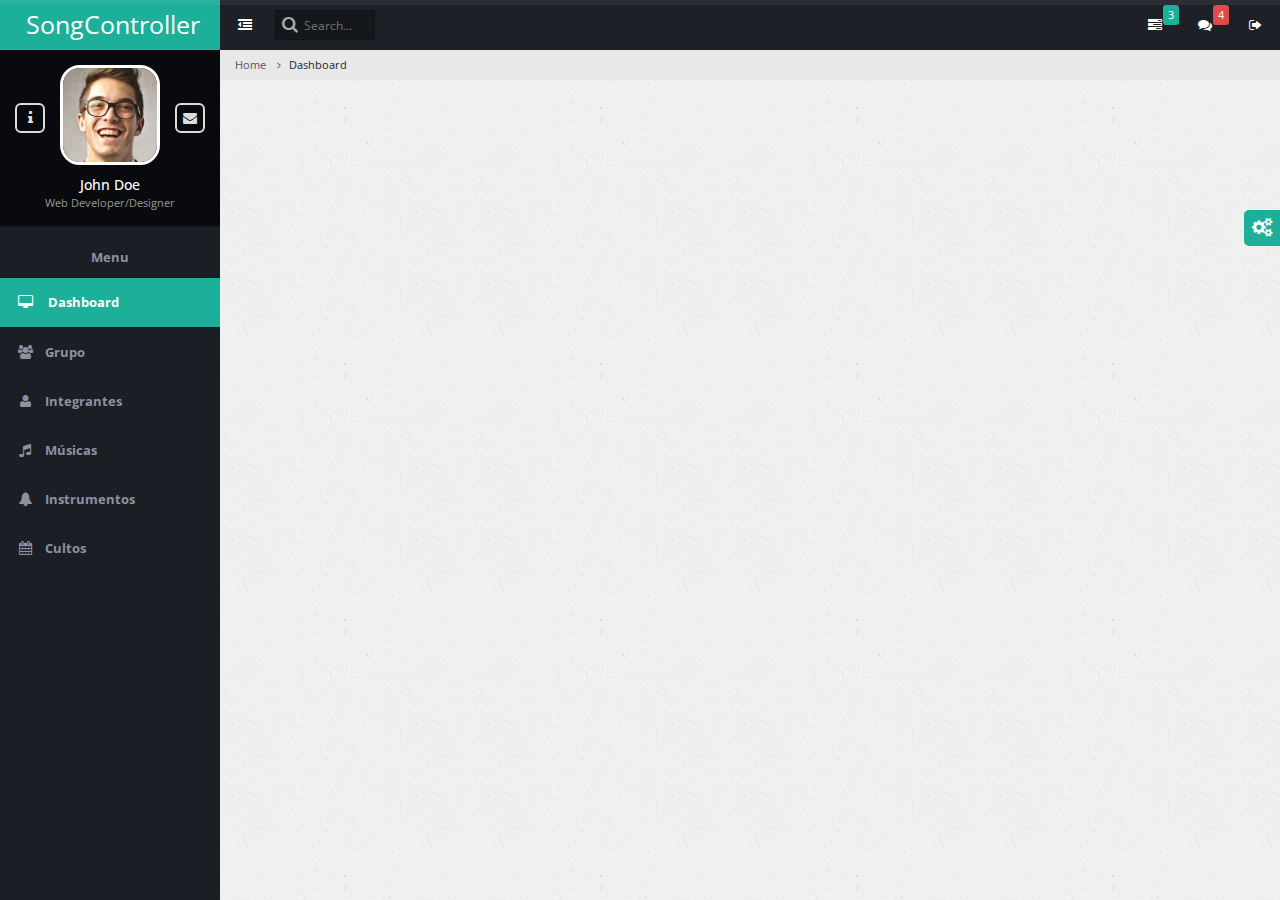
<file: www/joli/index.html>
<!DOCTYPE html>
<html lang="en">
    <head>        
        <!-- META SECTION -->
        <title>SongController | Gerenciador de Louvor</title>            
        <meta http-equiv="Content-Type" content="text/html; charset=utf-8" />
        <meta http-equiv="X-UA-Compatible" content="IE=edge" />
        <meta name="viewport" content="width=device-width, initial-scale=1" />
        
        <link rel="icon" href="favicon.ico" type="image/x-icon" />
        <!-- END META SECTION -->
        
        <!-- CSS INCLUDE -->        
        <link rel="stylesheet" type="text/css" id="theme" href="css/theme-default.css"/>
        <!-- EOF CSS INCLUDE -->                                    
    </head>
    <body>
        <!-- START PAGE CONTAINER -->
        <div class="page-container">
            
            <!-- START PAGE SIDEBAR -->
            <div class="page-sidebar">
                <!-- START X-NAVIGATION -->
                <ul class="x-navigation">
                    <li class="xn-logo">
                        <a href="index.html">SongController</a>
                        <a href="#" class="x-navigation-control"></a>
                    </li>
                    <li class="xn-profile">
                        <a href="#" class="profile-mini">
                            <img src="assets/images/users/avatar.jpg" alt="John Doe"/>
                        </a>
                        <div class="profile">
                            <div class="profile-image">
                                <img src="assets/images/users/avatar.jpg" alt="John Doe"/>
                            </div>
                            <div class="profile-data">
                                <div class="profile-data-name">John Doe</div>
                                <div class="profile-data-title">Web Developer/Designer</div>
                            </div>
                            <div class="profile-controls">
                                <a href="pages-profile.html" class="profile-control-left"><span class="fa fa-info"></span></a>
                                <a href="pages-messages.html" class="profile-control-right"><span class="fa fa-envelope"></span></a>
                            </div>
                        </div>                                                                        
                    </li>
                    <li class="xn-title" style="text-align: center"><strong>Menu</strong></li>
                    <li class="active">
                        <a href="index.html"><span class="fa fa-desktop"></span> <span class="xn-text"><strong>Dashboard</strong></span></a>                        
                    </li>                    
                    <li>
                        <a href="#"><span class="fa fa-group"></span><span class="xn-text"><strong>Grupo</strong></span></a>
                        <a href="#"><span class="fa fa-user"></span><span class="xn-text"><strong>Integrantes</strong></span></a>
                        <a href="#"><span class="fa fa-music"></span><span class="xn-text"><strong>Músicas</strong></span></a>
                        <a href="#"><span class="fa fa-bell"></span><span class="xn-text"><strong>Instrumentos</strong></span></a>
                        <a href="#"><span class="fa fa-calendar"></span><span class="xn-text"><strong>Cultos</strong></span></a>
                        
                    
                    
                </ul>
                <!-- END X-NAVIGATION -->
            </div>
            <!-- END PAGE SIDEBAR -->
            
            <!-- PAGE CONTENT -->
            <div class="page-content">
                
                <!-- START X-NAVIGATION VERTICAL -->
                <ul class="x-navigation x-navigation-horizontal x-navigation-panel">
                    <!-- TOGGLE NAVIGATION -->
                    <li class="xn-icon-button">
                        <a href="#" class="x-navigation-minimize"><span class="fa fa-dedent"></span></a>
                    </li>
                    <!-- END TOGGLE NAVIGATION -->
                    <!-- SEARCH -->
                    <li class="xn-search">
                        <form role="form">
                            <input type="text" name="search" placeholder="Search..."/>
                        </form>
                    </li>   
                    <!-- END SEARCH -->
                    <!-- SIGN OUT -->
                    <li class="xn-icon-button pull-right">
                        <a href="#" class="mb-control" data-box="#mb-signout"><span class="fa fa-sign-out"></span></a>                        
                    </li> 
                    <!-- END SIGN OUT -->
                    <!-- MESSAGES -->
                    <li class="xn-icon-button pull-right">
                        <a href="#"><span class="fa fa-comments"></span></a>
                        <div class="informer informer-danger">4</div>
                        <div class="panel panel-primary animated zoomIn xn-drop-left xn-panel-dragging">
                            <div class="panel-heading">
                                <h3 class="panel-title"><span class="fa fa-comments"></span> Messages</h3>                                
                                <div class="pull-right">
                                    <span class="label label-danger">4 new</span>
                                </div>
                            </div>
                            <div class="panel-body list-group list-group-contacts scroll" style="height: 200px;">
                                <a href="#" class="list-group-item">
                                    <div class="list-group-status status-online"></div>
                                    <img src="assets/images/users/user2.jpg" class="pull-left" alt="John Doe"/>
                                    <span class="contacts-title">John Doe</span>
                                    <p>Praesent placerat tellus id augue condimentum</p>
                                </a>
                                <a href="#" class="list-group-item">
                                    <div class="list-group-status status-away"></div>
                                    <img src="assets/images/users/user.jpg" class="pull-left" alt="Dmitry Ivaniuk"/>
                                    <span class="contacts-title">Dmitry Ivaniuk</span>
                                    <p>Donec risus sapien, sagittis et magna quis</p>
                                </a>
                                <a href="#" class="list-group-item">
                                    <div class="list-group-status status-away"></div>
                                    <img src="assets/images/users/user3.jpg" class="pull-left" alt="Nadia Ali"/>
                                    <span class="contacts-title">Nadia Ali</span>
                                    <p>Mauris vel eros ut nunc rhoncus cursus sed</p>
                                </a>
                                <a href="#" class="list-group-item">
                                    <div class="list-group-status status-offline"></div>
                                    <img src="assets/images/users/user6.jpg" class="pull-left" alt="Darth Vader"/>
                                    <span class="contacts-title">Darth Vader</span>
                                    <p>I want my money back!</p>
                                </a>
                            </div>     
                            <div class="panel-footer text-center">
                                <a href="pages-messages.html">Show all messages</a>
                            </div>                            
                        </div>                        
                    </li>
                    <!-- END MESSAGES -->
                    <!-- TASKS -->
                    <li class="xn-icon-button pull-right">
                        <a href="#"><span class="fa fa-tasks"></span></a>
                        <div class="informer informer-warning">3</div>
                        <div class="panel panel-primary animated zoomIn xn-drop-left xn-panel-dragging">
                            <div class="panel-heading">
                                <h3 class="panel-title"><span class="fa fa-tasks"></span> Tasks</h3>                                
                                <div class="pull-right">
                                    <span class="label label-warning">3 active</span>
                                </div>
                            </div>
                            <div class="panel-body list-group scroll" style="height: 200px;">                                
                                <a class="list-group-item" href="#">
                                    <strong>Phasellus augue arcu, elementum</strong>
                                    <div class="progress progress-small progress-striped active">
                                        <div class="progress-bar progress-bar-danger" role="progressbar" aria-valuenow="50" aria-valuemin="0" aria-valuemax="100" style="width: 50%;">50%</div>
                                    </div>
                                    <small class="text-muted">John Doe, 25 Sep 2014 / 50%</small>
                                </a>
                                <a class="list-group-item" href="#">
                                    <strong>Aenean ac cursus</strong>
                                    <div class="progress progress-small progress-striped active">
                                        <div class="progress-bar progress-bar-warning" role="progressbar" aria-valuenow="80" aria-valuemin="0" aria-valuemax="100" style="width: 80%;">80%</div>
                                    </div>
                                    <small class="text-muted">Dmitry Ivaniuk, 24 Sep 2014 / 80%</small>
                                </a>
                                <a class="list-group-item" href="#">
                                    <strong>Lorem ipsum dolor</strong>
                                    <div class="progress progress-small progress-striped active">
                                        <div class="progress-bar progress-bar-success" role="progressbar" aria-valuenow="95" aria-valuemin="0" aria-valuemax="100" style="width: 95%;">95%</div>
                                    </div>
                                    <small class="text-muted">John Doe, 23 Sep 2014 / 95%</small>
                                </a>
                                <a class="list-group-item" href="#">
                                    <strong>Cras suscipit ac quam at tincidunt.</strong>
                                    <div class="progress progress-small">
                                        <div class="progress-bar" role="progressbar" aria-valuenow="100" aria-valuemin="0" aria-valuemax="100" style="width: 100%;">100%</div>
                                    </div>
                                    <small class="text-muted">John Doe, 21 Sep 2014 /</small><small class="text-success"> Done</small>
                                </a>                                
                            </div>     
                            <div class="panel-footer text-center">
                                <a href="pages-tasks.html">Show all tasks</a>
                            </div>                            
                        </div>                        
                    </li>
                    <!-- END TASKS -->
                </ul>
                <!-- END X-NAVIGATION VERTICAL -->                     

                <!-- START BREADCRUMB -->
                <ul class="breadcrumb">
                    <li><a href="#">Home</a></li>                    
                    <li class="active">Dashboard</li>
                </ul>
                <!-- END BREADCRUMB -->                       
                
                                               
            </div>            
            <!-- END PAGE CONTENT -->
        </div>
        <!-- END PAGE CONTAINER -->

        <!-- MESSAGE BOX-->
        <div class="message-box animated fadeIn" data-sound="alert" id="mb-signout">
            <div class="mb-container">
                <div class="mb-middle">
                    <div class="mb-title"><span class="fa fa-sign-out"></span> Log <strong>Out</strong> ?</div>
                    <div class="mb-content">
                        <p>Are you sure you want to log out?</p>                    
                        <p>Press No if youwant to continue work. Press Yes to logout current user.</p>
                    </div>
                    <div class="mb-footer">
                        <div class="pull-right">
                            <a href="pages-login.html" class="btn btn-success btn-lg">Yes</a>
                            <button class="btn btn-default btn-lg mb-control-close">No</button>
                        </div>
                    </div>
                </div>
            </div>
        </div>
        <!-- END MESSAGE BOX-->

        <!-- START PRELOADS -->
        <audio id="audio-alert" src="audio/alert.mp3" preload="auto"></audio>
        <audio id="audio-fail" src="audio/fail.mp3" preload="auto"></audio>
        <!-- END PRELOADS -->                  
        
    <!-- START SCRIPTS -->
        <!-- START PLUGINS -->
        <script type="text/javascript" src="js/plugins/jquery/jquery.min.js"></script>
        <script type="text/javascript" src="js/plugins/jquery/jquery-ui.min.js"></script>
        <script type="text/javascript" src="js/plugins/bootstrap/bootstrap.min.js"></script>        
        <!-- END PLUGINS -->

        <!-- START THIS PAGE PLUGINS-->        
        <script type='text/javascript' src='js/plugins/icheck/icheck.min.js'></script>        
        <script type="text/javascript" src="js/plugins/mcustomscrollbar/jquery.mCustomScrollbar.min.js"></script>
        <script type="text/javascript" src="js/plugins/scrolltotop/scrolltopcontrol.js"></script>
        
        <script type="text/javascript" src="js/plugins/morris/raphael-min.js"></script>
        <script type="text/javascript" src="js/plugins/morris/morris.min.js"></script>       
        <script type="text/javascript" src="js/plugins/rickshaw/d3.v3.js"></script>
        <script type="text/javascript" src="js/plugins/rickshaw/rickshaw.min.js"></script>
        <script type='text/javascript' src='js/plugins/jvectormap/jquery-jvectormap-1.2.2.min.js'></script>
        <script type='text/javascript' src='js/plugins/jvectormap/jquery-jvectormap-world-mill-en.js'></script>                
        <script type='text/javascript' src='js/plugins/bootstrap/bootstrap-datepicker.js'></script>                
        <script type="text/javascript" src="js/plugins/owl/owl.carousel.min.js"></script>                 
        
        <script type="text/javascript" src="js/plugins/moment.min.js"></script>
        <script type="text/javascript" src="js/plugins/daterangepicker/daterangepicker.js"></script>
        <!-- END THIS PAGE PLUGINS-->        

        <!-- START TEMPLATE -->
        <script type="text/javascript" src="js/settings.js"></script>
        
        <script type="text/javascript" src="js/plugins.js"></script>        
        <script type="text/javascript" src="js/actions.js"></script>
        
        <script type="text/javascript" src="js/demo_dashboard.js"></script>
        <!-- END TEMPLATE -->
    <!-- END SCRIPTS -->         
    </body>
</html>
</file>
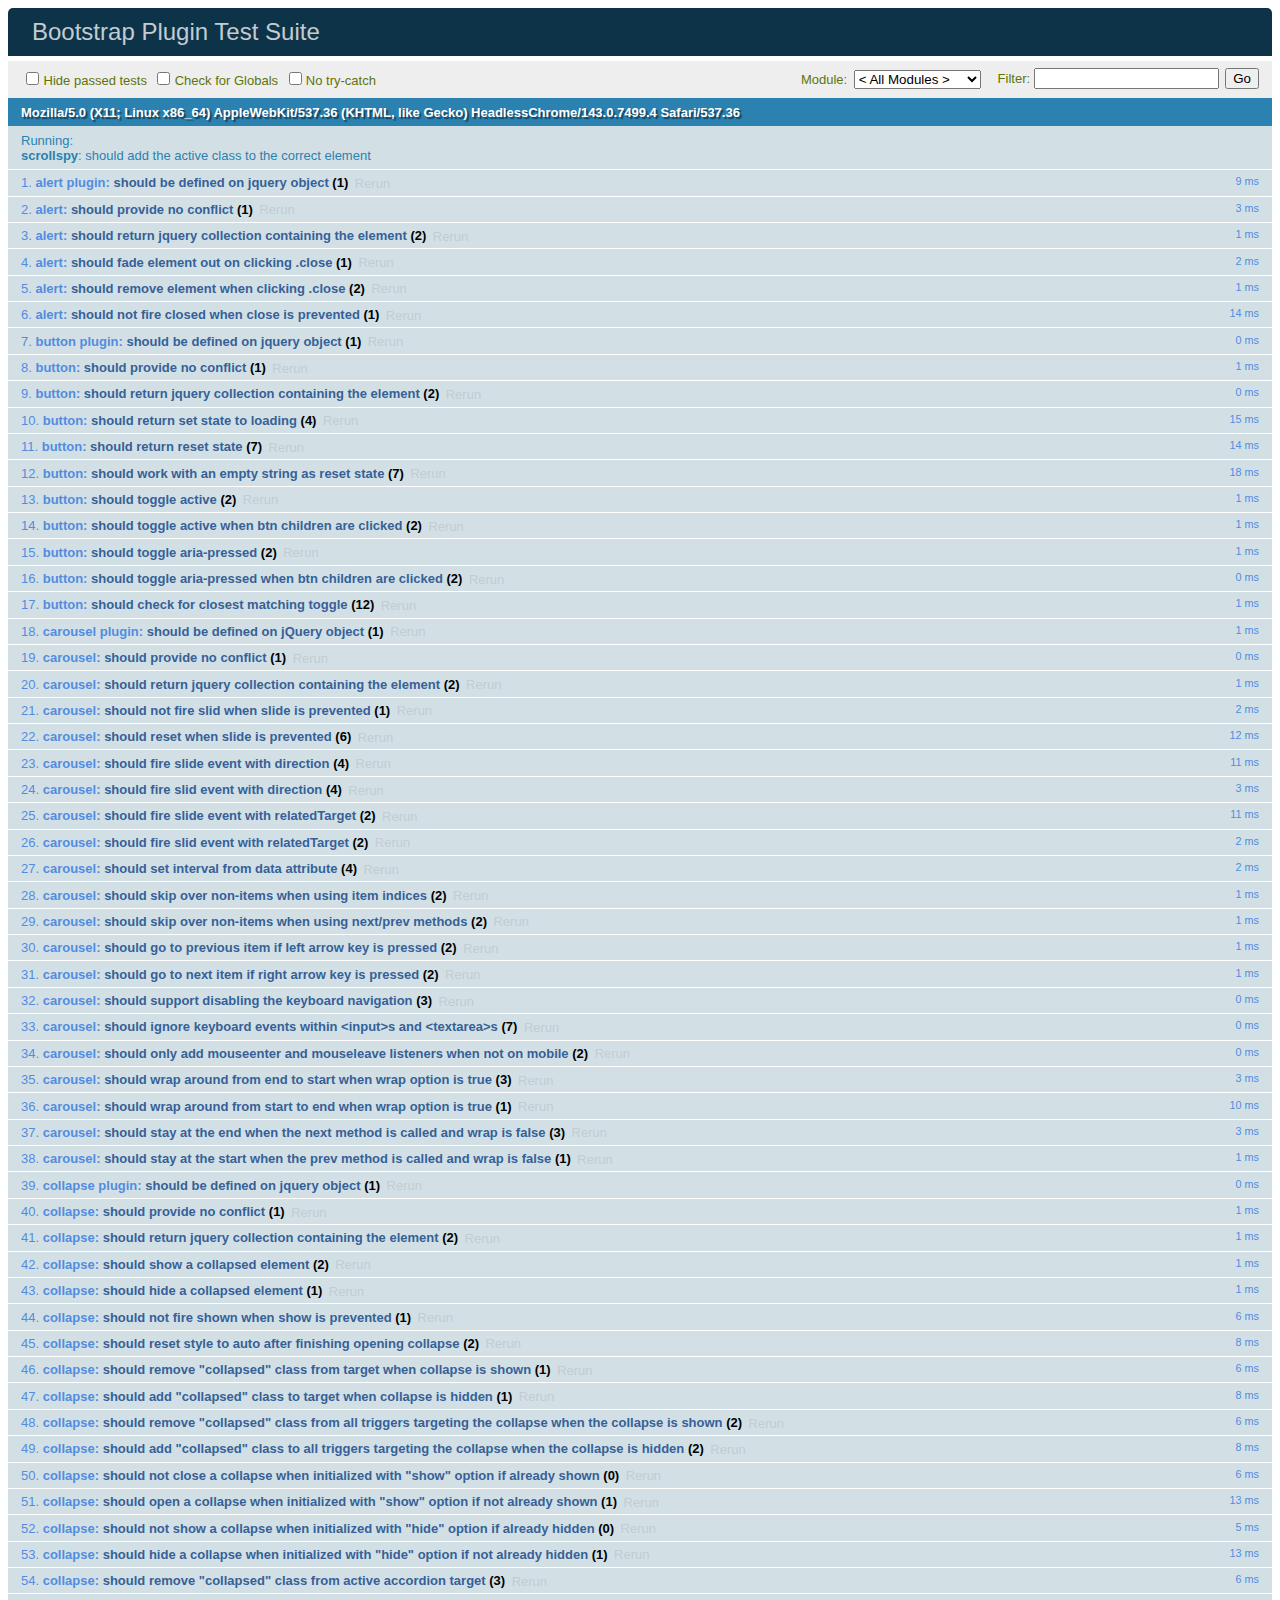
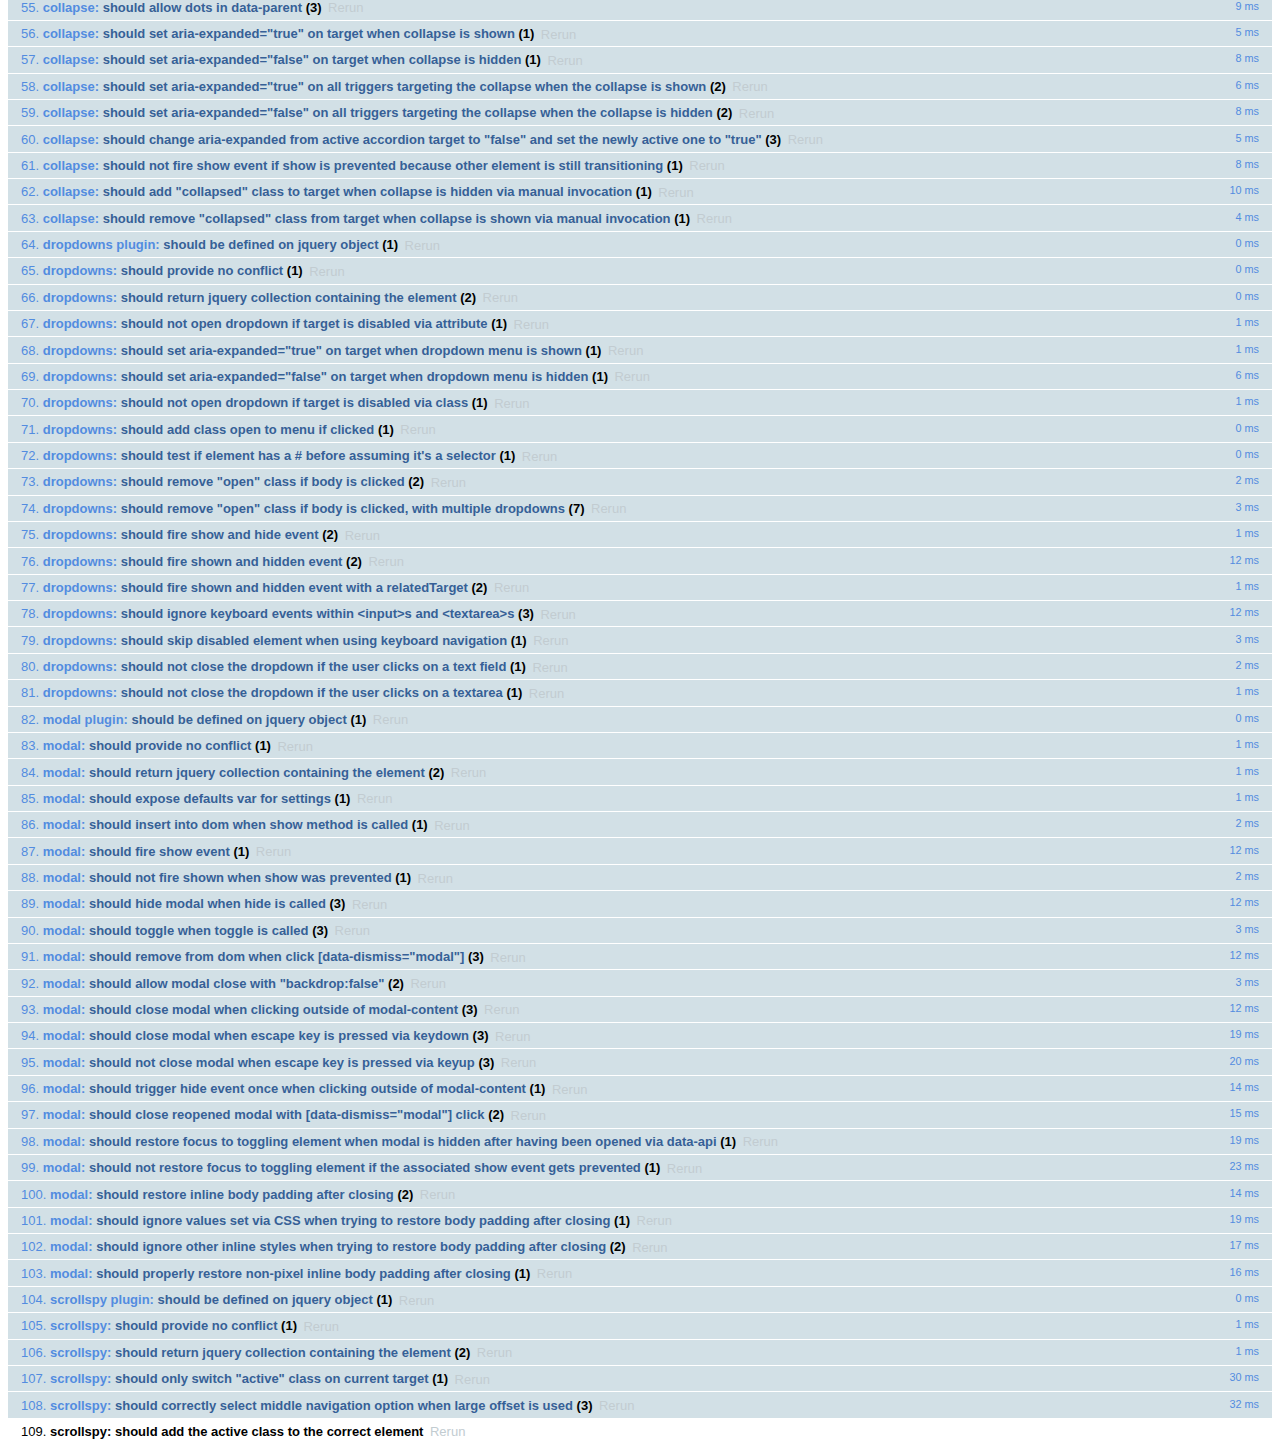
<file: www/bootstrap-3.3.6/js/tests/index.html>
<!DOCTYPE html>
<html>
  <head>
    <meta charset="utf-8">
    <title>Bootstrap Plugin Test Suite</title>
    <meta name="viewport" content="width=device-width, initial-scale=1">

    <!-- jQuery -->
    <script src="vendor/jquery.min.js"></script>
    <script>
      // Disable jQuery event aliases to ensure we don't accidentally use any of them
      (function () {
        var eventAliases = [
          'blur',
          'focus',
          'focusin',
          'focusout',
          'load',
          'resize',
          'scroll',
          'unload',
          'click',
          'dblclick',
          'mousedown',
          'mouseup',
          'mousemove',
          'mouseover',
          'mouseout',
          'mouseenter',
          'mouseleave',
          'change',
          'select',
          'submit',
          'keydown',
          'keypress',
          'keyup',
          'error',
          'contextmenu',
          'hover',
          'bind',
          'unbind',
          'delegate',
          'undelegate'
        ]
        for (var i = 0; i < eventAliases.length; i++) {
          $.fn[eventAliases[i]] = undefined
        }
      })()
    </script>

    <!-- QUnit -->
    <link rel="stylesheet" href="vendor/qunit.css" media="screen">
    <script src="vendor/qunit.js"></script>
    <script>
      // See https://github.com/axemclion/grunt-saucelabs#test-result-details-with-qunit
      var log = []
      // Require assert.expect in each test
      QUnit.config.requireExpects = true
      QUnit.done(function (testResults) {
        var tests = []
        for (var i = 0, len = log.length; i < len; i++) {
          var details = log[i]
          tests.push({
            name: details.name,
            result: details.result,
            expected: details.expected,
            actual: details.actual,
            source: details.source
          })
        }
        testResults.tests = tests

        window.global_test_results = testResults
      })

      QUnit.testStart(function (testDetails) {
        $(window).scrollTop(0)
        QUnit.log(function (details) {
          if (!details.result) {
            details.name = testDetails.name
            log.push(details)
          }
        })
      })

      // Cleanup
      QUnit.testDone(function () {
        $('#qunit-fixture').empty()
        $('#modal-test, .modal-backdrop').remove()
      })

      // Display fixture on-screen on iOS to avoid false positives
      if (/iPhone|iPad|iPod/.test(navigator.userAgent)) {
        QUnit.begin(function() {
          $('#qunit-fixture').css({ top: 0, left: 0 })
        })

        QUnit.done(function () {
          $('#qunit-fixture').css({ top: '', left: '' })
        })
      }

      // Disable deprecated global QUnit method aliases in preparation for QUnit v2
      (function () {
        var methodNames = [
          'async',
          'asyncTest',
          'deepEqual',
          'equal',
          'expect',
          'module',
          'notDeepEqual',
          'notEqual',
          'notPropEqual',
          'notStrictEqual',
          'ok',
          'propEqual',
          'push',
          'start',
          'stop',
          'strictEqual',
          'test',
          'throws'
        ];
        for (var i = 0; i < methodNames.length; i++) {
          var methodName = methodNames[i];
          window[methodName] = undefined;
        }
      })();
    </script>

    <!-- Plugin sources -->
    <script>$.support.transition = false</script>
    <script src="../../js/alert.js"></script>
    <script src="../../js/button.js"></script>
    <script src="../../js/carousel.js"></script>
    <script src="../../js/collapse.js"></script>
    <script src="../../js/dropdown.js"></script>
    <script src="../../js/modal.js"></script>
    <script src="../../js/scrollspy.js"></script>
    <script src="../../js/tab.js"></script>
    <script src="../../js/tooltip.js"></script>
    <script src="../../js/popover.js"></script>
    <script src="../../js/affix.js"></script>

    <!-- Unit tests -->
    <script src="unit/alert.js"></script>
    <script src="unit/button.js"></script>
    <script src="unit/carousel.js"></script>
    <script src="unit/collapse.js"></script>
    <script src="unit/dropdown.js"></script>
    <script src="unit/modal.js"></script>
    <script src="unit/scrollspy.js"></script>
    <script src="unit/tab.js"></script>
    <script src="unit/tooltip.js"></script>
    <script src="unit/popover.js"></script>
    <script src="unit/affix.js"></script>

  </head>
  <body>
    <div id="qunit-container">
      <div id="qunit"></div>
      <div id="qunit-fixture"></div>
    </div>
  </body>
</html>
</file>
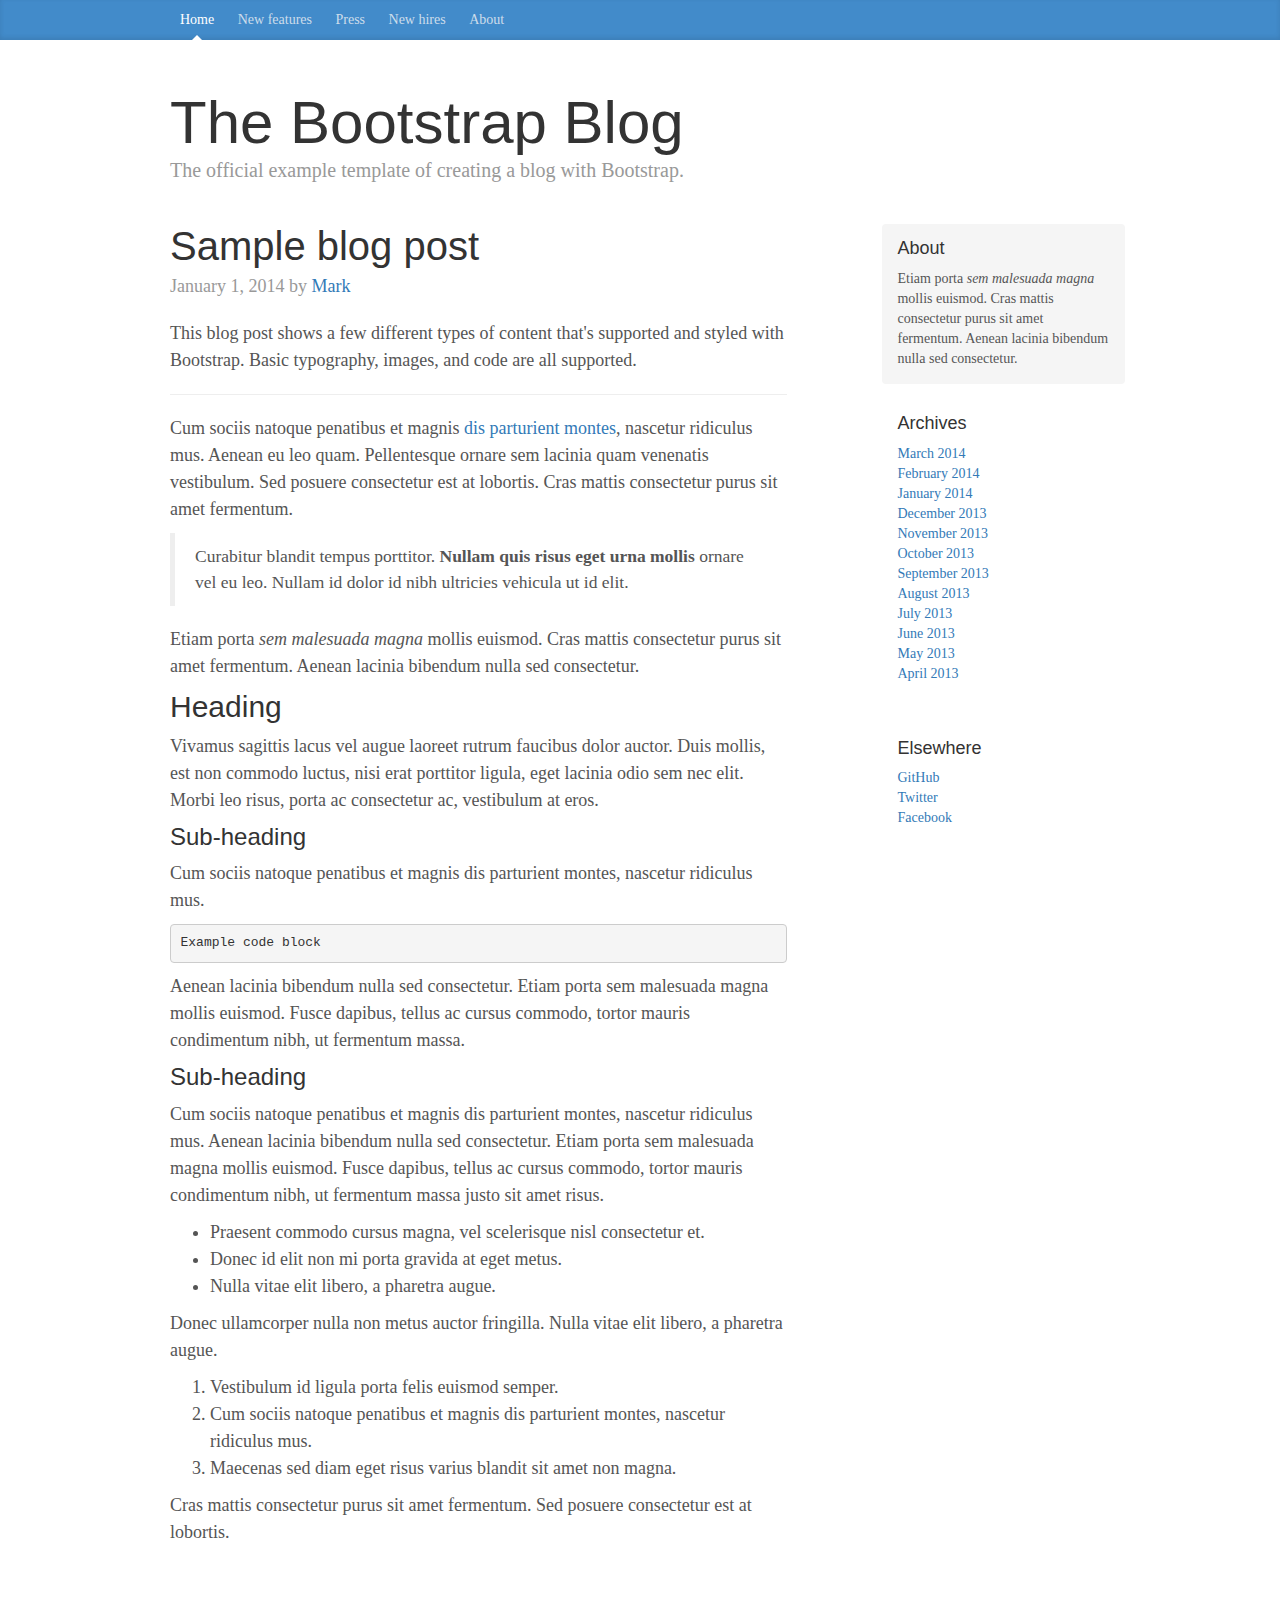
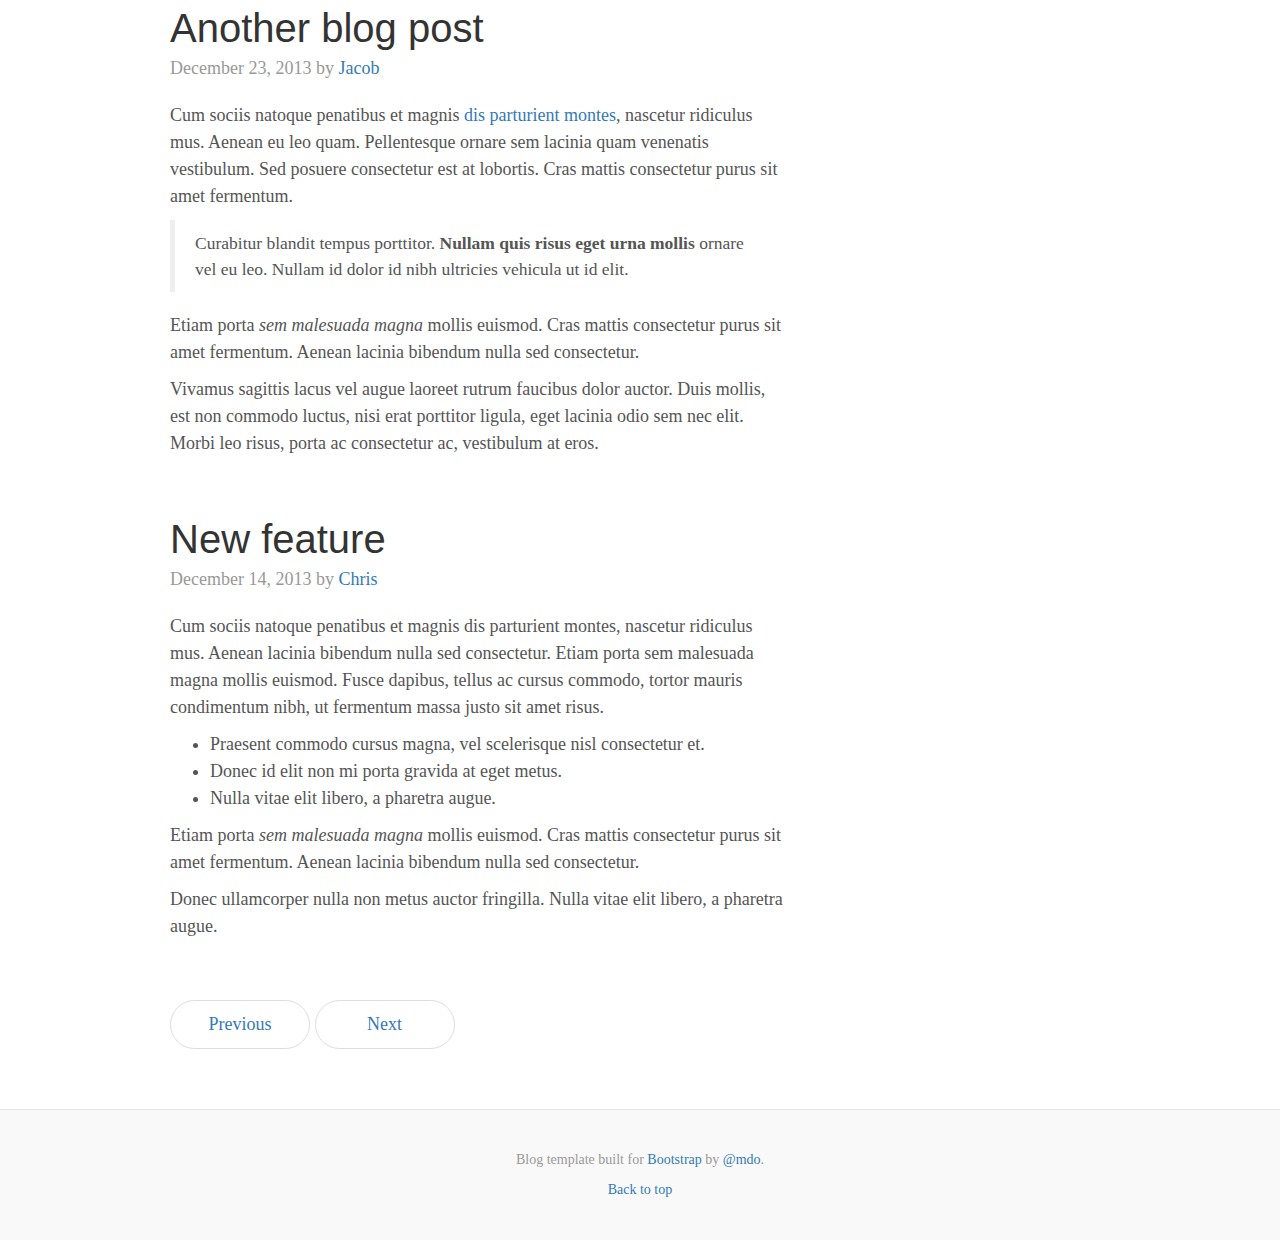
<file: www/bootstrap-3.3.6/docs/examples/blog/index.html>
<!DOCTYPE html>
<html lang="en">
  <head>
    <meta charset="utf-8">
    <meta http-equiv="X-UA-Compatible" content="IE=edge">
    <meta name="viewport" content="width=device-width, initial-scale=1">
    <!-- The above 3 meta tags *must* come first in the head; any other head content must come *after* these tags -->
    <meta name="description" content="">
    <meta name="author" content="">
    <link rel="icon" href="../../favicon.ico">

    <title>Blog Template for Bootstrap</title>

    <!-- Bootstrap core CSS -->
    <link href="../../dist/css/bootstrap.min.css" rel="stylesheet">

    <!-- IE10 viewport hack for Surface/desktop Windows 8 bug -->
    <link href="../../assets/css/ie10-viewport-bug-workaround.css" rel="stylesheet">

    <!-- Custom styles for this template -->
    <link href="blog.css" rel="stylesheet">

    <!-- Just for debugging purposes. Don't actually copy these 2 lines! -->
    <!--[if lt IE 9]><script src="../../assets/js/ie8-responsive-file-warning.js"></script><![endif]-->
    <script src="../../assets/js/ie-emulation-modes-warning.js"></script>

    <!-- HTML5 shim and Respond.js for IE8 support of HTML5 elements and media queries -->
    <!--[if lt IE 9]>
      <script src="https://oss.maxcdn.com/html5shiv/3.7.2/html5shiv.min.js"></script>
      <script src="https://oss.maxcdn.com/respond/1.4.2/respond.min.js"></script>
    <![endif]-->
  </head>

  <body>

    <div class="blog-masthead">
      <div class="container">
        <nav class="blog-nav">
          <a class="blog-nav-item active" href="#">Home</a>
          <a class="blog-nav-item" href="#">New features</a>
          <a class="blog-nav-item" href="#">Press</a>
          <a class="blog-nav-item" href="#">New hires</a>
          <a class="blog-nav-item" href="#">About</a>
        </nav>
      </div>
    </div>

    <div class="container">

      <div class="blog-header">
        <h1 class="blog-title">The Bootstrap Blog</h1>
        <p class="lead blog-description">The official example template of creating a blog with Bootstrap.</p>
      </div>

      <div class="row">

        <div class="col-sm-8 blog-main">

          <div class="blog-post">
            <h2 class="blog-post-title">Sample blog post</h2>
            <p class="blog-post-meta">January 1, 2014 by <a href="#">Mark</a></p>

            <p>This blog post shows a few different types of content that's supported and styled with Bootstrap. Basic typography, images, and code are all supported.</p>
            <hr>
            <p>Cum sociis natoque penatibus et magnis <a href="#">dis parturient montes</a>, nascetur ridiculus mus. Aenean eu leo quam. Pellentesque ornare sem lacinia quam venenatis vestibulum. Sed posuere consectetur est at lobortis. Cras mattis consectetur purus sit amet fermentum.</p>
            <blockquote>
              <p>Curabitur blandit tempus porttitor. <strong>Nullam quis risus eget urna mollis</strong> ornare vel eu leo. Nullam id dolor id nibh ultricies vehicula ut id elit.</p>
            </blockquote>
            <p>Etiam porta <em>sem malesuada magna</em> mollis euismod. Cras mattis consectetur purus sit amet fermentum. Aenean lacinia bibendum nulla sed consectetur.</p>
            <h2>Heading</h2>
            <p>Vivamus sagittis lacus vel augue laoreet rutrum faucibus dolor auctor. Duis mollis, est non commodo luctus, nisi erat porttitor ligula, eget lacinia odio sem nec elit. Morbi leo risus, porta ac consectetur ac, vestibulum at eros.</p>
            <h3>Sub-heading</h3>
            <p>Cum sociis natoque penatibus et magnis dis parturient montes, nascetur ridiculus mus.</p>
            <pre><code>Example code block</code></pre>
            <p>Aenean lacinia bibendum nulla sed consectetur. Etiam porta sem malesuada magna mollis euismod. Fusce dapibus, tellus ac cursus commodo, tortor mauris condimentum nibh, ut fermentum massa.</p>
            <h3>Sub-heading</h3>
            <p>Cum sociis natoque penatibus et magnis dis parturient montes, nascetur ridiculus mus. Aenean lacinia bibendum nulla sed consectetur. Etiam porta sem malesuada magna mollis euismod. Fusce dapibus, tellus ac cursus commodo, tortor mauris condimentum nibh, ut fermentum massa justo sit amet risus.</p>
            <ul>
              <li>Praesent commodo cursus magna, vel scelerisque nisl consectetur et.</li>
              <li>Donec id elit non mi porta gravida at eget metus.</li>
              <li>Nulla vitae elit libero, a pharetra augue.</li>
            </ul>
            <p>Donec ullamcorper nulla non metus auctor fringilla. Nulla vitae elit libero, a pharetra augue.</p>
            <ol>
              <li>Vestibulum id ligula porta felis euismod semper.</li>
              <li>Cum sociis natoque penatibus et magnis dis parturient montes, nascetur ridiculus mus.</li>
              <li>Maecenas sed diam eget risus varius blandit sit amet non magna.</li>
            </ol>
            <p>Cras mattis consectetur purus sit amet fermentum. Sed posuere consectetur est at lobortis.</p>
          </div><!-- /.blog-post -->

          <div class="blog-post">
            <h2 class="blog-post-title">Another blog post</h2>
            <p class="blog-post-meta">December 23, 2013 by <a href="#">Jacob</a></p>

            <p>Cum sociis natoque penatibus et magnis <a href="#">dis parturient montes</a>, nascetur ridiculus mus. Aenean eu leo quam. Pellentesque ornare sem lacinia quam venenatis vestibulum. Sed posuere consectetur est at lobortis. Cras mattis consectetur purus sit amet fermentum.</p>
            <blockquote>
              <p>Curabitur blandit tempus porttitor. <strong>Nullam quis risus eget urna mollis</strong> ornare vel eu leo. Nullam id dolor id nibh ultricies vehicula ut id elit.</p>
            </blockquote>
            <p>Etiam porta <em>sem malesuada magna</em> mollis euismod. Cras mattis consectetur purus sit amet fermentum. Aenean lacinia bibendum nulla sed consectetur.</p>
            <p>Vivamus sagittis lacus vel augue laoreet rutrum faucibus dolor auctor. Duis mollis, est non commodo luctus, nisi erat porttitor ligula, eget lacinia odio sem nec elit. Morbi leo risus, porta ac consectetur ac, vestibulum at eros.</p>
          </div><!-- /.blog-post -->

          <div class="blog-post">
            <h2 class="blog-post-title">New feature</h2>
            <p class="blog-post-meta">December 14, 2013 by <a href="#">Chris</a></p>

            <p>Cum sociis natoque penatibus et magnis dis parturient montes, nascetur ridiculus mus. Aenean lacinia bibendum nulla sed consectetur. Etiam porta sem malesuada magna mollis euismod. Fusce dapibus, tellus ac cursus commodo, tortor mauris condimentum nibh, ut fermentum massa justo sit amet risus.</p>
            <ul>
              <li>Praesent commodo cursus magna, vel scelerisque nisl consectetur et.</li>
              <li>Donec id elit non mi porta gravida at eget metus.</li>
              <li>Nulla vitae elit libero, a pharetra augue.</li>
            </ul>
            <p>Etiam porta <em>sem malesuada magna</em> mollis euismod. Cras mattis consectetur purus sit amet fermentum. Aenean lacinia bibendum nulla sed consectetur.</p>
            <p>Donec ullamcorper nulla non metus auctor fringilla. Nulla vitae elit libero, a pharetra augue.</p>
          </div><!-- /.blog-post -->

          <nav>
            <ul class="pager">
              <li><a href="#">Previous</a></li>
              <li><a href="#">Next</a></li>
            </ul>
          </nav>

        </div><!-- /.blog-main -->

        <div class="col-sm-3 col-sm-offset-1 blog-sidebar">
          <div class="sidebar-module sidebar-module-inset">
            <h4>About</h4>
            <p>Etiam porta <em>sem malesuada magna</em> mollis euismod. Cras mattis consectetur purus sit amet fermentum. Aenean lacinia bibendum nulla sed consectetur.</p>
          </div>
          <div class="sidebar-module">
            <h4>Archives</h4>
            <ol class="list-unstyled">
              <li><a href="#">March 2014</a></li>
              <li><a href="#">February 2014</a></li>
              <li><a href="#">January 2014</a></li>
              <li><a href="#">December 2013</a></li>
              <li><a href="#">November 2013</a></li>
              <li><a href="#">October 2013</a></li>
              <li><a href="#">September 2013</a></li>
              <li><a href="#">August 2013</a></li>
              <li><a href="#">July 2013</a></li>
              <li><a href="#">June 2013</a></li>
              <li><a href="#">May 2013</a></li>
              <li><a href="#">April 2013</a></li>
            </ol>
          </div>
          <div class="sidebar-module">
            <h4>Elsewhere</h4>
            <ol class="list-unstyled">
              <li><a href="#">GitHub</a></li>
              <li><a href="#">Twitter</a></li>
              <li><a href="#">Facebook</a></li>
            </ol>
          </div>
        </div><!-- /.blog-sidebar -->

      </div><!-- /.row -->

    </div><!-- /.container -->

    <footer class="blog-footer">
      <p>Blog template built for <a href="http://getbootstrap.com">Bootstrap</a> by <a href="https://twitter.com/mdo">@mdo</a>.</p>
      <p>
        <a href="#">Back to top</a>
      </p>
    </footer>


    <!-- Bootstrap core JavaScript
    ================================================== -->
    <!-- Placed at the end of the document so the pages load faster -->
    <script src="https://ajax.googleapis.com/ajax/libs/jquery/1.11.3/jquery.min.js"></script>
    <script>window.jQuery || document.write('<script src="../../assets/js/vendor/jquery.min.js"><\/script>')</script>
    <script src="../../dist/js/bootstrap.min.js"></script>
    <!-- IE10 viewport hack for Surface/desktop Windows 8 bug -->
    <script src="../../assets/js/ie10-viewport-bug-workaround.js"></script>
  </body>
</html>
</file>
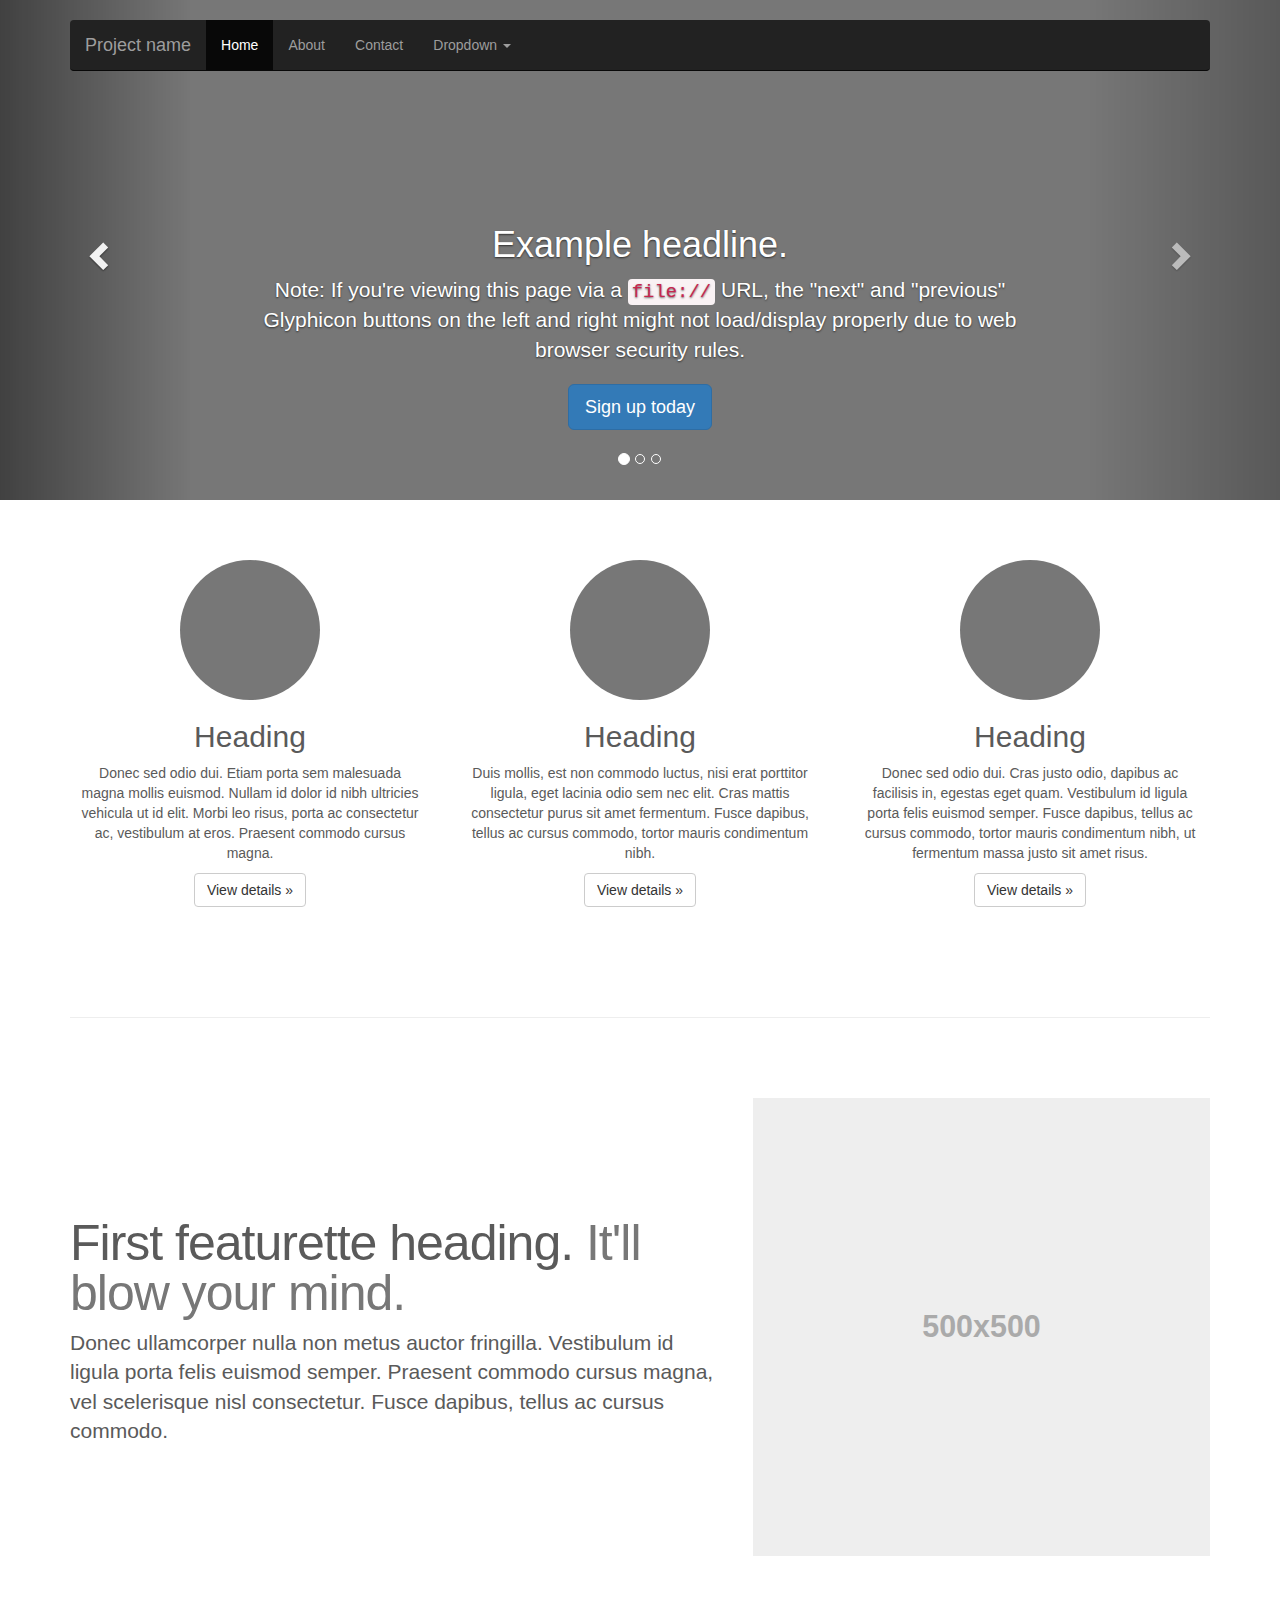
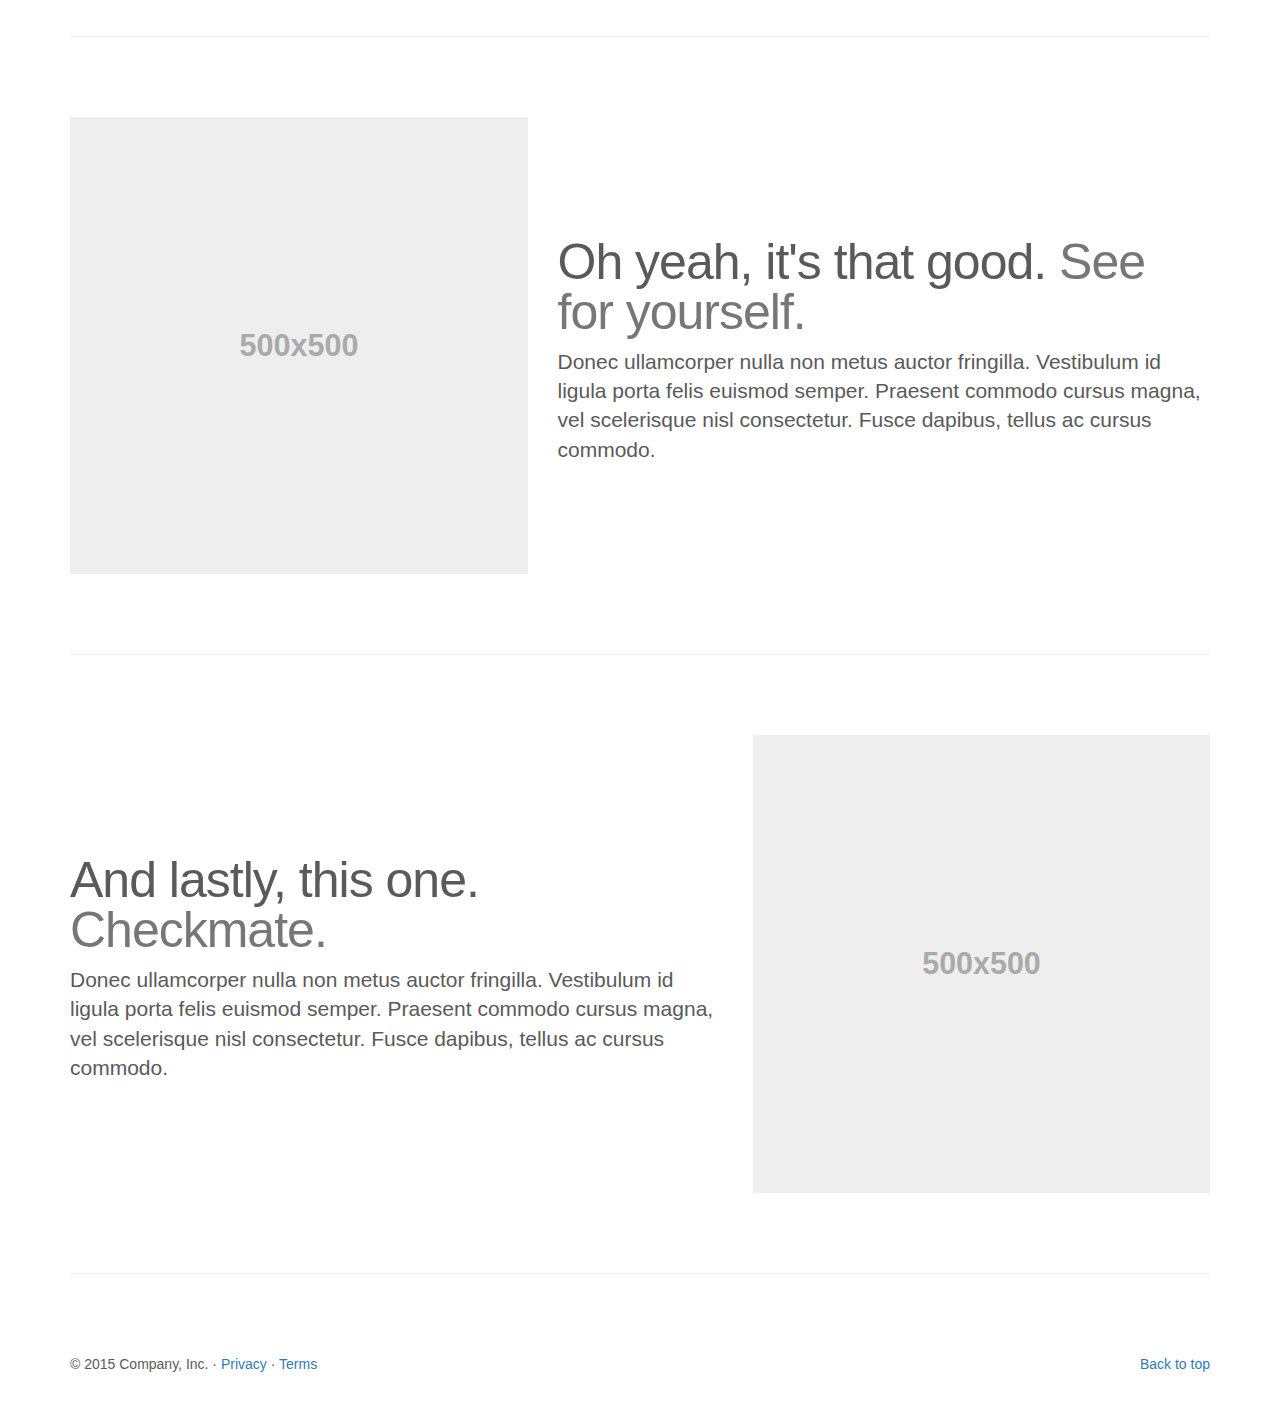
<file: www/bootstrap-3.3.6/docs/examples/carousel/index.html>
<!DOCTYPE html>
<html lang="en">
  <head>
    <meta charset="utf-8">
    <meta http-equiv="X-UA-Compatible" content="IE=edge">
    <meta name="viewport" content="width=device-width, initial-scale=1">
    <!-- The above 3 meta tags *must* come first in the head; any other head content must come *after* these tags -->
    <meta name="description" content="">
    <meta name="author" content="">
    <link rel="icon" href="../../favicon.ico">

    <title>Carousel Template for Bootstrap</title>

    <!-- Bootstrap core CSS -->
    <link href="../../dist/css/bootstrap.min.css" rel="stylesheet">

    <!-- IE10 viewport hack for Surface/desktop Windows 8 bug -->
    <link href="../../assets/css/ie10-viewport-bug-workaround.css" rel="stylesheet">

    <!-- Just for debugging purposes. Don't actually copy these 2 lines! -->
    <!--[if lt IE 9]><script src="../../assets/js/ie8-responsive-file-warning.js"></script><![endif]-->
    <script src="../../assets/js/ie-emulation-modes-warning.js"></script>

    <!-- HTML5 shim and Respond.js for IE8 support of HTML5 elements and media queries -->
    <!--[if lt IE 9]>
      <script src="https://oss.maxcdn.com/html5shiv/3.7.2/html5shiv.min.js"></script>
      <script src="https://oss.maxcdn.com/respond/1.4.2/respond.min.js"></script>
    <![endif]-->

    <!-- Custom styles for this template -->
    <link href="carousel.css" rel="stylesheet">
  </head>
<!-- NAVBAR
================================================== -->
  <body>
    <div class="navbar-wrapper">
      <div class="container">

        <nav class="navbar navbar-inverse navbar-static-top">
          <div class="container">
            <div class="navbar-header">
              <button type="button" class="navbar-toggle collapsed" data-toggle="collapse" data-target="#navbar" aria-expanded="false" aria-controls="navbar">
                <span class="sr-only">Toggle navigation</span>
                <span class="icon-bar"></span>
                <span class="icon-bar"></span>
                <span class="icon-bar"></span>
              </button>
              <a class="navbar-brand" href="#">Project name</a>
            </div>
            <div id="navbar" class="navbar-collapse collapse">
              <ul class="nav navbar-nav">
                <li class="active"><a href="#">Home</a></li>
                <li><a href="#about">About</a></li>
                <li><a href="#contact">Contact</a></li>
                <li class="dropdown">
                  <a href="#" class="dropdown-toggle" data-toggle="dropdown" role="button" aria-haspopup="true" aria-expanded="false">Dropdown <span class="caret"></span></a>
                  <ul class="dropdown-menu">
                    <li><a href="#">Action</a></li>
                    <li><a href="#">Another action</a></li>
                    <li><a href="#">Something else here</a></li>
                    <li role="separator" class="divider"></li>
                    <li class="dropdown-header">Nav header</li>
                    <li><a href="#">Separated link</a></li>
                    <li><a href="#">One more separated link</a></li>
                  </ul>
                </li>
              </ul>
            </div>
          </div>
        </nav>

      </div>
    </div>


    <!-- Carousel
    ================================================== -->
    <div id="myCarousel" class="carousel slide" data-ride="carousel">
      <!-- Indicators -->
      <ol class="carousel-indicators">
        <li data-target="#myCarousel" data-slide-to="0" class="active"></li>
        <li data-target="#myCarousel" data-slide-to="1"></li>
        <li data-target="#myCarousel" data-slide-to="2"></li>
      </ol>
      <div class="carousel-inner" role="listbox">
        <div class="item active">
          <img class="first-slide" src="[data-uri]" alt="First slide">
          <div class="container">
            <div class="carousel-caption">
              <h1>Example headline.</h1>
              <p>Note: If you're viewing this page via a <code>file://</code> URL, the "next" and "previous" Glyphicon buttons on the left and right might not load/display properly due to web browser security rules.</p>
              <p><a class="btn btn-lg btn-primary" href="#" role="button">Sign up today</a></p>
            </div>
          </div>
        </div>
        <div class="item">
          <img class="second-slide" src="[data-uri]" alt="Second slide">
          <div class="container">
            <div class="carousel-caption">
              <h1>Another example headline.</h1>
              <p>Cras justo odio, dapibus ac facilisis in, egestas eget quam. Donec id elit non mi porta gravida at eget metus. Nullam id dolor id nibh ultricies vehicula ut id elit.</p>
              <p><a class="btn btn-lg btn-primary" href="#" role="button">Learn more</a></p>
            </div>
          </div>
        </div>
        <div class="item">
          <img class="third-slide" src="[data-uri]" alt="Third slide">
          <div class="container">
            <div class="carousel-caption">
              <h1>One more for good measure.</h1>
              <p>Cras justo odio, dapibus ac facilisis in, egestas eget quam. Donec id elit non mi porta gravida at eget metus. Nullam id dolor id nibh ultricies vehicula ut id elit.</p>
              <p><a class="btn btn-lg btn-primary" href="#" role="button">Browse gallery</a></p>
            </div>
          </div>
        </div>
      </div>
      <a class="left carousel-control" href="#myCarousel" role="button" data-slide="prev">
        <span class="glyphicon glyphicon-chevron-left" aria-hidden="true"></span>
        <span class="sr-only">Previous</span>
      </a>
      <a class="right carousel-control" href="#myCarousel" role="button" data-slide="next">
        <span class="glyphicon glyphicon-chevron-right" aria-hidden="true"></span>
        <span class="sr-only">Next</span>
      </a>
    </div><!-- /.carousel -->


    <!-- Marketing messaging and featurettes
    ================================================== -->
    <!-- Wrap the rest of the page in another container to center all the content. -->

    <div class="container marketing">

      <!-- Three columns of text below the carousel -->
      <div class="row">
        <div class="col-lg-4">
          <img class="img-circle" src="[data-uri]" alt="Generic placeholder image" width="140" height="140">
          <h2>Heading</h2>
          <p>Donec sed odio dui. Etiam porta sem malesuada magna mollis euismod. Nullam id dolor id nibh ultricies vehicula ut id elit. Morbi leo risus, porta ac consectetur ac, vestibulum at eros. Praesent commodo cursus magna.</p>
          <p><a class="btn btn-default" href="#" role="button">View details &raquo;</a></p>
        </div><!-- /.col-lg-4 -->
        <div class="col-lg-4">
          <img class="img-circle" src="[data-uri]" alt="Generic placeholder image" width="140" height="140">
          <h2>Heading</h2>
          <p>Duis mollis, est non commodo luctus, nisi erat porttitor ligula, eget lacinia odio sem nec elit. Cras mattis consectetur purus sit amet fermentum. Fusce dapibus, tellus ac cursus commodo, tortor mauris condimentum nibh.</p>
          <p><a class="btn btn-default" href="#" role="button">View details &raquo;</a></p>
        </div><!-- /.col-lg-4 -->
        <div class="col-lg-4">
          <img class="img-circle" src="[data-uri]" alt="Generic placeholder image" width="140" height="140">
          <h2>Heading</h2>
          <p>Donec sed odio dui. Cras justo odio, dapibus ac facilisis in, egestas eget quam. Vestibulum id ligula porta felis euismod semper. Fusce dapibus, tellus ac cursus commodo, tortor mauris condimentum nibh, ut fermentum massa justo sit amet risus.</p>
          <p><a class="btn btn-default" href="#" role="button">View details &raquo;</a></p>
        </div><!-- /.col-lg-4 -->
      </div><!-- /.row -->


      <!-- START THE FEATURETTES -->

      <hr class="featurette-divider">

      <div class="row featurette">
        <div class="col-md-7">
          <h2 class="featurette-heading">First featurette heading. <span class="text-muted">It'll blow your mind.</span></h2>
          <p class="lead">Donec ullamcorper nulla non metus auctor fringilla. Vestibulum id ligula porta felis euismod semper. Praesent commodo cursus magna, vel scelerisque nisl consectetur. Fusce dapibus, tellus ac cursus commodo.</p>
        </div>
        <div class="col-md-5">
          <img class="featurette-image img-responsive center-block" data-src="holder.js/500x500/auto" alt="Generic placeholder image">
        </div>
      </div>

      <hr class="featurette-divider">

      <div class="row featurette">
        <div class="col-md-7 col-md-push-5">
          <h2 class="featurette-heading">Oh yeah, it's that good. <span class="text-muted">See for yourself.</span></h2>
          <p class="lead">Donec ullamcorper nulla non metus auctor fringilla. Vestibulum id ligula porta felis euismod semper. Praesent commodo cursus magna, vel scelerisque nisl consectetur. Fusce dapibus, tellus ac cursus commodo.</p>
        </div>
        <div class="col-md-5 col-md-pull-7">
          <img class="featurette-image img-responsive center-block" data-src="holder.js/500x500/auto" alt="Generic placeholder image">
        </div>
      </div>

      <hr class="featurette-divider">

      <div class="row featurette">
        <div class="col-md-7">
          <h2 class="featurette-heading">And lastly, this one. <span class="text-muted">Checkmate.</span></h2>
          <p class="lead">Donec ullamcorper nulla non metus auctor fringilla. Vestibulum id ligula porta felis euismod semper. Praesent commodo cursus magna, vel scelerisque nisl consectetur. Fusce dapibus, tellus ac cursus commodo.</p>
        </div>
        <div class="col-md-5">
          <img class="featurette-image img-responsive center-block" data-src="holder.js/500x500/auto" alt="Generic placeholder image">
        </div>
      </div>

      <hr class="featurette-divider">

      <!-- /END THE FEATURETTES -->


      <!-- FOOTER -->
      <footer>
        <p class="pull-right"><a href="#">Back to top</a></p>
        <p>&copy; 2015 Company, Inc. &middot; <a href="#">Privacy</a> &middot; <a href="#">Terms</a></p>
      </footer>

    </div><!-- /.container -->


    <!-- Bootstrap core JavaScript
    ================================================== -->
    <!-- Placed at the end of the document so the pages load faster -->
    <script src="https://ajax.googleapis.com/ajax/libs/jquery/1.11.3/jquery.min.js"></script>
    <script>window.jQuery || document.write('<script src="../../assets/js/vendor/jquery.min.js"><\/script>')</script>
    <script src="../../dist/js/bootstrap.min.js"></script>
    <!-- Just to make our placeholder images work. Don't actually copy the next line! -->
    <script src="../../assets/js/vendor/holder.min.js"></script>
    <!-- IE10 viewport hack for Surface/desktop Windows 8 bug -->
    <script src="../../assets/js/ie10-viewport-bug-workaround.js"></script>
  </body>
</html>
</file>
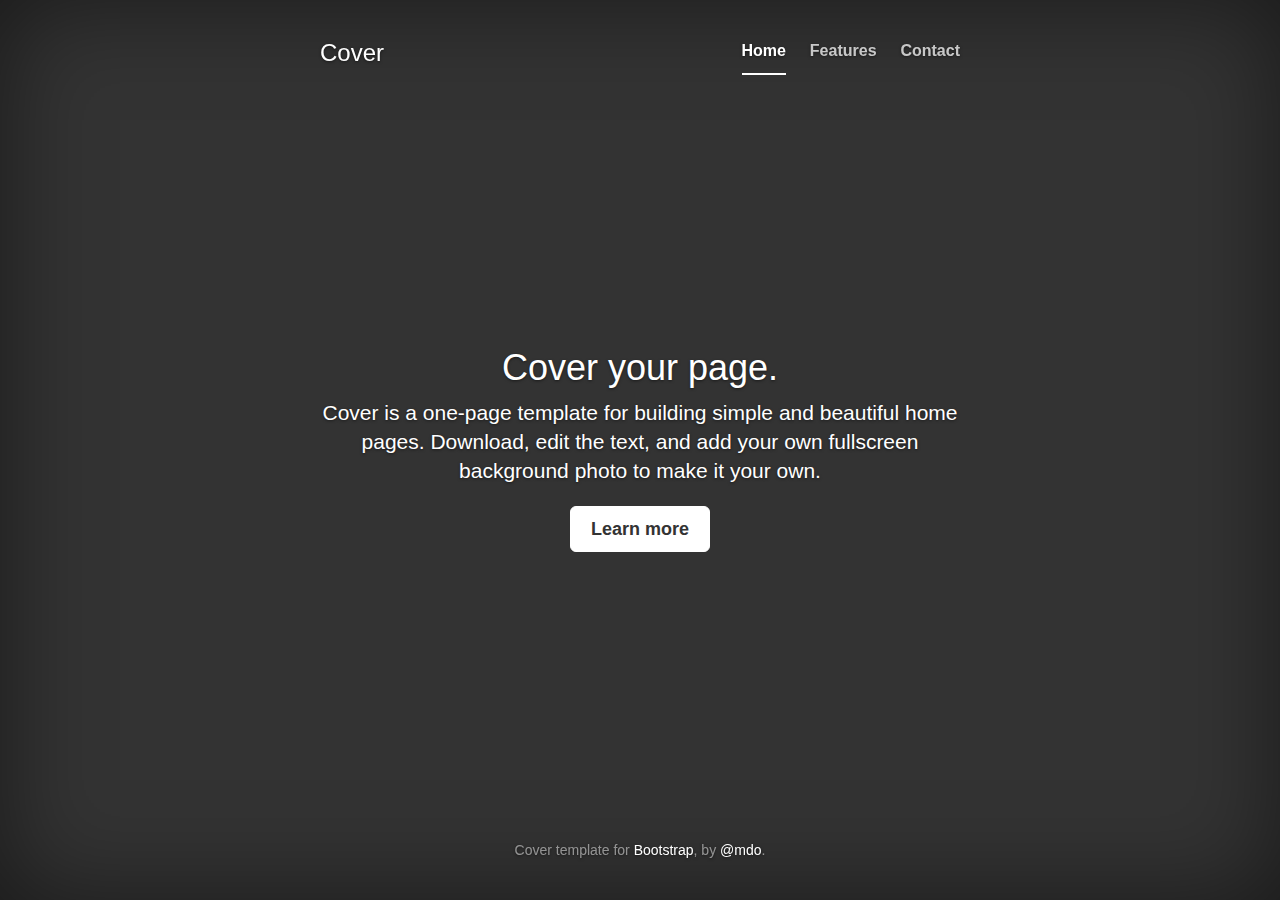
<file: www/bootstrap-3.3.6/docs/examples/cover/index.html>
<!DOCTYPE html>
<html lang="en">
  <head>
    <meta charset="utf-8">
    <meta http-equiv="X-UA-Compatible" content="IE=edge">
    <meta name="viewport" content="width=device-width, initial-scale=1">
    <!-- The above 3 meta tags *must* come first in the head; any other head content must come *after* these tags -->
    <meta name="description" content="">
    <meta name="author" content="">
    <link rel="icon" href="../../favicon.ico">

    <title>Cover Template for Bootstrap</title>

    <!-- Bootstrap core CSS -->
    <link href="../../dist/css/bootstrap.min.css" rel="stylesheet">

    <!-- IE10 viewport hack for Surface/desktop Windows 8 bug -->
    <link href="../../assets/css/ie10-viewport-bug-workaround.css" rel="stylesheet">

    <!-- Custom styles for this template -->
    <link href="cover.css" rel="stylesheet">

    <!-- Just for debugging purposes. Don't actually copy these 2 lines! -->
    <!--[if lt IE 9]><script src="../../assets/js/ie8-responsive-file-warning.js"></script><![endif]-->
    <script src="../../assets/js/ie-emulation-modes-warning.js"></script>

    <!-- HTML5 shim and Respond.js for IE8 support of HTML5 elements and media queries -->
    <!--[if lt IE 9]>
      <script src="https://oss.maxcdn.com/html5shiv/3.7.2/html5shiv.min.js"></script>
      <script src="https://oss.maxcdn.com/respond/1.4.2/respond.min.js"></script>
    <![endif]-->
  </head>

  <body>

    <div class="site-wrapper">

      <div class="site-wrapper-inner">

        <div class="cover-container">

          <div class="masthead clearfix">
            <div class="inner">
              <h3 class="masthead-brand">Cover</h3>
              <nav>
                <ul class="nav masthead-nav">
                  <li class="active"><a href="#">Home</a></li>
                  <li><a href="#">Features</a></li>
                  <li><a href="#">Contact</a></li>
                </ul>
              </nav>
            </div>
          </div>

          <div class="inner cover">
            <h1 class="cover-heading">Cover your page.</h1>
            <p class="lead">Cover is a one-page template for building simple and beautiful home pages. Download, edit the text, and add your own fullscreen background photo to make it your own.</p>
            <p class="lead">
              <a href="#" class="btn btn-lg btn-default">Learn more</a>
            </p>
          </div>

          <div class="mastfoot">
            <div class="inner">
              <p>Cover template for <a href="http://getbootstrap.com">Bootstrap</a>, by <a href="https://twitter.com/mdo">@mdo</a>.</p>
            </div>
          </div>

        </div>

      </div>

    </div>

    <!-- Bootstrap core JavaScript
    ================================================== -->
    <!-- Placed at the end of the document so the pages load faster -->
    <script src="https://ajax.googleapis.com/ajax/libs/jquery/1.11.3/jquery.min.js"></script>
    <script>window.jQuery || document.write('<script src="../../assets/js/vendor/jquery.min.js"><\/script>')</script>
    <script src="../../dist/js/bootstrap.min.js"></script>
    <!-- IE10 viewport hack for Surface/desktop Windows 8 bug -->
    <script src="../../assets/js/ie10-viewport-bug-workaround.js"></script>
  </body>
</html>
</file>
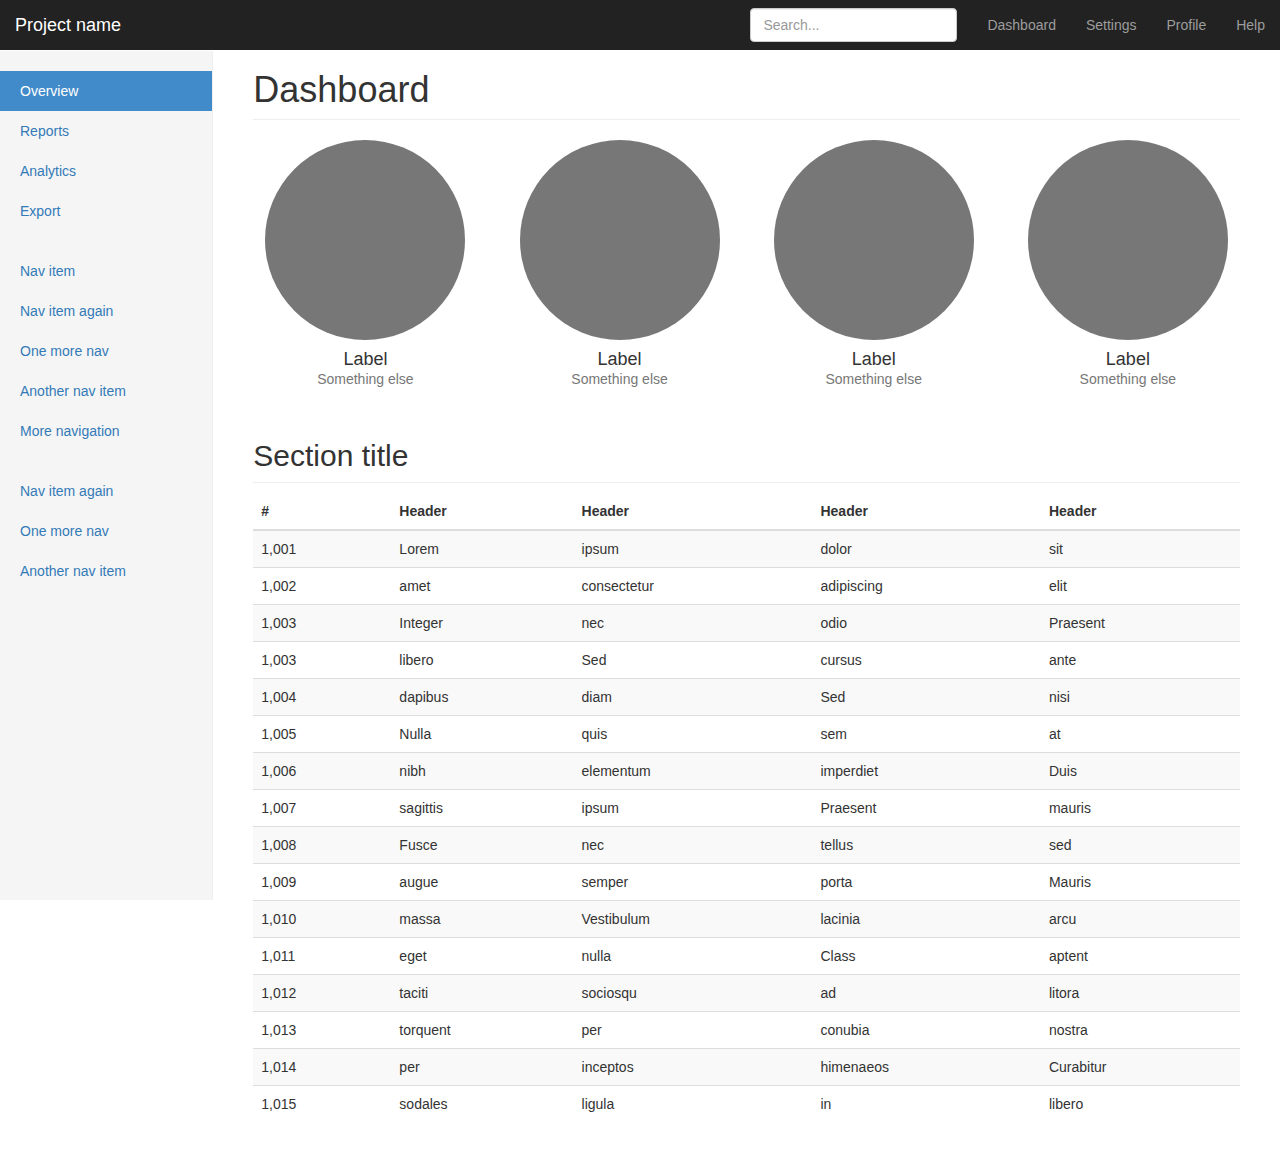
<file: www/bootstrap-3.3.6/docs/examples/dashboard/index.html>
<!DOCTYPE html>
<html lang="en">
  <head>
    <meta charset="utf-8">
    <meta http-equiv="X-UA-Compatible" content="IE=edge">
    <meta name="viewport" content="width=device-width, initial-scale=1">
    <!-- The above 3 meta tags *must* come first in the head; any other head content must come *after* these tags -->
    <meta name="description" content="">
    <meta name="author" content="">
    <link rel="icon" href="../../favicon.ico">

    <title>Dashboard Template for Bootstrap</title>

    <!-- Bootstrap core CSS -->
    <link href="../../dist/css/bootstrap.min.css" rel="stylesheet">

    <!-- IE10 viewport hack for Surface/desktop Windows 8 bug -->
    <link href="../../assets/css/ie10-viewport-bug-workaround.css" rel="stylesheet">

    <!-- Custom styles for this template -->
    <link href="dashboard.css" rel="stylesheet">

    <!-- Just for debugging purposes. Don't actually copy these 2 lines! -->
    <!--[if lt IE 9]><script src="../../assets/js/ie8-responsive-file-warning.js"></script><![endif]-->
    <script src="../../assets/js/ie-emulation-modes-warning.js"></script>

    <!-- HTML5 shim and Respond.js for IE8 support of HTML5 elements and media queries -->
    <!--[if lt IE 9]>
      <script src="https://oss.maxcdn.com/html5shiv/3.7.2/html5shiv.min.js"></script>
      <script src="https://oss.maxcdn.com/respond/1.4.2/respond.min.js"></script>
    <![endif]-->
  </head>

  <body>

    <nav class="navbar navbar-inverse navbar-fixed-top">
      <div class="container-fluid">
        <div class="navbar-header">
          <button type="button" class="navbar-toggle collapsed" data-toggle="collapse" data-target="#navbar" aria-expanded="false" aria-controls="navbar">
            <span class="sr-only">Toggle navigation</span>
            <span class="icon-bar"></span>
            <span class="icon-bar"></span>
            <span class="icon-bar"></span>
          </button>
          <a class="navbar-brand" href="#">Project name</a>
        </div>
        <div id="navbar" class="navbar-collapse collapse">
          <ul class="nav navbar-nav navbar-right">
            <li><a href="#">Dashboard</a></li>
            <li><a href="#">Settings</a></li>
            <li><a href="#">Profile</a></li>
            <li><a href="#">Help</a></li>
          </ul>
          <form class="navbar-form navbar-right">
            <input type="text" class="form-control" placeholder="Search...">
          </form>
        </div>
      </div>
    </nav>

    <div class="container-fluid">
      <div class="row">
        <div class="col-sm-3 col-md-2 sidebar">
          <ul class="nav nav-sidebar">
            <li class="active"><a href="#">Overview <span class="sr-only">(current)</span></a></li>
            <li><a href="#">Reports</a></li>
            <li><a href="#">Analytics</a></li>
            <li><a href="#">Export</a></li>
          </ul>
          <ul class="nav nav-sidebar">
            <li><a href="">Nav item</a></li>
            <li><a href="">Nav item again</a></li>
            <li><a href="">One more nav</a></li>
            <li><a href="">Another nav item</a></li>
            <li><a href="">More navigation</a></li>
          </ul>
          <ul class="nav nav-sidebar">
            <li><a href="">Nav item again</a></li>
            <li><a href="">One more nav</a></li>
            <li><a href="">Another nav item</a></li>
          </ul>
        </div>
        <div class="col-sm-9 col-sm-offset-3 col-md-10 col-md-offset-2 main">
          <h1 class="page-header">Dashboard</h1>

          <div class="row placeholders">
            <div class="col-xs-6 col-sm-3 placeholder">
              <img src="[data-uri]" width="200" height="200" class="img-responsive" alt="Generic placeholder thumbnail">
              <h4>Label</h4>
              <span class="text-muted">Something else</span>
            </div>
            <div class="col-xs-6 col-sm-3 placeholder">
              <img src="[data-uri]" width="200" height="200" class="img-responsive" alt="Generic placeholder thumbnail">
              <h4>Label</h4>
              <span class="text-muted">Something else</span>
            </div>
            <div class="col-xs-6 col-sm-3 placeholder">
              <img src="[data-uri]" width="200" height="200" class="img-responsive" alt="Generic placeholder thumbnail">
              <h4>Label</h4>
              <span class="text-muted">Something else</span>
            </div>
            <div class="col-xs-6 col-sm-3 placeholder">
              <img src="[data-uri]" width="200" height="200" class="img-responsive" alt="Generic placeholder thumbnail">
              <h4>Label</h4>
              <span class="text-muted">Something else</span>
            </div>
          </div>

          <h2 class="sub-header">Section title</h2>
          <div class="table-responsive">
            <table class="table table-striped">
              <thead>
                <tr>
                  <th>#</th>
                  <th>Header</th>
                  <th>Header</th>
                  <th>Header</th>
                  <th>Header</th>
                </tr>
              </thead>
              <tbody>
                <tr>
                  <td>1,001</td>
                  <td>Lorem</td>
                  <td>ipsum</td>
                  <td>dolor</td>
                  <td>sit</td>
                </tr>
                <tr>
                  <td>1,002</td>
                  <td>amet</td>
                  <td>consectetur</td>
                  <td>adipiscing</td>
                  <td>elit</td>
                </tr>
                <tr>
                  <td>1,003</td>
                  <td>Integer</td>
                  <td>nec</td>
                  <td>odio</td>
                  <td>Praesent</td>
                </tr>
                <tr>
                  <td>1,003</td>
                  <td>libero</td>
                  <td>Sed</td>
                  <td>cursus</td>
                  <td>ante</td>
                </tr>
                <tr>
                  <td>1,004</td>
                  <td>dapibus</td>
                  <td>diam</td>
                  <td>Sed</td>
                  <td>nisi</td>
                </tr>
                <tr>
                  <td>1,005</td>
                  <td>Nulla</td>
                  <td>quis</td>
                  <td>sem</td>
                  <td>at</td>
                </tr>
                <tr>
                  <td>1,006</td>
                  <td>nibh</td>
                  <td>elementum</td>
                  <td>imperdiet</td>
                  <td>Duis</td>
                </tr>
                <tr>
                  <td>1,007</td>
                  <td>sagittis</td>
                  <td>ipsum</td>
                  <td>Praesent</td>
                  <td>mauris</td>
                </tr>
                <tr>
                  <td>1,008</td>
                  <td>Fusce</td>
                  <td>nec</td>
                  <td>tellus</td>
                  <td>sed</td>
                </tr>
                <tr>
                  <td>1,009</td>
                  <td>augue</td>
                  <td>semper</td>
                  <td>porta</td>
                  <td>Mauris</td>
                </tr>
                <tr>
                  <td>1,010</td>
                  <td>massa</td>
                  <td>Vestibulum</td>
                  <td>lacinia</td>
                  <td>arcu</td>
                </tr>
                <tr>
                  <td>1,011</td>
                  <td>eget</td>
                  <td>nulla</td>
                  <td>Class</td>
                  <td>aptent</td>
                </tr>
                <tr>
                  <td>1,012</td>
                  <td>taciti</td>
                  <td>sociosqu</td>
                  <td>ad</td>
                  <td>litora</td>
                </tr>
                <tr>
                  <td>1,013</td>
                  <td>torquent</td>
                  <td>per</td>
                  <td>conubia</td>
                  <td>nostra</td>
                </tr>
                <tr>
                  <td>1,014</td>
                  <td>per</td>
                  <td>inceptos</td>
                  <td>himenaeos</td>
                  <td>Curabitur</td>
                </tr>
                <tr>
                  <td>1,015</td>
                  <td>sodales</td>
                  <td>ligula</td>
                  <td>in</td>
                  <td>libero</td>
                </tr>
              </tbody>
            </table>
          </div>
        </div>
      </div>
    </div>

    <!-- Bootstrap core JavaScript
    ================================================== -->
    <!-- Placed at the end of the document so the pages load faster -->
    <script src="https://ajax.googleapis.com/ajax/libs/jquery/1.11.3/jquery.min.js"></script>
    <script>window.jQuery || document.write('<script src="../../assets/js/vendor/jquery.min.js"><\/script>')</script>
    <script src="../../dist/js/bootstrap.min.js"></script>
    <!-- Just to make our placeholder images work. Don't actually copy the next line! -->
    <script src="../../assets/js/vendor/holder.min.js"></script>
    <!-- IE10 viewport hack for Surface/desktop Windows 8 bug -->
    <script src="../../assets/js/ie10-viewport-bug-workaround.js"></script>
  </body>
</html>
</file>
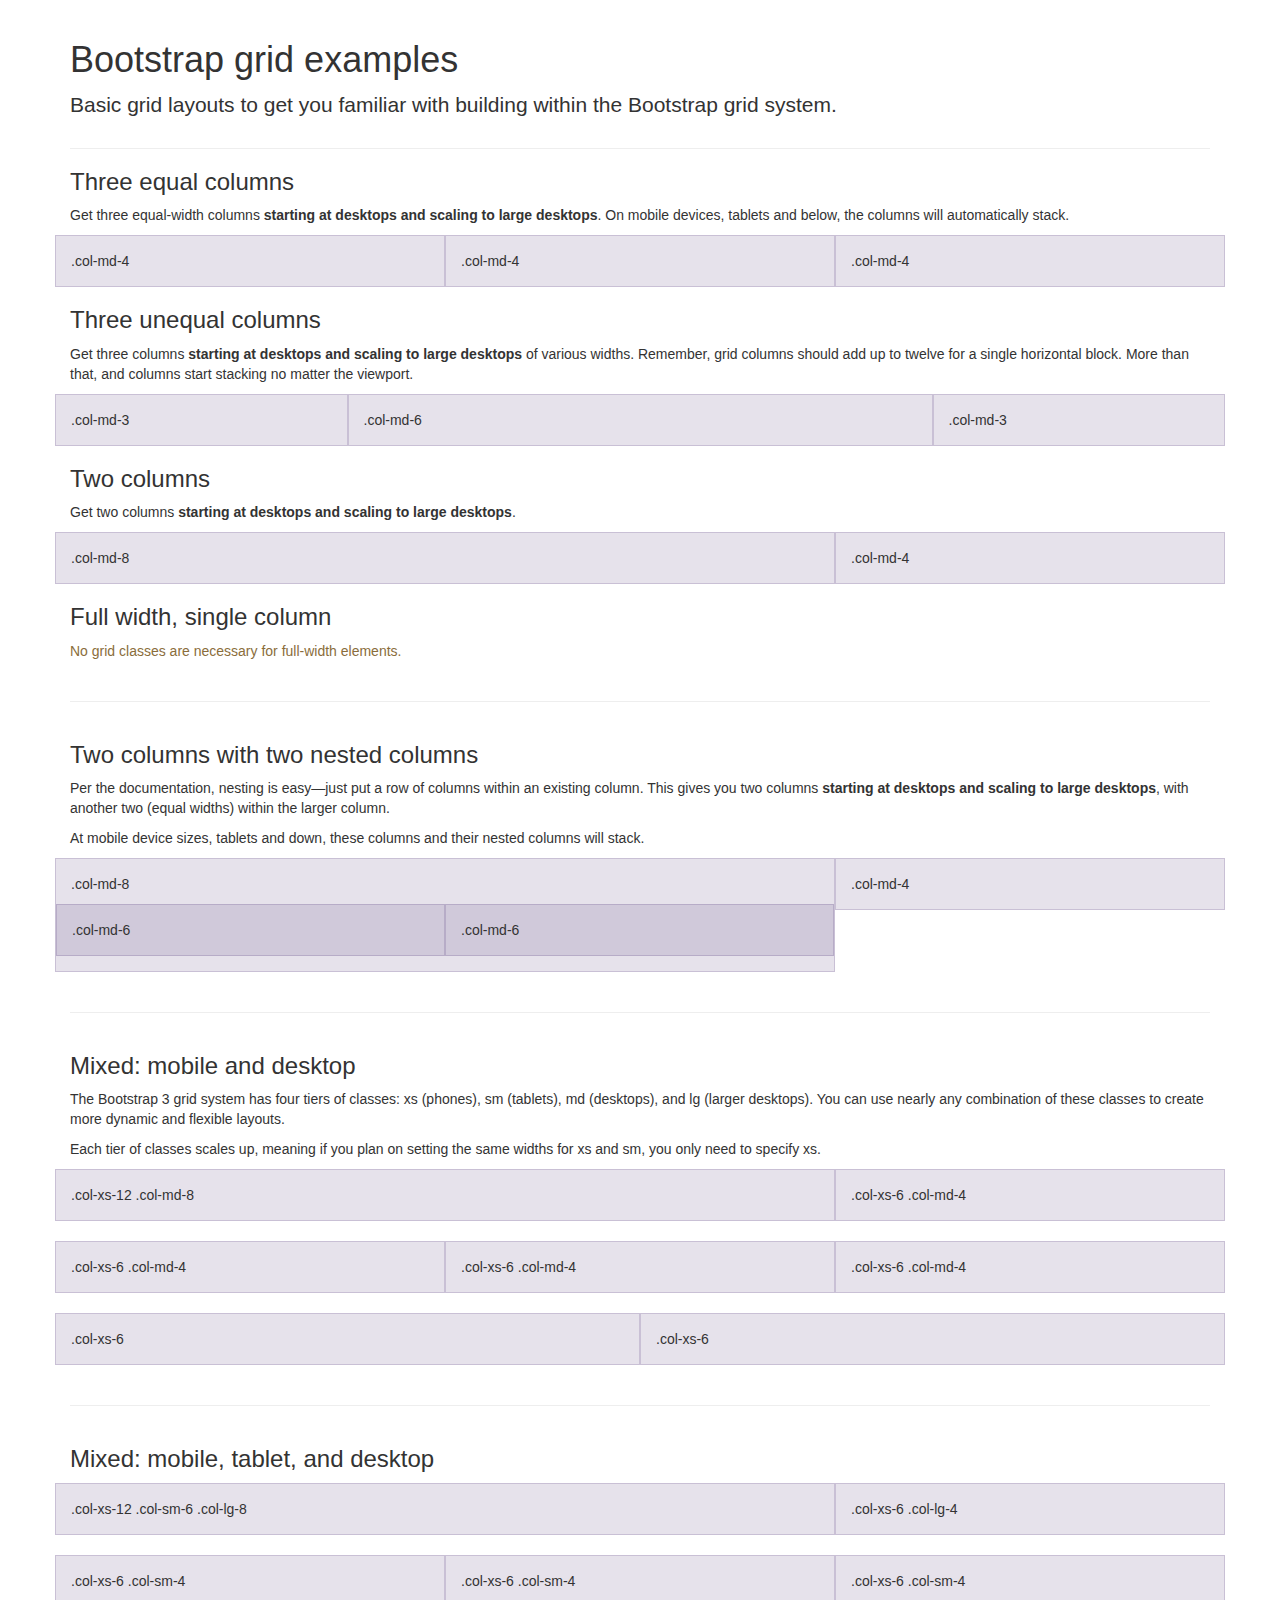
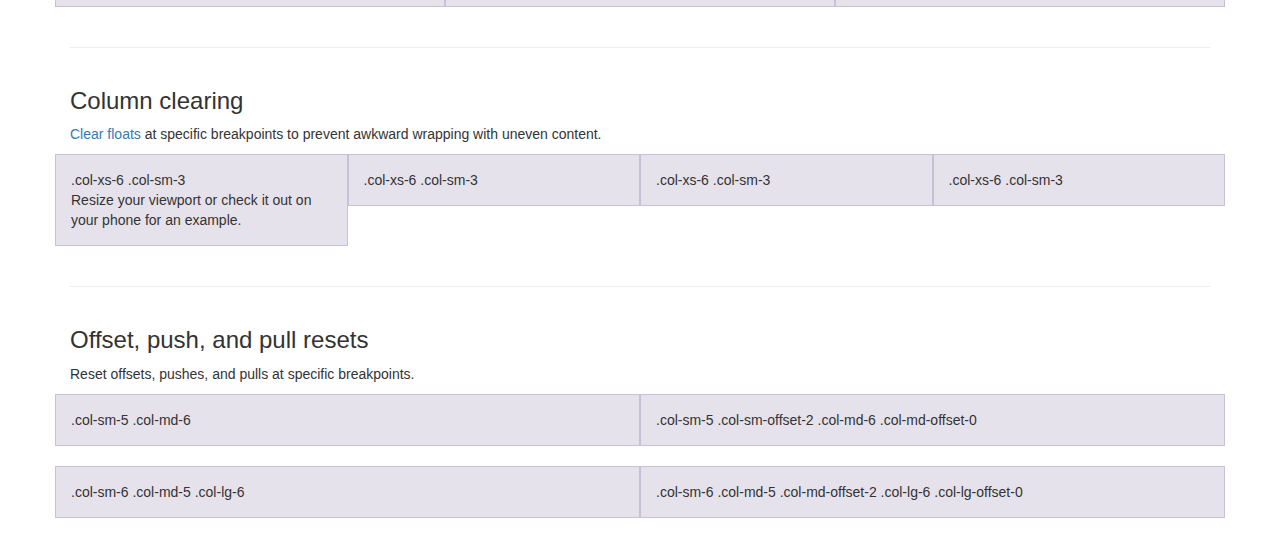
<file: www/bootstrap-3.3.6/docs/examples/grid/index.html>
<!DOCTYPE html>
<html lang="en">
  <head>
    <meta charset="utf-8">
    <meta http-equiv="X-UA-Compatible" content="IE=edge">
    <meta name="viewport" content="width=device-width, initial-scale=1">
    <!-- The above 3 meta tags *must* come first in the head; any other head content must come *after* these tags -->
    <meta name="description" content="">
    <meta name="author" content="">
    <link rel="icon" href="../../favicon.ico">

    <title>Grid Template for Bootstrap</title>

    <!-- Bootstrap core CSS -->
    <link href="../../dist/css/bootstrap.min.css" rel="stylesheet">

    <!-- IE10 viewport hack for Surface/desktop Windows 8 bug -->
    <link href="../../assets/css/ie10-viewport-bug-workaround.css" rel="stylesheet">

    <!-- Custom styles for this template -->
    <link href="grid.css" rel="stylesheet">

    <!-- Just for debugging purposes. Don't actually copy these 2 lines! -->
    <!--[if lt IE 9]><script src="../../assets/js/ie8-responsive-file-warning.js"></script><![endif]-->
    <script src="../../assets/js/ie-emulation-modes-warning.js"></script>

    <!-- HTML5 shim and Respond.js for IE8 support of HTML5 elements and media queries -->
    <!--[if lt IE 9]>
      <script src="https://oss.maxcdn.com/html5shiv/3.7.2/html5shiv.min.js"></script>
      <script src="https://oss.maxcdn.com/respond/1.4.2/respond.min.js"></script>
    <![endif]-->
  </head>

  <body>
    <div class="container">

      <div class="page-header">
        <h1>Bootstrap grid examples</h1>
        <p class="lead">Basic grid layouts to get you familiar with building within the Bootstrap grid system.</p>
      </div>

      <h3>Three equal columns</h3>
      <p>Get three equal-width columns <strong>starting at desktops and scaling to large desktops</strong>. On mobile devices, tablets and below, the columns will automatically stack.</p>
      <div class="row">
        <div class="col-md-4">.col-md-4</div>
        <div class="col-md-4">.col-md-4</div>
        <div class="col-md-4">.col-md-4</div>
      </div>

      <h3>Three unequal columns</h3>
      <p>Get three columns <strong>starting at desktops and scaling to large desktops</strong> of various widths. Remember, grid columns should add up to twelve for a single horizontal block. More than that, and columns start stacking no matter the viewport.</p>
      <div class="row">
        <div class="col-md-3">.col-md-3</div>
        <div class="col-md-6">.col-md-6</div>
        <div class="col-md-3">.col-md-3</div>
      </div>

      <h3>Two columns</h3>
      <p>Get two columns <strong>starting at desktops and scaling to large desktops</strong>.</p>
      <div class="row">
        <div class="col-md-8">.col-md-8</div>
        <div class="col-md-4">.col-md-4</div>
      </div>

      <h3>Full width, single column</h3>
      <p class="text-warning">No grid classes are necessary for full-width elements.</p>

      <hr>

      <h3>Two columns with two nested columns</h3>
      <p>Per the documentation, nesting is easy—just put a row of columns within an existing column. This gives you two columns <strong>starting at desktops and scaling to large desktops</strong>, with another two (equal widths) within the larger column.</p>
      <p>At mobile device sizes, tablets and down, these columns and their nested columns will stack.</p>
      <div class="row">
        <div class="col-md-8">
          .col-md-8
          <div class="row">
            <div class="col-md-6">.col-md-6</div>
            <div class="col-md-6">.col-md-6</div>
          </div>
        </div>
        <div class="col-md-4">.col-md-4</div>
      </div>

      <hr>

      <h3>Mixed: mobile and desktop</h3>
      <p>The Bootstrap 3 grid system has four tiers of classes: xs (phones), sm (tablets), md (desktops), and lg (larger desktops). You can use nearly any combination of these classes to create more dynamic and flexible layouts.</p>
      <p>Each tier of classes scales up, meaning if you plan on setting the same widths for xs and sm, you only need to specify xs.</p>
      <div class="row">
        <div class="col-xs-12 col-md-8">.col-xs-12 .col-md-8</div>
        <div class="col-xs-6 col-md-4">.col-xs-6 .col-md-4</div>
      </div>
      <div class="row">
        <div class="col-xs-6 col-md-4">.col-xs-6 .col-md-4</div>
        <div class="col-xs-6 col-md-4">.col-xs-6 .col-md-4</div>
        <div class="col-xs-6 col-md-4">.col-xs-6 .col-md-4</div>
      </div>
      <div class="row">
        <div class="col-xs-6">.col-xs-6</div>
        <div class="col-xs-6">.col-xs-6</div>
      </div>

      <hr>

      <h3>Mixed: mobile, tablet, and desktop</h3>
      <p></p>
      <div class="row">
        <div class="col-xs-12 col-sm-6 col-lg-8">.col-xs-12 .col-sm-6 .col-lg-8</div>
        <div class="col-xs-6 col-lg-4">.col-xs-6 .col-lg-4</div>
      </div>
      <div class="row">
        <div class="col-xs-6 col-sm-4">.col-xs-6 .col-sm-4</div>
        <div class="col-xs-6 col-sm-4">.col-xs-6 .col-sm-4</div>
        <div class="col-xs-6 col-sm-4">.col-xs-6 .col-sm-4</div>
      </div>

      <hr>

      <h3>Column clearing</h3>
      <p><a href="http://getbootstrap.com/css/#grid-responsive-resets">Clear floats</a> at specific breakpoints to prevent awkward wrapping with uneven content.</p>
      <div class="row">
        <div class="col-xs-6 col-sm-3">
          .col-xs-6 .col-sm-3
          <br>
          Resize your viewport or check it out on your phone for an example.
        </div>
        <div class="col-xs-6 col-sm-3">.col-xs-6 .col-sm-3</div>

        <!-- Add the extra clearfix for only the required viewport -->
        <div class="clearfix visible-xs"></div>

        <div class="col-xs-6 col-sm-3">.col-xs-6 .col-sm-3</div>
        <div class="col-xs-6 col-sm-3">.col-xs-6 .col-sm-3</div>
      </div>

      <hr>

      <h3>Offset, push, and pull resets</h3>
      <p>Reset offsets, pushes, and pulls at specific breakpoints.</p>
      <div class="row">
        <div class="col-sm-5 col-md-6">.col-sm-5 .col-md-6</div>
        <div class="col-sm-5 col-sm-offset-2 col-md-6 col-md-offset-0">.col-sm-5 .col-sm-offset-2 .col-md-6 .col-md-offset-0</div>
      </div>
      <div class="row">
        <div class="col-sm-6 col-md-5 col-lg-6">.col-sm-6 .col-md-5 .col-lg-6</div>
        <div class="col-sm-6 col-md-5 col-md-offset-2 col-lg-6 col-lg-offset-0">.col-sm-6 .col-md-5 .col-md-offset-2 .col-lg-6 .col-lg-offset-0</div>
      </div>


    </div> <!-- /container -->


    <!-- IE10 viewport hack for Surface/desktop Windows 8 bug -->
    <script src="../../assets/js/ie10-viewport-bug-workaround.js"></script>
  </body>
</html>
</file>
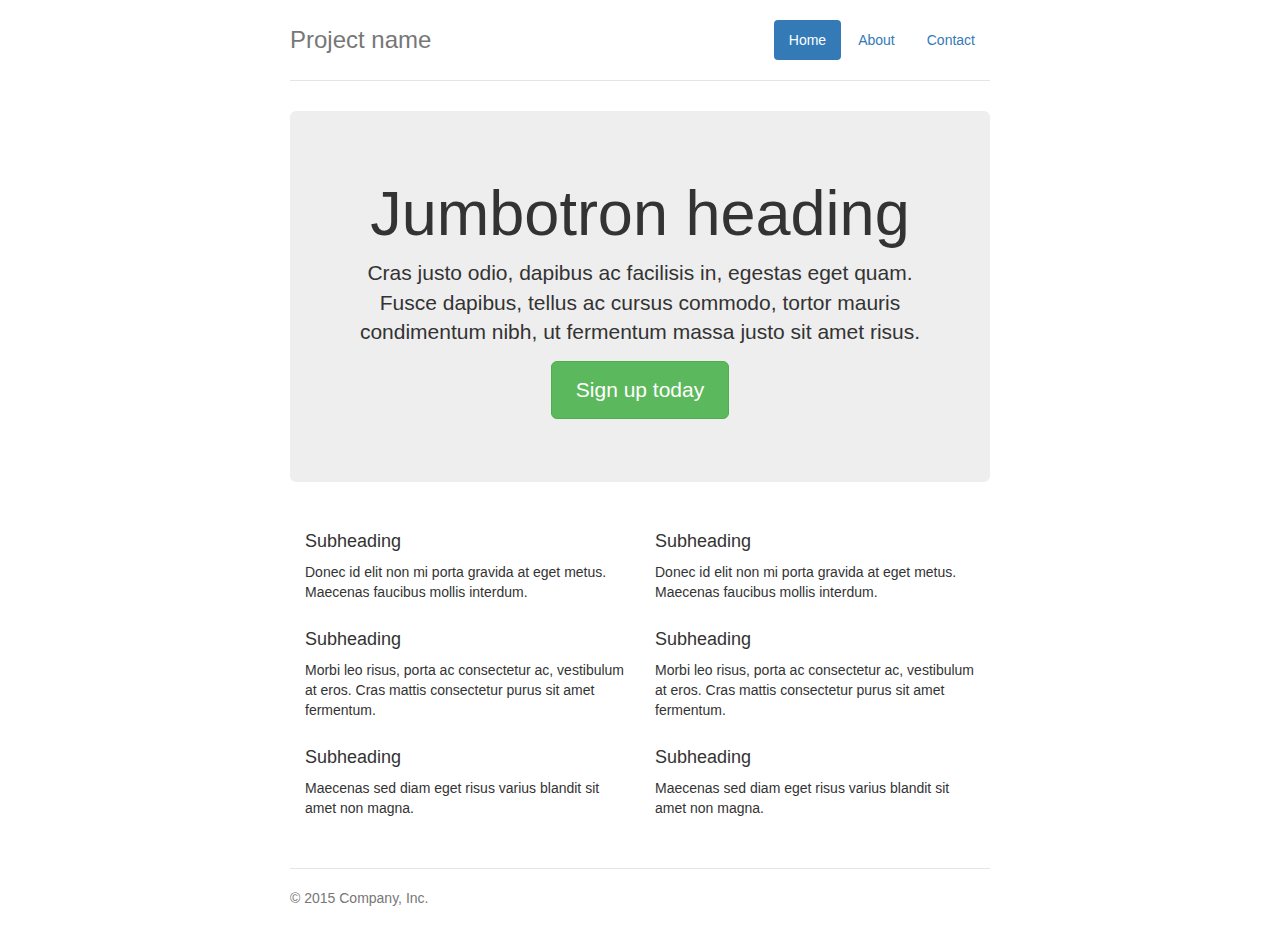
<file: www/bootstrap-3.3.6/docs/examples/jumbotron-narrow/index.html>
<!DOCTYPE html>
<html lang="en">
  <head>
    <meta charset="utf-8">
    <meta http-equiv="X-UA-Compatible" content="IE=edge">
    <meta name="viewport" content="width=device-width, initial-scale=1">
    <!-- The above 3 meta tags *must* come first in the head; any other head content must come *after* these tags -->
    <meta name="description" content="">
    <meta name="author" content="">
    <link rel="icon" href="../../favicon.ico">

    <title>Narrow Jumbotron Template for Bootstrap</title>

    <!-- Bootstrap core CSS -->
    <link href="../../dist/css/bootstrap.min.css" rel="stylesheet">

    <!-- IE10 viewport hack for Surface/desktop Windows 8 bug -->
    <link href="../../assets/css/ie10-viewport-bug-workaround.css" rel="stylesheet">

    <!-- Custom styles for this template -->
    <link href="jumbotron-narrow.css" rel="stylesheet">

    <!-- Just for debugging purposes. Don't actually copy these 2 lines! -->
    <!--[if lt IE 9]><script src="../../assets/js/ie8-responsive-file-warning.js"></script><![endif]-->
    <script src="../../assets/js/ie-emulation-modes-warning.js"></script>

    <!-- HTML5 shim and Respond.js for IE8 support of HTML5 elements and media queries -->
    <!--[if lt IE 9]>
      <script src="https://oss.maxcdn.com/html5shiv/3.7.2/html5shiv.min.js"></script>
      <script src="https://oss.maxcdn.com/respond/1.4.2/respond.min.js"></script>
    <![endif]-->
  </head>

  <body>

    <div class="container">
      <div class="header clearfix">
        <nav>
          <ul class="nav nav-pills pull-right">
            <li role="presentation" class="active"><a href="#">Home</a></li>
            <li role="presentation"><a href="#">About</a></li>
            <li role="presentation"><a href="#">Contact</a></li>
          </ul>
        </nav>
        <h3 class="text-muted">Project name</h3>
      </div>

      <div class="jumbotron">
        <h1>Jumbotron heading</h1>
        <p class="lead">Cras justo odio, dapibus ac facilisis in, egestas eget quam. Fusce dapibus, tellus ac cursus commodo, tortor mauris condimentum nibh, ut fermentum massa justo sit amet risus.</p>
        <p><a class="btn btn-lg btn-success" href="#" role="button">Sign up today</a></p>
      </div>

      <div class="row marketing">
        <div class="col-lg-6">
          <h4>Subheading</h4>
          <p>Donec id elit non mi porta gravida at eget metus. Maecenas faucibus mollis interdum.</p>

          <h4>Subheading</h4>
          <p>Morbi leo risus, porta ac consectetur ac, vestibulum at eros. Cras mattis consectetur purus sit amet fermentum.</p>

          <h4>Subheading</h4>
          <p>Maecenas sed diam eget risus varius blandit sit amet non magna.</p>
        </div>

        <div class="col-lg-6">
          <h4>Subheading</h4>
          <p>Donec id elit non mi porta gravida at eget metus. Maecenas faucibus mollis interdum.</p>

          <h4>Subheading</h4>
          <p>Morbi leo risus, porta ac consectetur ac, vestibulum at eros. Cras mattis consectetur purus sit amet fermentum.</p>

          <h4>Subheading</h4>
          <p>Maecenas sed diam eget risus varius blandit sit amet non magna.</p>
        </div>
      </div>

      <footer class="footer">
        <p>&copy; 2015 Company, Inc.</p>
      </footer>

    </div> <!-- /container -->


    <!-- IE10 viewport hack for Surface/desktop Windows 8 bug -->
    <script src="../../assets/js/ie10-viewport-bug-workaround.js"></script>
  </body>
</html>
</file>
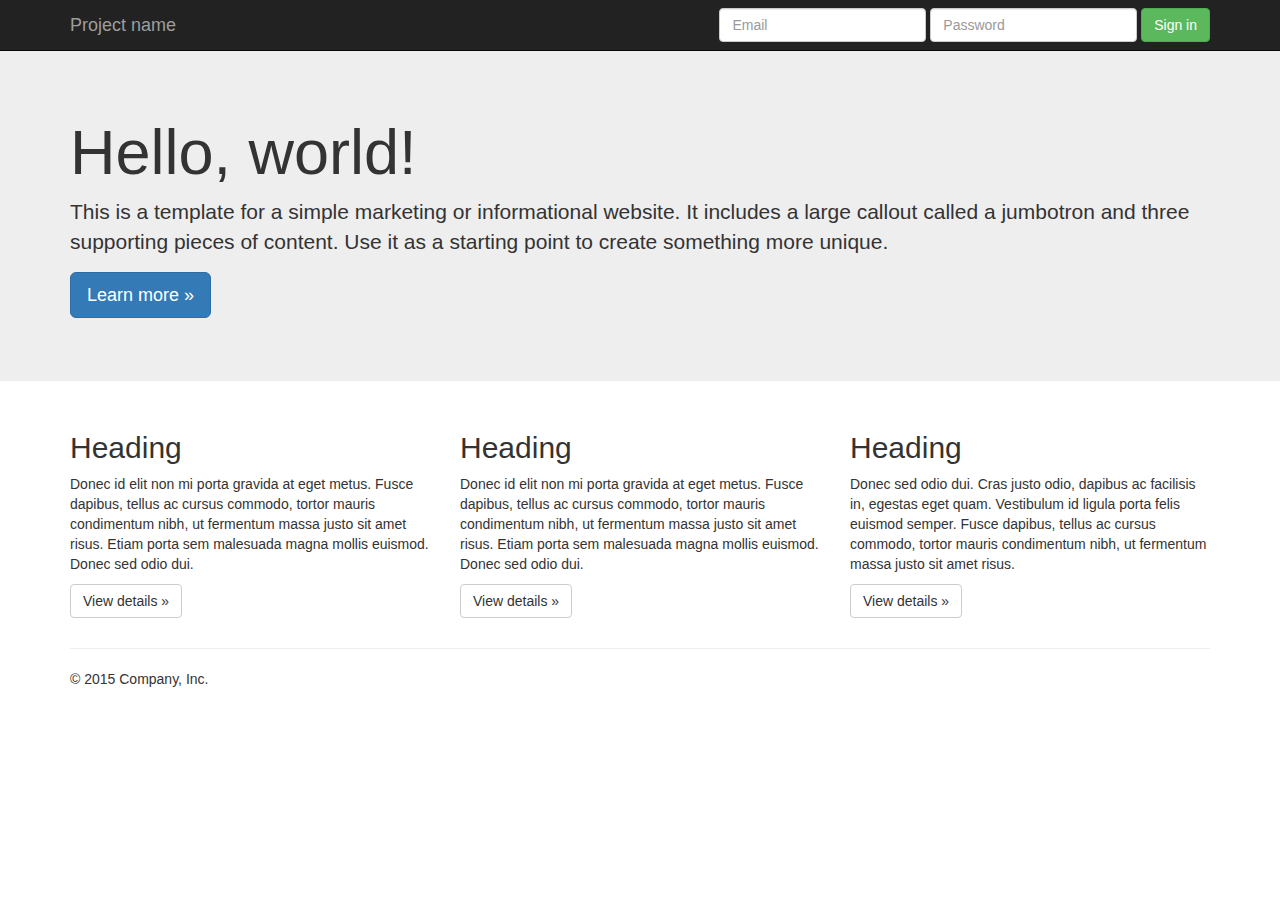
<file: www/bootstrap-3.3.6/docs/examples/jumbotron/index.html>
<!DOCTYPE html>
<html lang="en">
  <head>
    <meta charset="utf-8">
    <meta http-equiv="X-UA-Compatible" content="IE=edge">
    <meta name="viewport" content="width=device-width, initial-scale=1">
    <!-- The above 3 meta tags *must* come first in the head; any other head content must come *after* these tags -->
    <meta name="description" content="">
    <meta name="author" content="">
    <link rel="icon" href="../../favicon.ico">

    <title>Jumbotron Template for Bootstrap</title>

    <!-- Bootstrap core CSS -->
    <link href="../../dist/css/bootstrap.min.css" rel="stylesheet">

    <!-- IE10 viewport hack for Surface/desktop Windows 8 bug -->
    <link href="../../assets/css/ie10-viewport-bug-workaround.css" rel="stylesheet">

    <!-- Custom styles for this template -->
    <link href="jumbotron.css" rel="stylesheet">

    <!-- Just for debugging purposes. Don't actually copy these 2 lines! -->
    <!--[if lt IE 9]><script src="../../assets/js/ie8-responsive-file-warning.js"></script><![endif]-->
    <script src="../../assets/js/ie-emulation-modes-warning.js"></script>

    <!-- HTML5 shim and Respond.js for IE8 support of HTML5 elements and media queries -->
    <!--[if lt IE 9]>
      <script src="https://oss.maxcdn.com/html5shiv/3.7.2/html5shiv.min.js"></script>
      <script src="https://oss.maxcdn.com/respond/1.4.2/respond.min.js"></script>
    <![endif]-->
  </head>

  <body>

    <nav class="navbar navbar-inverse navbar-fixed-top">
      <div class="container">
        <div class="navbar-header">
          <button type="button" class="navbar-toggle collapsed" data-toggle="collapse" data-target="#navbar" aria-expanded="false" aria-controls="navbar">
            <span class="sr-only">Toggle navigation</span>
            <span class="icon-bar"></span>
            <span class="icon-bar"></span>
            <span class="icon-bar"></span>
          </button>
          <a class="navbar-brand" href="#">Project name</a>
        </div>
        <div id="navbar" class="navbar-collapse collapse">
          <form class="navbar-form navbar-right">
            <div class="form-group">
              <input type="text" placeholder="Email" class="form-control">
            </div>
            <div class="form-group">
              <input type="password" placeholder="Password" class="form-control">
            </div>
            <button type="submit" class="btn btn-success">Sign in</button>
          </form>
        </div><!--/.navbar-collapse -->
      </div>
    </nav>

    <!-- Main jumbotron for a primary marketing message or call to action -->
    <div class="jumbotron">
      <div class="container">
        <h1>Hello, world!</h1>
        <p>This is a template for a simple marketing or informational website. It includes a large callout called a jumbotron and three supporting pieces of content. Use it as a starting point to create something more unique.</p>
        <p><a class="btn btn-primary btn-lg" href="#" role="button">Learn more &raquo;</a></p>
      </div>
    </div>

    <div class="container">
      <!-- Example row of columns -->
      <div class="row">
        <div class="col-md-4">
          <h2>Heading</h2>
          <p>Donec id elit non mi porta gravida at eget metus. Fusce dapibus, tellus ac cursus commodo, tortor mauris condimentum nibh, ut fermentum massa justo sit amet risus. Etiam porta sem malesuada magna mollis euismod. Donec sed odio dui. </p>
          <p><a class="btn btn-default" href="#" role="button">View details &raquo;</a></p>
        </div>
        <div class="col-md-4">
          <h2>Heading</h2>
          <p>Donec id elit non mi porta gravida at eget metus. Fusce dapibus, tellus ac cursus commodo, tortor mauris condimentum nibh, ut fermentum massa justo sit amet risus. Etiam porta sem malesuada magna mollis euismod. Donec sed odio dui. </p>
          <p><a class="btn btn-default" href="#" role="button">View details &raquo;</a></p>
       </div>
        <div class="col-md-4">
          <h2>Heading</h2>
          <p>Donec sed odio dui. Cras justo odio, dapibus ac facilisis in, egestas eget quam. Vestibulum id ligula porta felis euismod semper. Fusce dapibus, tellus ac cursus commodo, tortor mauris condimentum nibh, ut fermentum massa justo sit amet risus.</p>
          <p><a class="btn btn-default" href="#" role="button">View details &raquo;</a></p>
        </div>
      </div>

      <hr>

      <footer>
        <p>&copy; 2015 Company, Inc.</p>
      </footer>
    </div> <!-- /container -->


    <!-- Bootstrap core JavaScript
    ================================================== -->
    <!-- Placed at the end of the document so the pages load faster -->
    <script src="https://ajax.googleapis.com/ajax/libs/jquery/1.11.3/jquery.min.js"></script>
    <script>window.jQuery || document.write('<script src="../../assets/js/vendor/jquery.min.js"><\/script>')</script>
    <script src="../../dist/js/bootstrap.min.js"></script>
    <!-- IE10 viewport hack for Surface/desktop Windows 8 bug -->
    <script src="../../assets/js/ie10-viewport-bug-workaround.js"></script>
  </body>
</html>
</file>
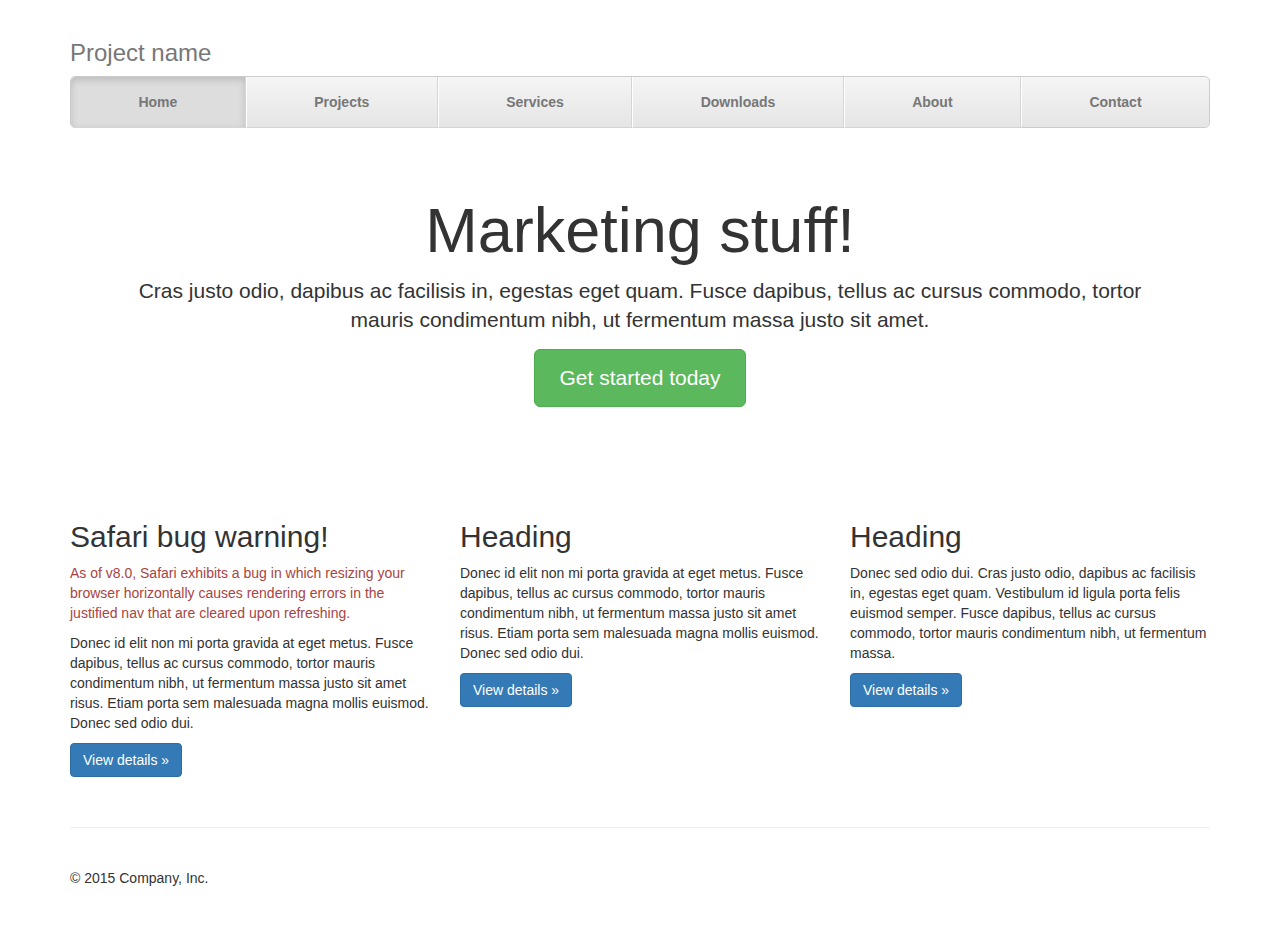
<file: www/bootstrap-3.3.6/docs/examples/justified-nav/index.html>
<!DOCTYPE html>
<html lang="en">
  <head>
    <meta charset="utf-8">
    <meta http-equiv="X-UA-Compatible" content="IE=edge">
    <meta name="viewport" content="width=device-width, initial-scale=1">
    <!-- The above 3 meta tags *must* come first in the head; any other head content must come *after* these tags -->
    <meta name="description" content="">
    <meta name="author" content="">
    <link rel="icon" href="../../favicon.ico">

    <title>Justified Nav Template for Bootstrap</title>

    <!-- Bootstrap core CSS -->
    <link href="../../dist/css/bootstrap.min.css" rel="stylesheet">

    <!-- IE10 viewport hack for Surface/desktop Windows 8 bug -->
    <link href="../../assets/css/ie10-viewport-bug-workaround.css" rel="stylesheet">

    <!-- Custom styles for this template -->
    <link href="justified-nav.css" rel="stylesheet">

    <!-- Just for debugging purposes. Don't actually copy these 2 lines! -->
    <!--[if lt IE 9]><script src="../../assets/js/ie8-responsive-file-warning.js"></script><![endif]-->
    <script src="../../assets/js/ie-emulation-modes-warning.js"></script>

    <!-- HTML5 shim and Respond.js for IE8 support of HTML5 elements and media queries -->
    <!--[if lt IE 9]>
      <script src="https://oss.maxcdn.com/html5shiv/3.7.2/html5shiv.min.js"></script>
      <script src="https://oss.maxcdn.com/respond/1.4.2/respond.min.js"></script>
    <![endif]-->
  </head>

  <body>

    <div class="container">

      <!-- The justified navigation menu is meant for single line per list item.
           Multiple lines will require custom code not provided by Bootstrap. -->
      <div class="masthead">
        <h3 class="text-muted">Project name</h3>
        <nav>
          <ul class="nav nav-justified">
            <li class="active"><a href="#">Home</a></li>
            <li><a href="#">Projects</a></li>
            <li><a href="#">Services</a></li>
            <li><a href="#">Downloads</a></li>
            <li><a href="#">About</a></li>
            <li><a href="#">Contact</a></li>
          </ul>
        </nav>
      </div>

      <!-- Jumbotron -->
      <div class="jumbotron">
        <h1>Marketing stuff!</h1>
        <p class="lead">Cras justo odio, dapibus ac facilisis in, egestas eget quam. Fusce dapibus, tellus ac cursus commodo, tortor mauris condimentum nibh, ut fermentum massa justo sit amet.</p>
        <p><a class="btn btn-lg btn-success" href="#" role="button">Get started today</a></p>
      </div>

      <!-- Example row of columns -->
      <div class="row">
        <div class="col-lg-4">
          <h2>Safari bug warning!</h2>
          <p class="text-danger">As of v8.0, Safari exhibits a bug in which resizing your browser horizontally causes rendering errors in the justified nav that are cleared upon refreshing.</p>
          <p>Donec id elit non mi porta gravida at eget metus. Fusce dapibus, tellus ac cursus commodo, tortor mauris condimentum nibh, ut fermentum massa justo sit amet risus. Etiam porta sem malesuada magna mollis euismod. Donec sed odio dui. </p>
          <p><a class="btn btn-primary" href="#" role="button">View details &raquo;</a></p>
        </div>
        <div class="col-lg-4">
          <h2>Heading</h2>
          <p>Donec id elit non mi porta gravida at eget metus. Fusce dapibus, tellus ac cursus commodo, tortor mauris condimentum nibh, ut fermentum massa justo sit amet risus. Etiam porta sem malesuada magna mollis euismod. Donec sed odio dui. </p>
          <p><a class="btn btn-primary" href="#" role="button">View details &raquo;</a></p>
       </div>
        <div class="col-lg-4">
          <h2>Heading</h2>
          <p>Donec sed odio dui. Cras justo odio, dapibus ac facilisis in, egestas eget quam. Vestibulum id ligula porta felis euismod semper. Fusce dapibus, tellus ac cursus commodo, tortor mauris condimentum nibh, ut fermentum massa.</p>
          <p><a class="btn btn-primary" href="#" role="button">View details &raquo;</a></p>
        </div>
      </div>

      <!-- Site footer -->
      <footer class="footer">
        <p>&copy; 2015 Company, Inc.</p>
      </footer>

    </div> <!-- /container -->


    <!-- IE10 viewport hack for Surface/desktop Windows 8 bug -->
    <script src="../../assets/js/ie10-viewport-bug-workaround.js"></script>
  </body>
</html>
</file>
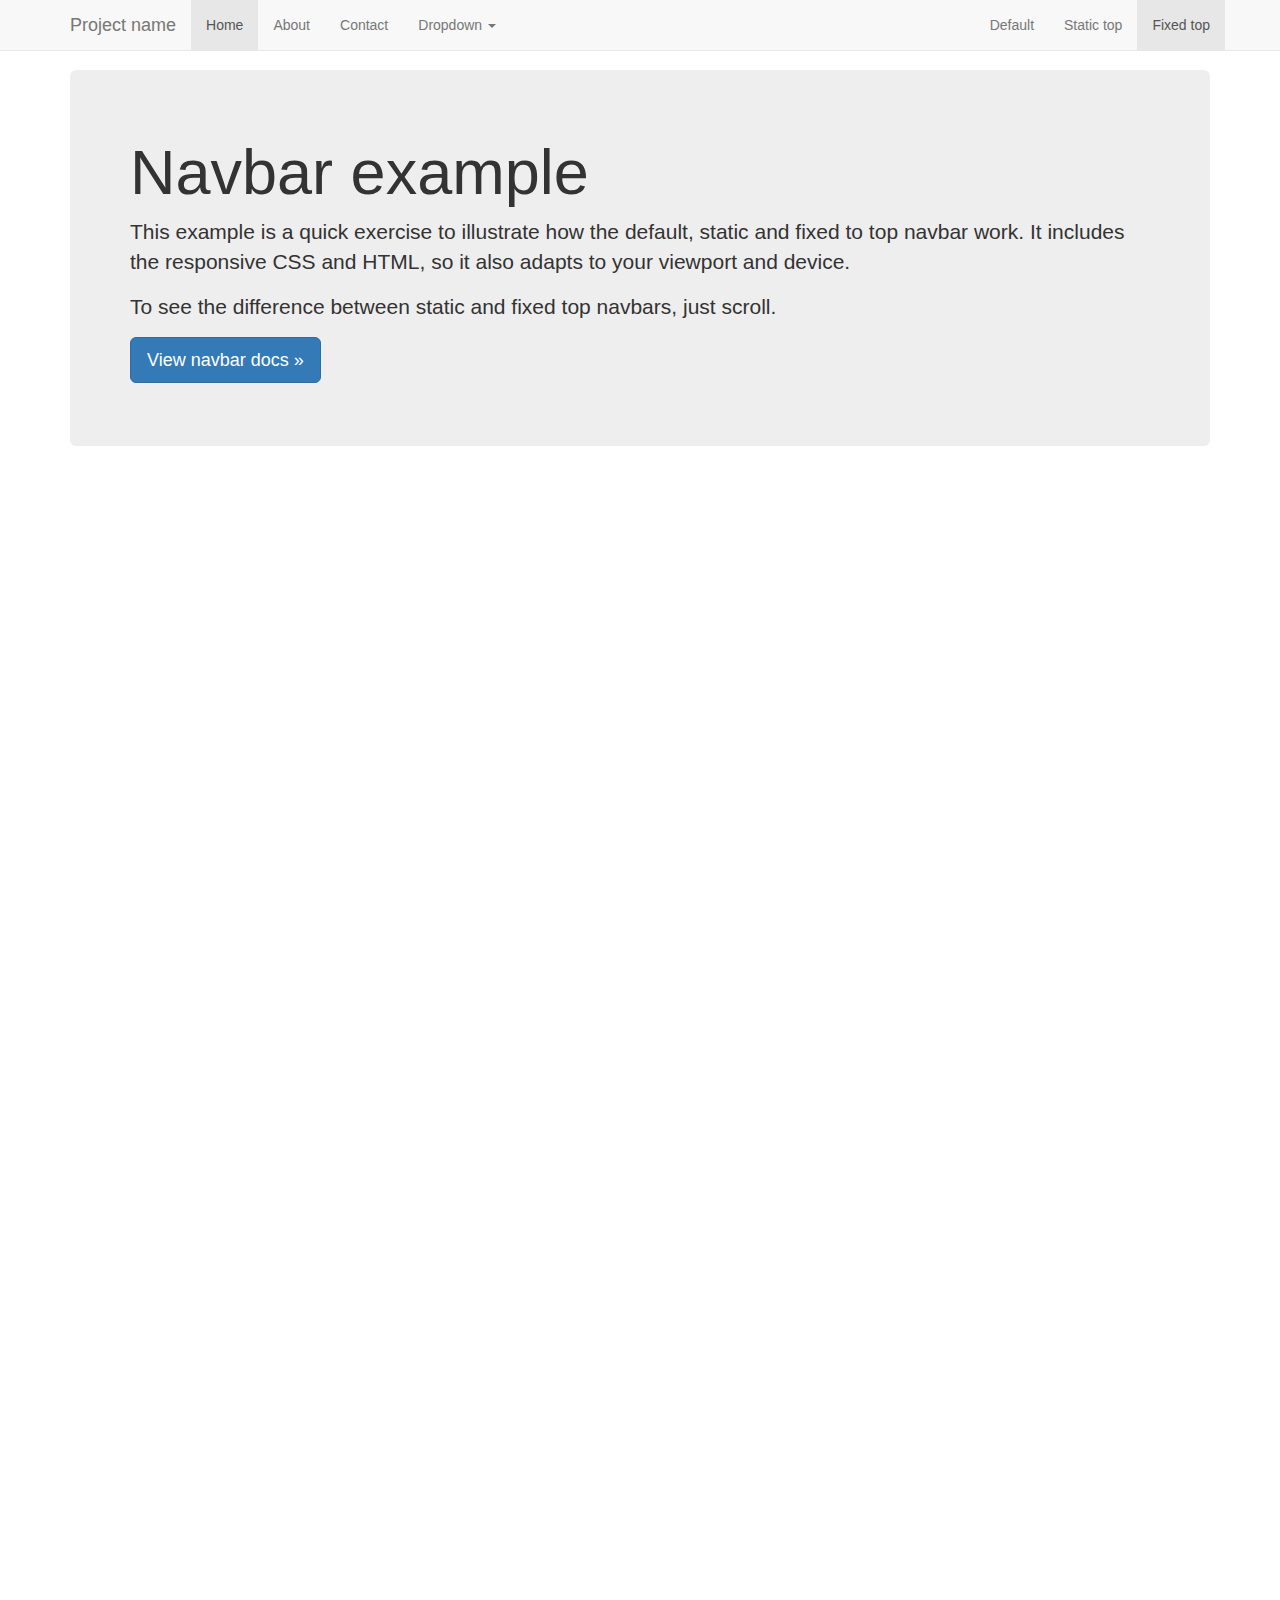
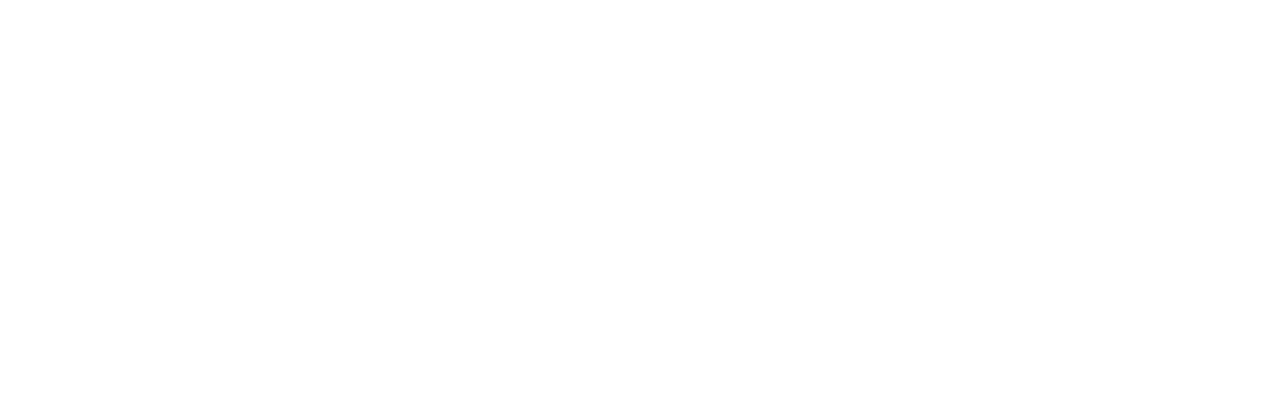
<file: www/bootstrap-3.3.6/docs/examples/navbar-fixed-top/index.html>
<!DOCTYPE html>
<html lang="en">
  <head>
    <meta charset="utf-8">
    <meta http-equiv="X-UA-Compatible" content="IE=edge">
    <meta name="viewport" content="width=device-width, initial-scale=1">
    <!-- The above 3 meta tags *must* come first in the head; any other head content must come *after* these tags -->
    <meta name="description" content="">
    <meta name="author" content="">
    <link rel="icon" href="../../favicon.ico">

    <title>Fixed Top Navbar Example for Bootstrap</title>

    <!-- Bootstrap core CSS -->
    <link href="../../dist/css/bootstrap.min.css" rel="stylesheet">

    <!-- IE10 viewport hack for Surface/desktop Windows 8 bug -->
    <link href="../../assets/css/ie10-viewport-bug-workaround.css" rel="stylesheet">

    <!-- Custom styles for this template -->
    <link href="navbar-fixed-top.css" rel="stylesheet">

    <!-- Just for debugging purposes. Don't actually copy these 2 lines! -->
    <!--[if lt IE 9]><script src="../../assets/js/ie8-responsive-file-warning.js"></script><![endif]-->
    <script src="../../assets/js/ie-emulation-modes-warning.js"></script>

    <!-- HTML5 shim and Respond.js for IE8 support of HTML5 elements and media queries -->
    <!--[if lt IE 9]>
      <script src="https://oss.maxcdn.com/html5shiv/3.7.2/html5shiv.min.js"></script>
      <script src="https://oss.maxcdn.com/respond/1.4.2/respond.min.js"></script>
    <![endif]-->
  </head>

  <body>

    <!-- Fixed navbar -->
    <nav class="navbar navbar-default navbar-fixed-top">
      <div class="container">
        <div class="navbar-header">
          <button type="button" class="navbar-toggle collapsed" data-toggle="collapse" data-target="#navbar" aria-expanded="false" aria-controls="navbar">
            <span class="sr-only">Toggle navigation</span>
            <span class="icon-bar"></span>
            <span class="icon-bar"></span>
            <span class="icon-bar"></span>
          </button>
          <a class="navbar-brand" href="#">Project name</a>
        </div>
        <div id="navbar" class="navbar-collapse collapse">
          <ul class="nav navbar-nav">
            <li class="active"><a href="#">Home</a></li>
            <li><a href="#about">About</a></li>
            <li><a href="#contact">Contact</a></li>
            <li class="dropdown">
              <a href="#" class="dropdown-toggle" data-toggle="dropdown" role="button" aria-haspopup="true" aria-expanded="false">Dropdown <span class="caret"></span></a>
              <ul class="dropdown-menu">
                <li><a href="#">Action</a></li>
                <li><a href="#">Another action</a></li>
                <li><a href="#">Something else here</a></li>
                <li role="separator" class="divider"></li>
                <li class="dropdown-header">Nav header</li>
                <li><a href="#">Separated link</a></li>
                <li><a href="#">One more separated link</a></li>
              </ul>
            </li>
          </ul>
          <ul class="nav navbar-nav navbar-right">
            <li><a href="../navbar/">Default</a></li>
            <li><a href="../navbar-static-top/">Static top</a></li>
            <li class="active"><a href="./">Fixed top <span class="sr-only">(current)</span></a></li>
          </ul>
        </div><!--/.nav-collapse -->
      </div>
    </nav>

    <div class="container">

      <!-- Main component for a primary marketing message or call to action -->
      <div class="jumbotron">
        <h1>Navbar example</h1>
        <p>This example is a quick exercise to illustrate how the default, static and fixed to top navbar work. It includes the responsive CSS and HTML, so it also adapts to your viewport and device.</p>
        <p>To see the difference between static and fixed top navbars, just scroll.</p>
        <p>
          <a class="btn btn-lg btn-primary" href="../../components/#navbar" role="button">View navbar docs &raquo;</a>
        </p>
      </div>

    </div> <!-- /container -->


    <!-- Bootstrap core JavaScript
    ================================================== -->
    <!-- Placed at the end of the document so the pages load faster -->
    <script src="https://ajax.googleapis.com/ajax/libs/jquery/1.11.3/jquery.min.js"></script>
    <script>window.jQuery || document.write('<script src="../../assets/js/vendor/jquery.min.js"><\/script>')</script>
    <script src="../../dist/js/bootstrap.min.js"></script>
    <!-- IE10 viewport hack for Surface/desktop Windows 8 bug -->
    <script src="../../assets/js/ie10-viewport-bug-workaround.js"></script>
  </body>
</html>
</file>
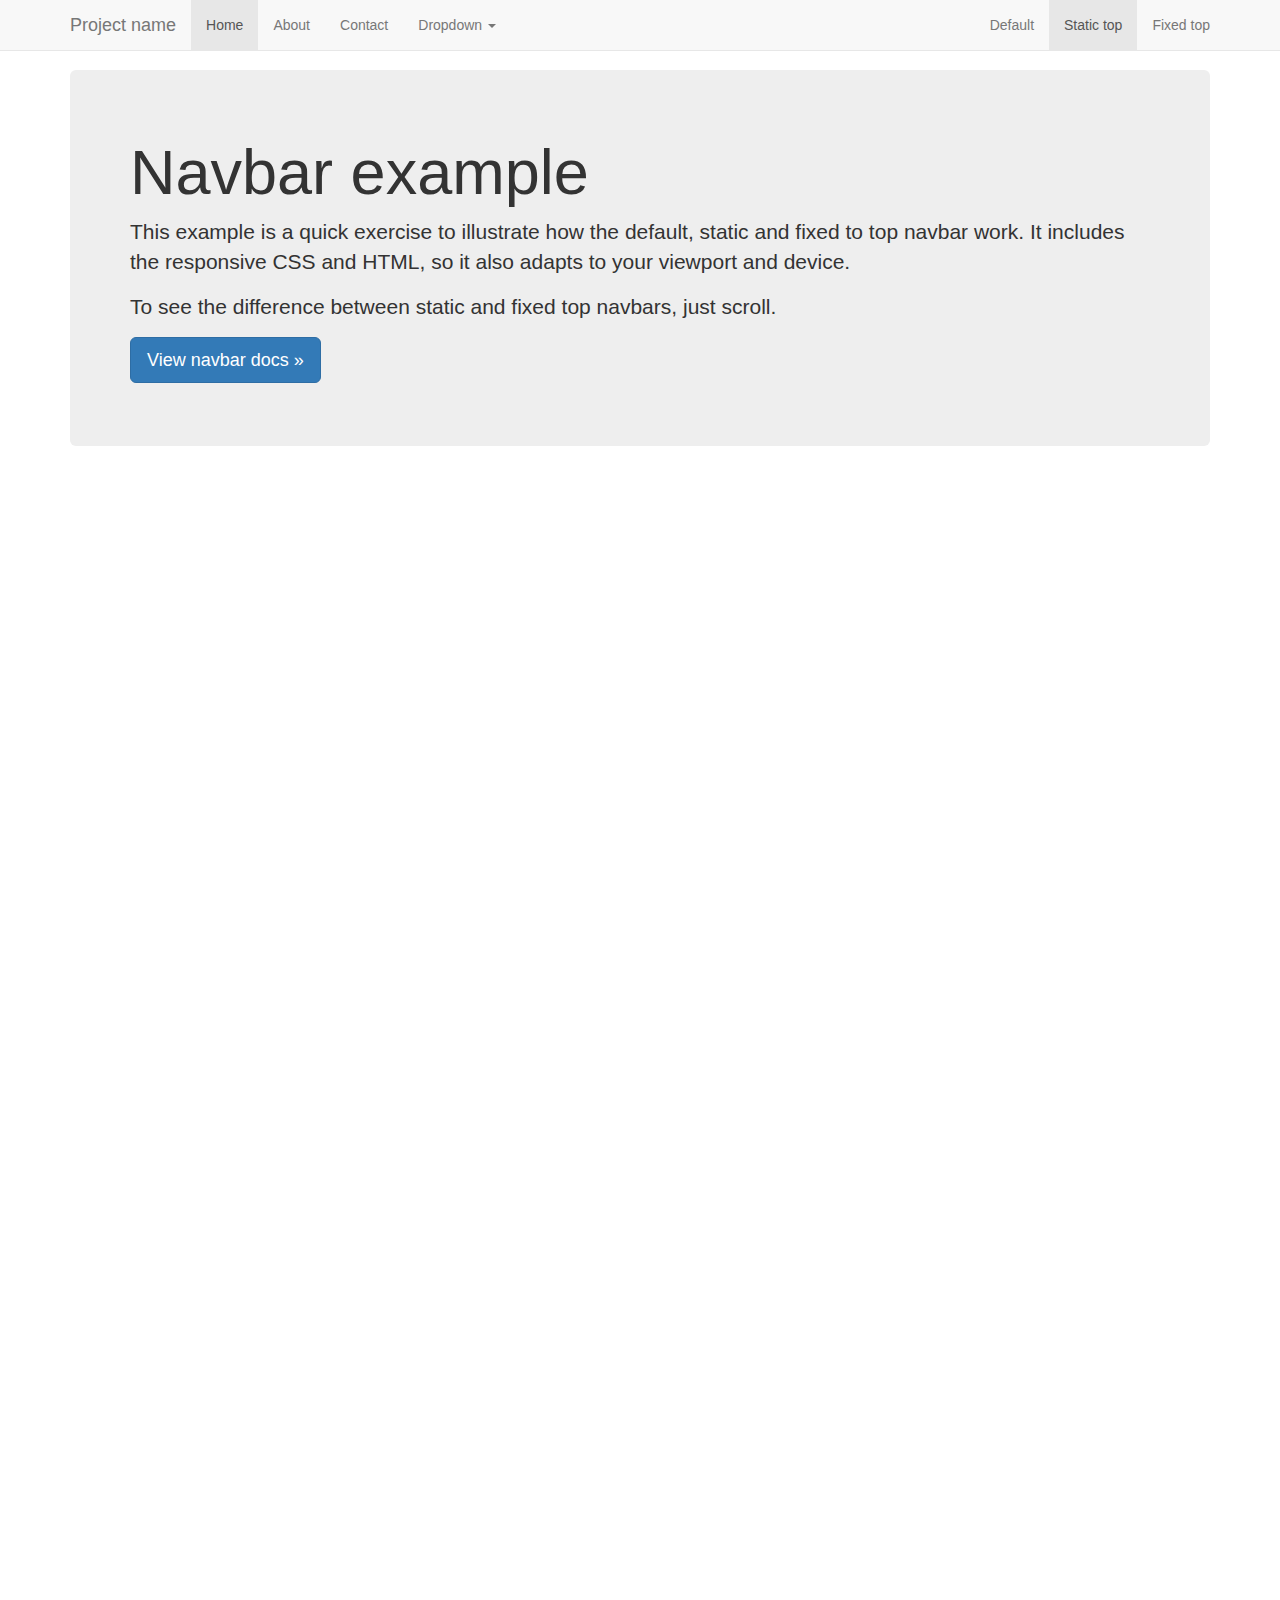
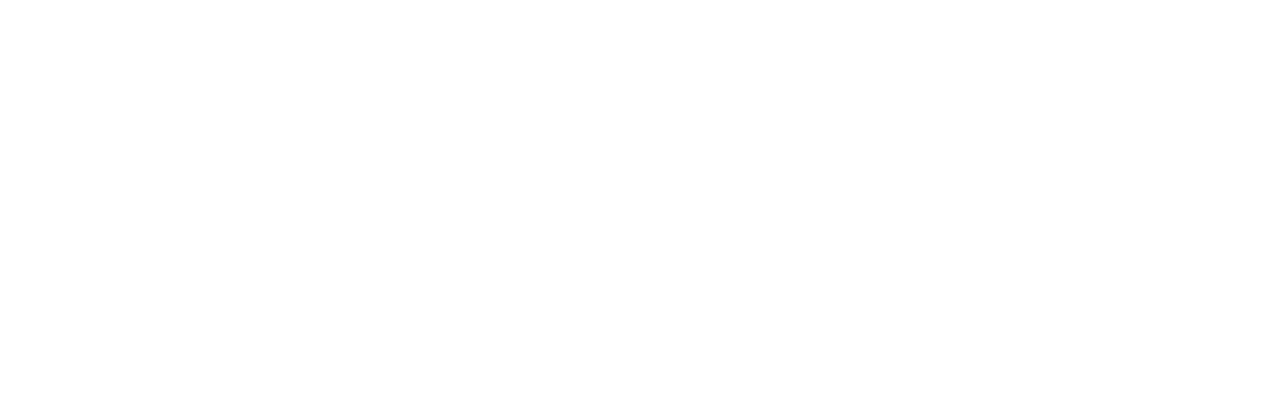
<file: www/bootstrap-3.3.6/docs/examples/navbar-static-top/index.html>
<!DOCTYPE html>
<html lang="en">
  <head>
    <meta charset="utf-8">
    <meta http-equiv="X-UA-Compatible" content="IE=edge">
    <meta name="viewport" content="width=device-width, initial-scale=1">
    <!-- The above 3 meta tags *must* come first in the head; any other head content must come *after* these tags -->
    <meta name="description" content="">
    <meta name="author" content="">
    <link rel="icon" href="../../favicon.ico">

    <title>Static Top Navbar Example for Bootstrap</title>

    <!-- Bootstrap core CSS -->
    <link href="../../dist/css/bootstrap.min.css" rel="stylesheet">

    <!-- IE10 viewport hack for Surface/desktop Windows 8 bug -->
    <link href="../../assets/css/ie10-viewport-bug-workaround.css" rel="stylesheet">

    <!-- Custom styles for this template -->
    <link href="navbar-static-top.css" rel="stylesheet">

    <!-- Just for debugging purposes. Don't actually copy these 2 lines! -->
    <!--[if lt IE 9]><script src="../../assets/js/ie8-responsive-file-warning.js"></script><![endif]-->
    <script src="../../assets/js/ie-emulation-modes-warning.js"></script>

    <!-- HTML5 shim and Respond.js for IE8 support of HTML5 elements and media queries -->
    <!--[if lt IE 9]>
      <script src="https://oss.maxcdn.com/html5shiv/3.7.2/html5shiv.min.js"></script>
      <script src="https://oss.maxcdn.com/respond/1.4.2/respond.min.js"></script>
    <![endif]-->
  </head>

  <body>

    <!-- Static navbar -->
    <nav class="navbar navbar-default navbar-static-top">
      <div class="container">
        <div class="navbar-header">
          <button type="button" class="navbar-toggle collapsed" data-toggle="collapse" data-target="#navbar" aria-expanded="false" aria-controls="navbar">
            <span class="sr-only">Toggle navigation</span>
            <span class="icon-bar"></span>
            <span class="icon-bar"></span>
            <span class="icon-bar"></span>
          </button>
          <a class="navbar-brand" href="#">Project name</a>
        </div>
        <div id="navbar" class="navbar-collapse collapse">
          <ul class="nav navbar-nav">
            <li class="active"><a href="#">Home</a></li>
            <li><a href="#about">About</a></li>
            <li><a href="#contact">Contact</a></li>
            <li class="dropdown">
              <a href="#" class="dropdown-toggle" data-toggle="dropdown" role="button" aria-haspopup="true" aria-expanded="false">Dropdown <span class="caret"></span></a>
              <ul class="dropdown-menu">
                <li><a href="#">Action</a></li>
                <li><a href="#">Another action</a></li>
                <li><a href="#">Something else here</a></li>
                <li role="separator" class="divider"></li>
                <li class="dropdown-header">Nav header</li>
                <li><a href="#">Separated link</a></li>
                <li><a href="#">One more separated link</a></li>
              </ul>
            </li>
          </ul>
          <ul class="nav navbar-nav navbar-right">
            <li><a href="../navbar/">Default</a></li>
            <li class="active"><a href="./">Static top <span class="sr-only">(current)</span></a></li>
            <li><a href="../navbar-fixed-top/">Fixed top</a></li>
          </ul>
        </div><!--/.nav-collapse -->
      </div>
    </nav>


    <div class="container">

      <!-- Main component for a primary marketing message or call to action -->
      <div class="jumbotron">
        <h1>Navbar example</h1>
        <p>This example is a quick exercise to illustrate how the default, static and fixed to top navbar work. It includes the responsive CSS and HTML, so it also adapts to your viewport and device.</p>
        <p>To see the difference between static and fixed top navbars, just scroll.</p>
        <p>
          <a class="btn btn-lg btn-primary" href="../../components/#navbar" role="button">View navbar docs &raquo;</a>
        </p>
      </div>

    </div> <!-- /container -->


    <!-- Bootstrap core JavaScript
    ================================================== -->
    <!-- Placed at the end of the document so the pages load faster -->
    <script src="https://ajax.googleapis.com/ajax/libs/jquery/1.11.3/jquery.min.js"></script>
    <script>window.jQuery || document.write('<script src="../../assets/js/vendor/jquery.min.js"><\/script>')</script>
    <script src="../../dist/js/bootstrap.min.js"></script>
    <!-- IE10 viewport hack for Surface/desktop Windows 8 bug -->
    <script src="../../assets/js/ie10-viewport-bug-workaround.js"></script>
  </body>
</html>
</file>
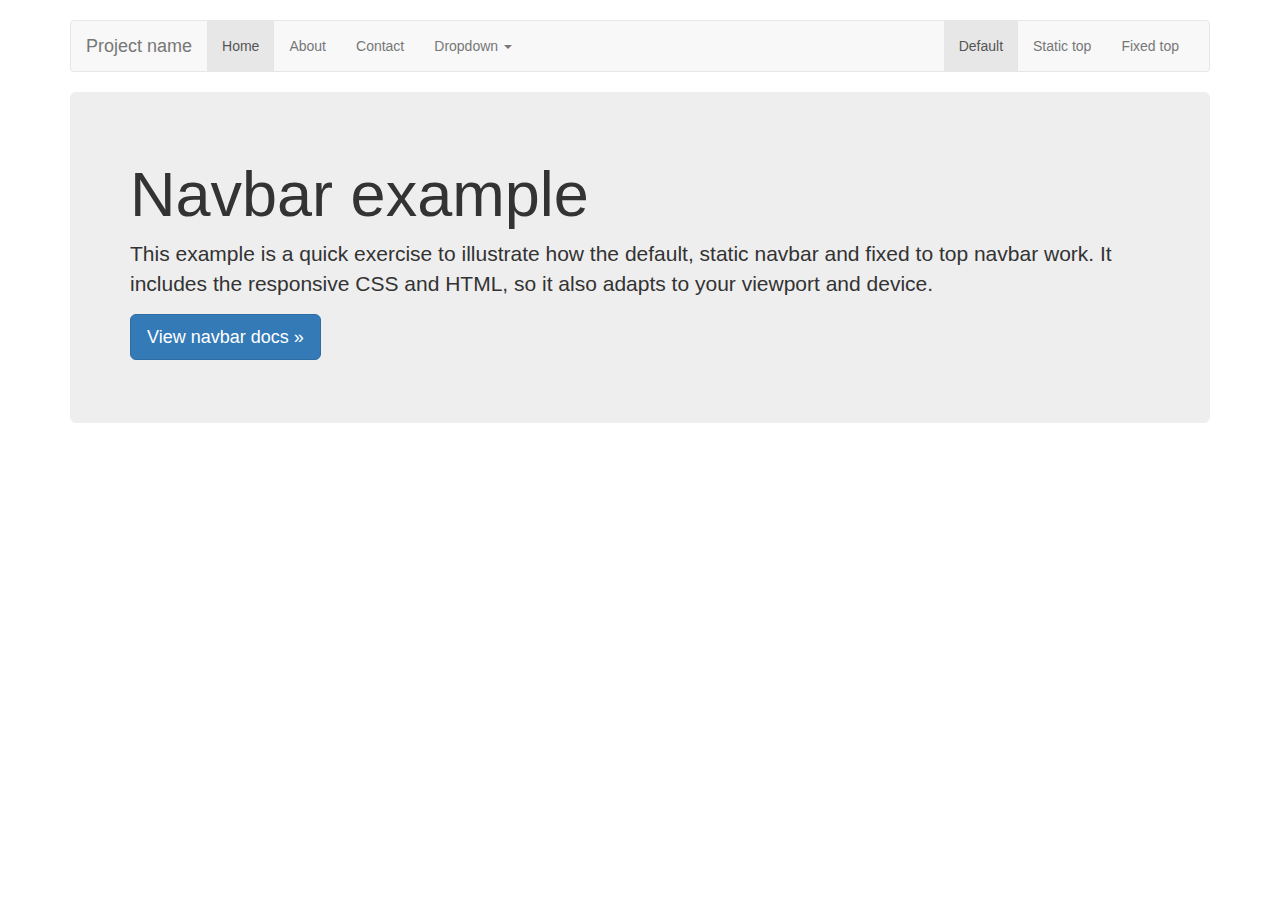
<file: www/bootstrap-3.3.6/docs/examples/navbar/index.html>
<!DOCTYPE html>
<html lang="en">
  <head>
    <meta charset="utf-8">
    <meta http-equiv="X-UA-Compatible" content="IE=edge">
    <meta name="viewport" content="width=device-width, initial-scale=1">
    <!-- The above 3 meta tags *must* come first in the head; any other head content must come *after* these tags -->
    <meta name="description" content="">
    <meta name="author" content="">
    <link rel="icon" href="../../favicon.ico">

    <title>Navbar Template for Bootstrap</title>

    <!-- Bootstrap core CSS -->
    <link href="../../dist/css/bootstrap.min.css" rel="stylesheet">

    <!-- IE10 viewport hack for Surface/desktop Windows 8 bug -->
    <link href="../../assets/css/ie10-viewport-bug-workaround.css" rel="stylesheet">

    <!-- Custom styles for this template -->
    <link href="navbar.css" rel="stylesheet">

    <!-- Just for debugging purposes. Don't actually copy these 2 lines! -->
    <!--[if lt IE 9]><script src="../../assets/js/ie8-responsive-file-warning.js"></script><![endif]-->
    <script src="../../assets/js/ie-emulation-modes-warning.js"></script>

    <!-- HTML5 shim and Respond.js for IE8 support of HTML5 elements and media queries -->
    <!--[if lt IE 9]>
      <script src="https://oss.maxcdn.com/html5shiv/3.7.2/html5shiv.min.js"></script>
      <script src="https://oss.maxcdn.com/respond/1.4.2/respond.min.js"></script>
    <![endif]-->
  </head>

  <body>

    <div class="container">

      <!-- Static navbar -->
      <nav class="navbar navbar-default">
        <div class="container-fluid">
          <div class="navbar-header">
            <button type="button" class="navbar-toggle collapsed" data-toggle="collapse" data-target="#navbar" aria-expanded="false" aria-controls="navbar">
              <span class="sr-only">Toggle navigation</span>
              <span class="icon-bar"></span>
              <span class="icon-bar"></span>
              <span class="icon-bar"></span>
            </button>
            <a class="navbar-brand" href="#">Project name</a>
          </div>
          <div id="navbar" class="navbar-collapse collapse">
            <ul class="nav navbar-nav">
              <li class="active"><a href="#">Home</a></li>
              <li><a href="#">About</a></li>
              <li><a href="#">Contact</a></li>
              <li class="dropdown">
                <a href="#" class="dropdown-toggle" data-toggle="dropdown" role="button" aria-haspopup="true" aria-expanded="false">Dropdown <span class="caret"></span></a>
                <ul class="dropdown-menu">
                  <li><a href="#">Action</a></li>
                  <li><a href="#">Another action</a></li>
                  <li><a href="#">Something else here</a></li>
                  <li role="separator" class="divider"></li>
                  <li class="dropdown-header">Nav header</li>
                  <li><a href="#">Separated link</a></li>
                  <li><a href="#">One more separated link</a></li>
                </ul>
              </li>
            </ul>
            <ul class="nav navbar-nav navbar-right">
              <li class="active"><a href="./">Default <span class="sr-only">(current)</span></a></li>
              <li><a href="../navbar-static-top/">Static top</a></li>
              <li><a href="../navbar-fixed-top/">Fixed top</a></li>
            </ul>
          </div><!--/.nav-collapse -->
        </div><!--/.container-fluid -->
      </nav>

      <!-- Main component for a primary marketing message or call to action -->
      <div class="jumbotron">
        <h1>Navbar example</h1>
        <p>This example is a quick exercise to illustrate how the default, static navbar and fixed to top navbar work. It includes the responsive CSS and HTML, so it also adapts to your viewport and device.</p>
        <p>
          <a class="btn btn-lg btn-primary" href="../../components/#navbar" role="button">View navbar docs &raquo;</a>
        </p>
      </div>

    </div> <!-- /container -->


    <!-- Bootstrap core JavaScript
    ================================================== -->
    <!-- Placed at the end of the document so the pages load faster -->
    <script src="https://ajax.googleapis.com/ajax/libs/jquery/1.11.3/jquery.min.js"></script>
    <script>window.jQuery || document.write('<script src="../../assets/js/vendor/jquery.min.js"><\/script>')</script>
    <script src="../../dist/js/bootstrap.min.js"></script>
    <!-- IE10 viewport hack for Surface/desktop Windows 8 bug -->
    <script src="../../assets/js/ie10-viewport-bug-workaround.js"></script>
  </body>
</html>
</file>
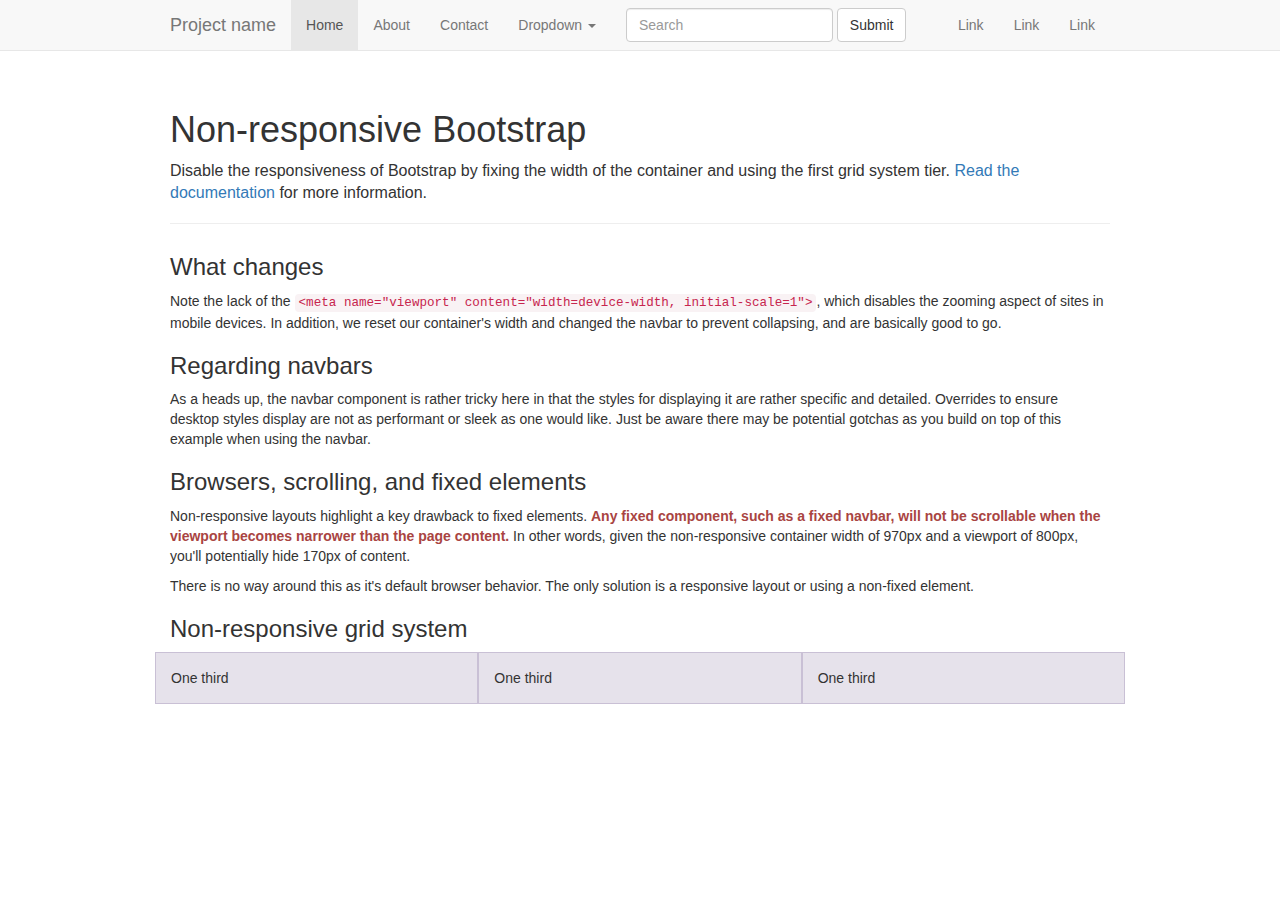
<file: www/bootstrap-3.3.6/docs/examples/non-responsive/index.html>
<!DOCTYPE html>
<html lang="en">
  <head>
    <meta charset="utf-8">
    <meta http-equiv="X-UA-Compatible" content="IE=edge">
    <!-- The above 2 meta tags *must* come first in the head; any other head content must come *after* these tags -->
    <meta name="description" content="">
    <meta name="author" content="">

    <!-- Note there is no responsive meta tag here -->

    <link rel="icon" href="../../favicon.ico">

    <title>Non-responsive Template for Bootstrap</title>

    <!-- Bootstrap core CSS -->
    <link href="../../dist/css/bootstrap.min.css" rel="stylesheet">

    <!-- IE10 viewport hack for Surface/desktop Windows 8 bug -->
    <link href="../../assets/css/ie10-viewport-bug-workaround.css" rel="stylesheet">

    <!-- Custom styles for this template -->
    <link href="non-responsive.css" rel="stylesheet">

    <!-- Just for debugging purposes. Don't actually copy these 2 lines! -->
    <!--[if lt IE 9]><script src="../../assets/js/ie8-responsive-file-warning.js"></script><![endif]-->
    <script src="../../assets/js/ie-emulation-modes-warning.js"></script>

    <!-- HTML5 shim and Respond.js for IE8 support of HTML5 elements and media queries -->
    <!--[if lt IE 9]>
      <script src="https://oss.maxcdn.com/html5shiv/3.7.2/html5shiv.min.js"></script>
      <script src="https://oss.maxcdn.com/respond/1.4.2/respond.min.js"></script>
    <![endif]-->
  </head>

  <body>

    <!-- Fixed navbar -->
    <nav class="navbar navbar-default navbar-fixed-top">
      <div class="container">
        <div class="navbar-header">
          <!-- The mobile navbar-toggle button can be safely removed since you do not need it in a non-responsive implementation -->
          <a class="navbar-brand" href="#">Project name</a>
        </div>
        <!-- Note that the .navbar-collapse and .collapse classes have been removed from the #navbar -->
        <div id="navbar">
          <ul class="nav navbar-nav">
            <li class="active"><a href="#">Home</a></li>
            <li><a href="#about">About</a></li>
            <li><a href="#contact">Contact</a></li>
            <li class="dropdown">
              <a href="#" class="dropdown-toggle" data-toggle="dropdown" role="button" aria-haspopup="true" aria-expanded="false">Dropdown <span class="caret"></span></a>
              <ul class="dropdown-menu">
                <li><a href="#">Action</a></li>
                <li><a href="#">Another action</a></li>
                <li><a href="#">Something else here</a></li>
                <li role="separator" class="divider"></li>
                <li class="dropdown-header">Nav header</li>
                <li><a href="#">Separated link</a></li>
                <li><a href="#">One more separated link</a></li>
              </ul>
            </li>
          </ul>
          <form class="navbar-form navbar-left" role="search">
            <div class="form-group">
              <input type="text" class="form-control" placeholder="Search">
            </div>
            <button type="submit" class="btn btn-default">Submit</button>
          </form>
          <ul class="nav navbar-nav navbar-right">
            <li><a href="#">Link</a></li>
            <li><a href="#">Link</a></li>
            <li><a href="#">Link</a></li>
          </ul>
        </div><!--/.nav-collapse -->
      </div>
    </nav>

    <div class="container">

      <div class="page-header">
        <h1>Non-responsive Bootstrap</h1>
        <p class="lead">Disable the responsiveness of Bootstrap by fixing the width of the container and using the first grid system tier. <a href="http://getbootstrap.com/getting-started/#disable-responsive">Read the documentation</a> for more information.</p>
      </div>

      <h3>What changes</h3>
      <p>Note the lack of the <code>&lt;meta name="viewport" content="width=device-width, initial-scale=1"&gt;</code>, which disables the zooming aspect of sites in mobile devices. In addition, we reset our container's width and changed the navbar to prevent collapsing, and are basically good to go.</p>

      <h3>Regarding navbars</h3>
      <p>As a heads up, the navbar component is rather tricky here in that the styles for displaying it are rather specific and detailed. Overrides to ensure desktop styles display are not as performant or sleek as one would like. Just be aware there may be potential gotchas as you build on top of this example when using the navbar.</p>

      <h3>Browsers, scrolling, and fixed elements</h3>
      <p>Non-responsive layouts highlight a key drawback to fixed elements. <strong class="text-danger">Any fixed component, such as a fixed navbar, will not be scrollable when the viewport becomes narrower than the page content.</strong> In other words, given the non-responsive container width of 970px and a viewport of 800px, you'll potentially hide 170px of content.</p>
      <p>There is no way around this as it's default browser behavior. The only solution is a responsive layout or using a non-fixed element.</p>

      <h3>Non-responsive grid system</h3>
      <div class="row">
        <div class="col-xs-4">One third</div>
        <div class="col-xs-4">One third</div>
        <div class="col-xs-4">One third</div>
      </div>

    </div> <!-- /container -->


    <!-- Bootstrap core JavaScript
    ================================================== -->
    <!-- Placed at the end of the document so the pages load faster -->
    <script src="https://ajax.googleapis.com/ajax/libs/jquery/1.11.3/jquery.min.js"></script>
    <script>window.jQuery || document.write('<script src="../../assets/js/vendor/jquery.min.js"><\/script>')</script>
    <script src="../../dist/js/bootstrap.min.js"></script>
    <!-- IE10 viewport hack for Surface/desktop Windows 8 bug -->
    <script src="../../assets/js/ie10-viewport-bug-workaround.js"></script>
  </body>
</html>
</file>
<file: www/bootstrap-3.3.6/docs/examples/blog/blog.css>
/*
 * Globals
 */

body {
  font-family: Georgia, "Times New Roman", Times, serif;
  color: #555;
}

h1, .h1,
h2, .h2,
h3, .h3,
h4, .h4,
h5, .h5,
h6, .h6 {
  margin-top: 0;
  font-family: "Helvetica Neue", Helvetica, Arial, sans-serif;
  font-weight: normal;
  color: #333;
}


/*
 * Override Bootstrap's default container.
 */

@media (min-width: 1200px) {
  .container {
    width: 970px;
  }
}


/*
 * Masthead for nav
 */

.blog-masthead {
  background-color: #428bca;
  -webkit-box-shadow: inset 0 -2px 5px rgba(0,0,0,.1);
          box-shadow: inset 0 -2px 5px rgba(0,0,0,.1);
}

/* Nav links */
.blog-nav-item {
  position: relative;
  display: inline-block;
  padding: 10px;
  font-weight: 500;
  color: #cdddeb;
}
.blog-nav-item:hover,
.blog-nav-item:focus {
  color: #fff;
  text-decoration: none;
}

/* Active state gets a caret at the bottom */
.blog-nav .active {
  color: #fff;
}
.blog-nav .active:after {
  position: absolute;
  bottom: 0;
  left: 50%;
  width: 0;
  height: 0;
  margin-left: -5px;
  vertical-align: middle;
  content: " ";
  border-right: 5px solid transparent;
  border-bottom: 5px solid;
  border-left: 5px solid transparent;
}


/*
 * Blog name and description
 */

.blog-header {
  padding-top: 20px;
  padding-bottom: 20px;
}
.blog-title {
  margin-top: 30px;
  margin-bottom: 0;
  font-size: 60px;
  font-weight: normal;
}
.blog-description {
  font-size: 20px;
  color: #999;
}


/*
 * Main column and sidebar layout
 */

.blog-main {
  font-size: 18px;
  line-height: 1.5;
}

/* Sidebar modules for boxing content */
.sidebar-module {
  padding: 15px;
  margin: 0 -15px 15px;
}
.sidebar-module-inset {
  padding: 15px;
  background-color: #f5f5f5;
  border-radius: 4px;
}
.sidebar-module-inset p:last-child,
.sidebar-module-inset ul:last-child,
.sidebar-module-inset ol:last-child {
  margin-bottom: 0;
}


/* Pagination */
.pager {
  margin-bottom: 60px;
  text-align: left;
}
.pager > li > a {
  width: 140px;
  padding: 10px 20px;
  text-align: center;
  border-radius: 30px;
}


/*
 * Blog posts
 */

.blog-post {
  margin-bottom: 60px;
}
.blog-post-title {
  margin-bottom: 5px;
  font-size: 40px;
}
.blog-post-meta {
  margin-bottom: 20px;
  color: #999;
}


/*
 * Footer
 */

.blog-footer {
  padding: 40px 0;
  color: #999;
  text-align: center;
  background-color: #f9f9f9;
  border-top: 1px solid #e5e5e5;
}
.blog-footer p:last-child {
  margin-bottom: 0;
}
</file>
<file: www/bootstrap-3.3.6/docs/examples/carousel/carousel.css>
/* GLOBAL STYLES
-------------------------------------------------- */
/* Padding below the footer and lighter body text */

body {
  padding-bottom: 40px;
  color: #5a5a5a;
}


/* CUSTOMIZE THE NAVBAR
-------------------------------------------------- */

/* Special class on .container surrounding .navbar, used for positioning it into place. */
.navbar-wrapper {
  position: absolute;
  top: 0;
  right: 0;
  left: 0;
  z-index: 20;
}

/* Flip around the padding for proper display in narrow viewports */
.navbar-wrapper > .container {
  padding-right: 0;
  padding-left: 0;
}
.navbar-wrapper .navbar {
  padding-right: 15px;
  padding-left: 15px;
}
.navbar-wrapper .navbar .container {
  width: auto;
}


/* CUSTOMIZE THE CAROUSEL
-------------------------------------------------- */

/* Carousel base class */
.carousel {
  height: 500px;
  margin-bottom: 60px;
}
/* Since positioning the image, we need to help out the caption */
.carousel-caption {
  z-index: 10;
}

/* Declare heights because of positioning of img element */
.carousel .item {
  height: 500px;
  background-color: #777;
}
.carousel-inner > .item > img {
  position: absolute;
  top: 0;
  left: 0;
  min-width: 100%;
  height: 500px;
}


/* MARKETING CONTENT
-------------------------------------------------- */

/* Center align the text within the three columns below the carousel */
.marketing .col-lg-4 {
  margin-bottom: 20px;
  text-align: center;
}
.marketing h2 {
  font-weight: normal;
}
.marketing .col-lg-4 p {
  margin-right: 10px;
  margin-left: 10px;
}


/* Featurettes
------------------------- */

.featurette-divider {
  margin: 80px 0; /* Space out the Bootstrap <hr> more */
}

/* Thin out the marketing headings */
.featurette-heading {
  font-weight: 300;
  line-height: 1;
  letter-spacing: -1px;
}


/* RESPONSIVE CSS
-------------------------------------------------- */

@media (min-width: 768px) {
  /* Navbar positioning foo */
  .navbar-wrapper {
    margin-top: 20px;
  }
  .navbar-wrapper .container {
    padding-right: 15px;
    padding-left: 15px;
  }
  .navbar-wrapper .navbar {
    padding-right: 0;
    padding-left: 0;
  }

  /* The navbar becomes detached from the top, so we round the corners */
  .navbar-wrapper .navbar {
    border-radius: 4px;
  }

  /* Bump up size of carousel content */
  .carousel-caption p {
    margin-bottom: 20px;
    font-size: 21px;
    line-height: 1.4;
  }

  .featurette-heading {
    font-size: 50px;
  }
}

@media (min-width: 992px) {
  .featurette-heading {
    margin-top: 120px;
  }
}
</file>
<file: www/bootstrap-3.3.6/docs/examples/cover/cover.css>
/*
 * Globals
 */

/* Links */
a,
a:focus,
a:hover {
  color: #fff;
}

/* Custom default button */
.btn-default,
.btn-default:hover,
.btn-default:focus {
  color: #333;
  text-shadow: none; /* Prevent inheritence from `body` */
  background-color: #fff;
  border: 1px solid #fff;
}


/*
 * Base structure
 */

html,
body {
  height: 100%;
  background-color: #333;
}
body {
  color: #fff;
  text-align: center;
  text-shadow: 0 1px 3px rgba(0,0,0,.5);
}

/* Extra markup and styles for table-esque vertical and horizontal centering */
.site-wrapper {
  display: table;
  width: 100%;
  height: 100%; /* For at least Firefox */
  min-height: 100%;
  -webkit-box-shadow: inset 0 0 100px rgba(0,0,0,.5);
          box-shadow: inset 0 0 100px rgba(0,0,0,.5);
}
.site-wrapper-inner {
  display: table-cell;
  vertical-align: top;
}
.cover-container {
  margin-right: auto;
  margin-left: auto;
}

/* Padding for spacing */
.inner {
  padding: 30px;
}


/*
 * Header
 */
.masthead-brand {
  margin-top: 10px;
  margin-bottom: 10px;
}

.masthead-nav > li {
  display: inline-block;
}
.masthead-nav > li + li {
  margin-left: 20px;
}
.masthead-nav > li > a {
  padding-right: 0;
  padding-left: 0;
  font-size: 16px;
  font-weight: bold;
  color: #fff; /* IE8 proofing */
  color: rgba(255,255,255,.75);
  border-bottom: 2px solid transparent;
}
.masthead-nav > li > a:hover,
.masthead-nav > li > a:focus {
  background-color: transparent;
  border-bottom-color: #a9a9a9;
  border-bottom-color: rgba(255,255,255,.25);
}
.masthead-nav > .active > a,
.masthead-nav > .active > a:hover,
.masthead-nav > .active > a:focus {
  color: #fff;
  border-bottom-color: #fff;
}

@media (min-width: 768px) {
  .masthead-brand {
    float: left;
  }
  .masthead-nav {
    float: right;
  }
}


/*
 * Cover
 */

.cover {
  padding: 0 20px;
}
.cover .btn-lg {
  padding: 10px 20px;
  font-weight: bold;
}


/*
 * Footer
 */

.mastfoot {
  color: #999; /* IE8 proofing */
  color: rgba(255,255,255,.5);
}


/*
 * Affix and center
 */

@media (min-width: 768px) {
  /* Pull out the header and footer */
  .masthead {
    position: fixed;
    top: 0;
  }
  .mastfoot {
    position: fixed;
    bottom: 0;
  }
  /* Start the vertical centering */
  .site-wrapper-inner {
    vertical-align: middle;
  }
  /* Handle the widths */
  .masthead,
  .mastfoot,
  .cover-container {
    width: 100%; /* Must be percentage or pixels for horizontal alignment */
  }
}

@media (min-width: 992px) {
  .masthead,
  .mastfoot,
  .cover-container {
    width: 700px;
  }
}
</file>
<file: www/bootstrap-3.3.6/docs/examples/dashboard/dashboard.css>
/*
 * Base structure
 */

/* Move down content because we have a fixed navbar that is 50px tall */
body {
  padding-top: 50px;
}


/*
 * Global add-ons
 */

.sub-header {
  padding-bottom: 10px;
  border-bottom: 1px solid #eee;
}

/*
 * Top navigation
 * Hide default border to remove 1px line.
 */
.navbar-fixed-top {
  border: 0;
}

/*
 * Sidebar
 */

/* Hide for mobile, show later */
.sidebar {
  display: none;
}
@media (min-width: 768px) {
  .sidebar {
    position: fixed;
    top: 51px;
    bottom: 0;
    left: 0;
    z-index: 1000;
    display: block;
    padding: 20px;
    overflow-x: hidden;
    overflow-y: auto; /* Scrollable contents if viewport is shorter than content. */
    background-color: #f5f5f5;
    border-right: 1px solid #eee;
  }
}

/* Sidebar navigation */
.nav-sidebar {
  margin-right: -21px; /* 20px padding + 1px border */
  margin-bottom: 20px;
  margin-left: -20px;
}
.nav-sidebar > li > a {
  padding-right: 20px;
  padding-left: 20px;
}
.nav-sidebar > .active > a,
.nav-sidebar > .active > a:hover,
.nav-sidebar > .active > a:focus {
  color: #fff;
  background-color: #428bca;
}


/*
 * Main content
 */

.main {
  padding: 20px;
}
@media (min-width: 768px) {
  .main {
    padding-right: 40px;
    padding-left: 40px;
  }
}
.main .page-header {
  margin-top: 0;
}


/*
 * Placeholder dashboard ideas
 */

.placeholders {
  margin-bottom: 30px;
  text-align: center;
}
.placeholders h4 {
  margin-bottom: 0;
}
.placeholder {
  margin-bottom: 20px;
}
.placeholder img {
  display: inline-block;
  border-radius: 50%;
}
</file>
<file: www/bootstrap-3.3.6/docs/examples/grid/grid.css>
h4 {
  margin-top: 25px;
}
.row {
  margin-bottom: 20px;
}
.row .row {
  margin-top: 10px;
  margin-bottom: 0;
}
[class*="col-"] {
  padding-top: 15px;
  padding-bottom: 15px;
  background-color: #eee;
  background-color: rgba(86,61,124,.15);
  border: 1px solid #ddd;
  border: 1px solid rgba(86,61,124,.2);
}

hr {
  margin-top: 40px;
  margin-bottom: 40px;
}
</file>
<file: www/bootstrap-3.3.6/docs/examples/jumbotron-narrow/jumbotron-narrow.css>
/* Space out content a bit */
body {
  padding-top: 20px;
  padding-bottom: 20px;
}

/* Everything but the jumbotron gets side spacing for mobile first views */
.header,
.marketing,
.footer {
  padding-right: 15px;
  padding-left: 15px;
}

/* Custom page header */
.header {
  padding-bottom: 20px;
  border-bottom: 1px solid #e5e5e5;
}
/* Make the masthead heading the same height as the navigation */
.header h3 {
  margin-top: 0;
  margin-bottom: 0;
  line-height: 40px;
}

/* Custom page footer */
.footer {
  padding-top: 19px;
  color: #777;
  border-top: 1px solid #e5e5e5;
}

/* Customize container */
@media (min-width: 768px) {
  .container {
    max-width: 730px;
  }
}
.container-narrow > hr {
  margin: 30px 0;
}

/* Main marketing message and sign up button */
.jumbotron {
  text-align: center;
  border-bottom: 1px solid #e5e5e5;
}
.jumbotron .btn {
  padding: 14px 24px;
  font-size: 21px;
}

/* Supporting marketing content */
.marketing {
  margin: 40px 0;
}
.marketing p + h4 {
  margin-top: 28px;
}

/* Responsive: Portrait tablets and up */
@media screen and (min-width: 768px) {
  /* Remove the padding we set earlier */
  .header,
  .marketing,
  .footer {
    padding-right: 0;
    padding-left: 0;
  }
  /* Space out the masthead */
  .header {
    margin-bottom: 30px;
  }
  /* Remove the bottom border on the jumbotron for visual effect */
  .jumbotron {
    border-bottom: 0;
  }
}
</file>
<file: www/bootstrap-3.3.6/docs/examples/jumbotron/jumbotron.css>
/* Move down content because we have a fixed navbar that is 50px tall */
body {
  padding-top: 50px;
  padding-bottom: 20px;
}
</file>
<file: www/bootstrap-3.3.6/docs/examples/justified-nav/justified-nav.css>
body {
  padding-top: 20px;
}

.footer {
  padding-top: 40px;
  padding-bottom: 40px;
  margin-top: 40px;
  border-top: 1px solid #eee;
}

/* Main marketing message and sign up button */
.jumbotron {
  text-align: center;
  background-color: transparent;
}
.jumbotron .btn {
  padding: 14px 24px;
  font-size: 21px;
}

/* Customize the nav-justified links to be fill the entire space of the .navbar */

.nav-justified {
  background-color: #eee;
  border: 1px solid #ccc;
  border-radius: 5px;
}
.nav-justified > li > a {
  padding-top: 15px;
  padding-bottom: 15px;
  margin-bottom: 0;
  font-weight: bold;
  color: #777;
  text-align: center;
  background-color: #e5e5e5; /* Old browsers */
  background-image: -webkit-gradient(linear, left top, left bottom, from(#f5f5f5), to(#e5e5e5));
  background-image: -webkit-linear-gradient(top, #f5f5f5 0%, #e5e5e5 100%);
  background-image:      -o-linear-gradient(top, #f5f5f5 0%, #e5e5e5 100%);
  background-image:         linear-gradient(to bottom, #f5f5f5 0%,#e5e5e5 100%);
  filter: progid:DXImageTransform.Microsoft.gradient( startColorstr='#f5f5f5', endColorstr='#e5e5e5',GradientType=0 ); /* IE6-9 */
  background-repeat: repeat-x; /* Repeat the gradient */
  border-bottom: 1px solid #d5d5d5;
}
.nav-justified > .active > a,
.nav-justified > .active > a:hover,
.nav-justified > .active > a:focus {
  background-color: #ddd;
  background-image: none;
  -webkit-box-shadow: inset 0 3px 7px rgba(0,0,0,.15);
          box-shadow: inset 0 3px 7px rgba(0,0,0,.15);
}
.nav-justified > li:first-child > a {
  border-radius: 5px 5px 0 0;
}
.nav-justified > li:last-child > a {
  border-bottom: 0;
  border-radius: 0 0 5px 5px;
}

@media (min-width: 768px) {
  .nav-justified {
    max-height: 52px;
  }
  .nav-justified > li > a {
    border-right: 1px solid #d5d5d5;
    border-left: 1px solid #fff;
  }
  .nav-justified > li:first-child > a {
    border-left: 0;
    border-radius: 5px 0 0 5px;
  }
  .nav-justified > li:last-child > a {
    border-right: 0;
    border-radius: 0 5px 5px 0;
  }
}

/* Responsive: Portrait tablets and up */
@media screen and (min-width: 768px) {
  /* Remove the padding we set earlier */
  .masthead,
  .marketing,
  .footer {
    padding-right: 0;
    padding-left: 0;
  }
}
</file>
<file: www/bootstrap-3.3.6/docs/examples/navbar-fixed-top/navbar-fixed-top.css>
body {
  min-height: 2000px;
  padding-top: 70px;
}
</file>
<file: www/bootstrap-3.3.6/docs/examples/navbar-static-top/navbar-static-top.css>
body {
  min-height: 2000px;
}

.navbar-static-top {
  margin-bottom: 19px;
}
</file>
<file: www/bootstrap-3.3.6/docs/examples/navbar/navbar.css>
body {
  padding-top: 20px;
  padding-bottom: 20px;
}

.navbar {
  margin-bottom: 20px;
}
</file>
<file: www/bootstrap-3.3.6/docs/examples/non-responsive/non-responsive.css>
/* Template-specific stuff
 *
 * Customizations just for the template; these are not necessary for anything
 * with disabling the responsiveness.
 */

/* Account for fixed navbar */
body {
  padding-top: 70px;
  padding-bottom: 30px;
}

body,
.navbar-fixed-top,
.navbar-fixed-bottom {
  min-width: 970px;
}

/* Don't let the lead text change font-size. */
.lead {
  font-size: 16px;
}

/* Finesse the page header spacing */
.page-header {
  margin-bottom: 30px;
}
.page-header .lead {
  margin-bottom: 10px;
}


/* Non-responsive overrides
 *
 * Utilize the following CSS to disable the responsive-ness of the container,
 * grid system, and navbar.
 */

/* Reset the container */
.container {
  width: 970px;
  max-width: none !important;
}

/* Demonstrate the grids */
.col-xs-4 {
  padding-top: 15px;
  padding-bottom: 15px;
  background-color: #eee;
  background-color: rgba(86,61,124,.15);
  border: 1px solid #ddd;
  border: 1px solid rgba(86,61,124,.2);
}

.container .navbar-header,
.container .navbar-collapse {
  margin-right: 0;
  margin-left: 0;
}

/* Always float the navbar header */
.navbar-header {
  float: left;
}

/* Undo the collapsing navbar */
.navbar-collapse {
  display: block !important;
  height: auto !important;
  padding-bottom: 0;
  overflow: visible !important;
  visibility: visible !important;
}

.navbar-toggle {
  display: none;
}
.navbar-collapse {
  border-top: 0;
}

.navbar-brand {
  margin-left: -15px;
}

/* Always apply the floated nav */
.navbar-nav {
  float: left;
  margin: 0;
}
.navbar-nav > li {
  float: left;
}
.navbar-nav > li > a {
  padding: 15px;
}

/* Redeclare since we override the float above */
.navbar-nav.navbar-right {
  float: right;
}

/* Undo custom dropdowns */
.navbar .navbar-nav .open .dropdown-menu {
  position: absolute;
  float: left;
  background-color: #fff;
  border: 1px solid #ccc;
  border: 1px solid rgba(0, 0, 0, .15);
  border-width: 0 1px 1px;
  border-radius: 0 0 4px 4px;
  -webkit-box-shadow: 0 6px 12px rgba(0, 0, 0, .175);
          box-shadow: 0 6px 12px rgba(0, 0, 0, .175);
}
.navbar-default .navbar-nav .open .dropdown-menu > li > a {
  color: #333;
}
.navbar .navbar-nav .open .dropdown-menu > li > a:hover,
.navbar .navbar-nav .open .dropdown-menu > li > a:focus,
.navbar .navbar-nav .open .dropdown-menu > .active > a,
.navbar .navbar-nav .open .dropdown-menu > .active > a:hover,
.navbar .navbar-nav .open .dropdown-menu > .active > a:focus {
  color: #fff !important;
  background-color: #428bca !important;
}
.navbar .navbar-nav .open .dropdown-menu > .disabled > a,
.navbar .navbar-nav .open .dropdown-menu > .disabled > a:hover,
.navbar .navbar-nav .open .dropdown-menu > .disabled > a:focus {
  color: #999 !important;
  background-color: transparent !important;
}

/* Undo form expansion */
.navbar-form {
  float: left;
  width: auto;
  padding-top: 0;
  padding-bottom: 0;
  margin-right: 0;
  margin-left: 0;
  border: 0;
  -webkit-box-shadow: none;
          box-shadow: none;
}

/* Copy-pasted from forms.less since we mixin the .form-inline styles. */
.navbar-form .form-group {
  display: inline-block;
  margin-bottom: 0;
  vertical-align: middle;
}

.navbar-form .form-control {
  display: inline-block;
  width: auto;
  vertical-align: middle;
}

.navbar-form .form-control-static {
  display: inline-block;
}

.navbar-form .input-group {
  display: inline-table;
  vertical-align: middle;
}

.navbar-form .input-group .input-group-addon,
.navbar-form .input-group .input-group-btn,
.navbar-form .input-group .form-control {
  width: auto;
}

.navbar-form .input-group > .form-control {
  width: 100%;
}

.navbar-form .control-label {
  margin-bottom: 0;
  vertical-align: middle;
}

.navbar-form .radio,
.navbar-form .checkbox {
  display: inline-block;
  margin-top: 0;
  margin-bottom: 0;
  vertical-align: middle;
}

.navbar-form .radio label,
.navbar-form .checkbox label {
  padding-left: 0;
}

.navbar-form .radio input[type="radio"],
.navbar-form .checkbox input[type="checkbox"] {
  position: relative;
  margin-left: 0;
}

.navbar-form .has-feedback .form-control-feedback {
  top: 0;
}

/* Undo inline form compaction on small screens */
.form-inline .form-group {
  display: inline-block;
  margin-bottom: 0;
  vertical-align: middle;
}

.form-inline .form-control {
  display: inline-block;
  width: auto;
  vertical-align: middle;
}

.form-inline .form-control-static {
  display: inline-block;
}

.form-inline .input-group {
  display: inline-table;
  vertical-align: middle;
}
.form-inline .input-group .input-group-addon,
.form-inline .input-group .input-group-btn,
.form-inline .input-group .form-control {
  width: auto;
}

.form-inline .input-group > .form-control {
  width: 100%;
}

.form-inline .control-label {
  margin-bottom: 0;
  vertical-align: middle;
}

.form-inline .radio,
.form-inline .checkbox {
  display: inline-block;
  margin-top: 0;
  margin-bottom: 0;
  vertical-align: middle;
}
.form-inline .radio label,
.form-inline .checkbox label {
  padding-left: 0;
}

.form-inline .radio input[type="radio"],
.form-inline .checkbox input[type="checkbox"] {
  position: relative;
  margin-left: 0;
}

.form-inline .has-feedback .form-control-feedback {
  top: 0;
}
</file>
<file: www/joli/css/theme-default.css>
@charset "UTF-8";

@import url(http://fonts.googleapis.com/css?family=Open+Sans:300italic,400italic,600italic,700italic,400,300,500,600,700&subset=latin,latin-ext);
@import "jquery/jquery-ui.min.css";
@import "bootstrap/bootstrap.min.css";
@import "fontawesome/font-awesome.min.css";
@import "summernote/summernote.css";
@import "codemirror/codemirror.css";
@import "nvd3/nv.d3.css";
@import "mcustomscrollbar/jquery.mCustomScrollbar.css";
@import "fullcalendar/fullcalendar.css";
@import "blueimp/blueimp-gallery.min.css";
@import "rickshaw/rickshaw.css";
@import "dropzone/dropzone.css";
@import "animate/animate.min.css";


/* PREDEFINED CLASSES */
.clearfix {
  zoom: 1;
}
.clearfix:before,
.clearfix:after {
  content: "";
  display: table;
}
.clearfix:after {
  clear: both;
}
.background-colorful {
  background: linear-gradient(left, #E04B4A 0%, #1caf9a 50%, #95b75d 100%);
  background: -o-linear-gradient(left, #E04B4A 0%, #1caf9a 50%, #95b75d 100%);
  background: -moz-linear-gradient(left, #E04B4A 0%, #1caf9a 50%, #95b75d 100%);
  background: -webkit-linear-gradient(left, #E04B4A 0%, #1caf9a 50%, #95b75d 100%);
  background: -ms-linear-gradient(left, #E04B4A 0%, #1caf9a 50%, #95b75d 100%);
  background: -webkit-gradient(linear, left top, right top, color-stop(0, #E04B4A), color-stop(0.5, #1caf9a), color-stop(1, #95b75d));
}
/* EOF PREDEFINED CLASSES */
html * {
  outline: none !important;
}
html,
body {
  min-height: 100%;
  padding: 0px;
  margin: 0px;
  background: #f5f5f5 url('../img/bg.png') left top repeat;
  position: relative;
  font-family: 'Open Sans', sans-serif;
  font-size: 12px;
  color: #22262e;
  overflow-x: hidden;
}
.body-full-height {
  height: 100%;
}
.body-full-height body {
  height: 100%;
}
.row {
  margin-left: 0px;
  margin-right: 0px;
}
.row [class^='col-xs-'],
.row [class^='col-sm-'],
.row [class^='col-md-'],
.row [class^='col-lg-'] {
  min-height: 1px;
  padding-left: 10px;
  padding-right: 10px;
}
.row.stacked [class^='col-xs-'],
.row.stacked [class^='col-sm-'],
.row.stacked [class^='col-md-'],
.row.stacked [class^='col-lg-'] {
  padding-left: 0px;
  padding-right: 0px;
}
/* PAGE CONTAINER */
.page-container {
  width: 100%;
  float: left;
  min-height: 100%;
  position: relative;
  background: #1b1e24;
  /* SIDEBAR */
  /* END SIDEBAR */
  /* CONTENT */
  /* END CONTENT */
  /* RTL CONTENT MODE */
  /* END RTL CONTENT MODE */
}
.page-container .page-sidebar {
  width: 220px;
  float: left;
  position: relative;
  z-index: 3;
}
.page-container .page-sidebar.page-sidebar-fixed {
  position: fixed;
}
.page-container.page-container-wide .page-sidebar {
  width: 50px;
}
.page-container .page-content {
  min-height: 100%;
  margin-left: 220px;
  background: #f5f5f5 url('../img/bg.png') left top repeat;
  position: relative;
  zoom: 1;
}
.page-container .page-content:before,
.page-container .page-content:after {
  content: "";
  display: table;
}
.page-container .page-content:after {
  clear: both;
}
.page-container .page-content .content-frame {
  float: left;
  width: 100%;
  position: relative;
  background: #f5f5f5 url('../img/bg.png') left top repeat;
}
.page-container .page-content .content-frame .content-frame-top {
  float: left;
  width: 100%;
  line-height: 30px;
  padding: 13px 15px 15px;
  background: rgba(0, 0, 0, 0.02);
  border-bottom: 1px solid #DDD;
  border-top: 1px solid #DDD;
}
.page-container .page-content .content-frame .content-frame-top .page-title {
  padding: 0px;
  width: auto;
}
.page-container .page-content .content-frame .content-frame-top .page-title h2 {
  margin-bottom: 0px;
  font-size: 22px;
}
.page-container .page-content .content-frame .content-frame-left {
  float: left;
  width: 300px;
  padding: 10px;
  min-height: 100%;
  background: rgba(0, 0, 0, 0.02);
  border-right: 1px solid #DDD;
}
.page-container .page-content .content-frame .content-frame-left.padding-0 {
  padding: 0px;
}
.page-container .page-content .content-frame .content-frame-left .block {
  padding: 0px;
  margin-bottom: 20px;
}
.page-container .page-content .content-frame .content-frame-left h4 {
  margin-top: 10px;
}
.page-container .page-content .content-frame .content-frame-left > .form-group {
  margin-bottom: 20px;
}
.page-container .page-content .content-frame .content-frame-right {
  float: right;
  width: 300px;
  padding: 10px;
  min-height: 100%;
  background: rgba(0, 0, 0, 0.02);
  border-left: 1px solid #DDD;
}
.page-container .page-content .content-frame .content-frame-right.padding-0 {
  padding: 0px;
}
.page-container .page-content .content-frame .content-frame-right.padding-0 .block {
  padding: 10px;
}
.page-container .page-content .content-frame .content-frame-right h4 {
  margin-top: 10px;
}
.page-container .page-content .content-frame .content-frame-right .block {
  padding: 0px;
  margin-bottom: 20px;
}
.page-container .page-content .content-frame .content-frame-right > .form-group {
  margin-bottom: 20px;
}
.page-container .page-content .content-frame .content-frame-body {
  padding: 70px 10px 10px 10px;
  margin-left: 300px;
}
.page-container .page-content .content-frame .content-frame-body.content-frame-body-left {
  margin-left: 0px;
  margin-right: 300px;
}
.page-container .page-content .content-frame .content-frame-left-toggle,
.page-container .page-content .content-frame .content-frame-right-toggle {
  display: none;
  margin-left: 5px;
}
.page-container .page-content .page-content-wrap {
  float: left;
  width: 100%;
}
.page-container.page-container-wide .page-content {
  margin-left: 50px;
  -webkit-transition: all 200ms ease;
  -moz-transition: all 200ms ease;
  -ms-transition: all 200ms ease;
  -o-transition: all 200ms ease;
  transition: all 200ms ease;
}
.page-container.page-navigation-toggled .page-content {
  margin-left: 50px;
}
.page-container.page-mode-rtl .page-sidebar {
  float: right;
}
.page-container.page-mode-rtl .page-sidebar.page-sidebar-fixed {
  right: 0px;
}
.page-container.page-mode-rtl .page-content {
  margin-left: 0px;
  margin-right: 220px;
}
.page-container.page-mode-rtl.page-container-wide .page-content {
  margin-right: 50px;
}
.page-container.page-navigation-top .page-content {
  margin-left: 0px;
}
.page-container.page-navigation-top-fixed .x-navigation.x-navigation-horizontal {
  position: fixed;
  padding-right: 220px;
  top: 0px;
}
.page-container.page-navigation-top-fixed .page-content {
  padding-top: 50px;
}
.page-container.page-navigation-top-fixed.page-navigation-toggled .x-navigation.x-navigation-horizontal {
  padding-right: 50px;
}
body.page-container-boxed {
  background: url("../img/backgrounds/wall_1.jpg") left top no-repeat fixed;
  padding: 20px 0px;
}
body.page-container-boxed .page-container {
  width: 1200px;
  float: none;
  margin: 0px auto;
  -moz-box-shadow: 1px 1px 2px 0px rgba(0, 0, 0, 0.2);
  -webkit-box-shadow: 1px 1px 2px 0px rgba(0, 0, 0, 0.2);
  box-shadow: 1px 1px 2px 0px rgba(0, 0, 0, 0.2);
  -moz-border-radius: 0px;
  -webkit-border-radius: 0px;
  border-radius: 0px;
}
/* END PAGE CONTAINER */
/* NAVIGATION */
.x-navigation,
.x-navigation ul {
  width: 100%;
  padding: 0px;
  margin: 0px;
  float: left;
  list-style: none;
  display: block;
  z-index: 3;
}
.x-navigation {
  background: #1b1e24;
  /* NAV LIST ELEMENT */
  /* END NAV LIST ELEMENT */
  /* NAV LIST FIRST ELEMENT */
  /* END NAV LIST FIRST ELEMENT */
  /* NAV HORIZONTAL MODE */
  /* END NAV HORIZONTAL MODE */
  /* NAV MINIMIZED MODE */
  /* END NAV MINIMIZED MODE */
  /* X-NAVIIGATION CUSTOM */
  /* END X-NAVIGATION CUSTOM */
  /* NAV SEARCH */
  /* END NAV SEARCH */
  /* NAV INFORMER */
  /* END NAV INFORMER */
}
.x-navigation li {
  float: left;
  display: block;
  width: 100%;
  padding: 0px;
  margin: 0px;
  position: relative;
}
.x-navigation li > a {
  display: block;
  float: left;
  width: 100%;
  line-height: 19px;
  color: #8b91a0;
  font-size: 13px;
  font-weight: 400;
  padding: 15px 10px 15px 15px;
  text-decoration: none;
  border-bottom: 1px solid #17191e;
  vertical-align: text-bottom;
}
.x-navigation li > a .fa,
.x-navigation li > a .glyphicon {
  color: #8b91a0;
  text-align: center;
  width: 20px;
  font-size: 14px;
  margin-right: 10px;
  vertical-align: baseline;
  -webkit-transition: color 200ms ease;
  -moz-transition: color 200ms ease;
  -ms-transition: color 200ms ease;
  -o-transition: color 200ms ease;
  transition: color 200ms ease;
}
.x-navigation li > a:hover {
  background: #262a33;
  color:#fff;
  -webkit-transition: all 200ms ease;
  -moz-transition: all 200ms ease;
  -ms-transition: all 200ms ease;
  -o-transition: all 200ms ease;
  transition: all 200ms ease;
}
.x-navigation li > a:hover .fa,
.x-navigation li > a:hover .glyphicon {
  color: #fff;
}
.x-navigation li > ul {
  background: #17191e;
  max-height: 0px;
  -webkit-transition: all 200ms ease;
  -moz-transition: all 200ms ease;
  -ms-transition: all 200ms ease;
  -o-transition: all 200ms ease;
  transition: all 200ms ease;
  overflow: hidden;
}
.x-navigation li > ul li > a {
  font-size: 12px;
  line-height: 19px;
  font-weight: 400;
  padding: 12px 10px;
  border-bottom-color: #121418;
}
.x-navigation li > ul li > a:hover {
  background: #121418;
  color: #ffffff;
}
.x-navigation li > ul li.active > a {
  background: #121418;
  color: #ffffff;
}
.x-navigation li.xn-openable:before {
  position: absolute;
  font-family: "FontAwesome";
  content: "\f196";
  font-size: 14px;
  width: 20px;
  height: 20px;
  color: #ffffff;
  right: 0px;
  top: 12px;
  cursor: pointer;
}
.x-navigation li.active.xn-openable:before {
  content: "\f147";
}
.x-navigation li.active > a {
  background: #1caf9a;
  color:#fff;
  -webkit-transition: all 200ms ease;
  -moz-transition: all 200ms ease;
  -ms-transition: all 200ms ease;
  -o-transition: all 200ms ease;
  transition: all 200ms ease;
}
.x-navigation li.active > a .fa,
.x-navigation li.active > a .glyphicon {
  color: #fff;
}
.x-navigation li.active > ul {
  max-height: 1200px;
}
.x-navigation li.xn-title {
  padding: 20px 10px 10px;
  line-height: 20px;
  font-weight: 300;
  font-size: 13px;
  color: #8b91a0;
  border-bottom: 1px solid #17191e;
}
.x-navigation > li.xn-openable:before {
  top: 15px;
}
.x-navigation > li > ul > li > a {
  padding-left: 25px;
}
.x-navigation > li > ul > li > a:hover {
  padding-left: 30px;
}
.x-navigation > li > ul > li.active > a {
  padding-left: 30px;
}
.x-navigation > li > ul > li > ul > li > a {
  padding-left: 40px;
}
.x-navigation > li > ul > li > ul > li > a:hover {
  padding-left: 45px;
}
.x-navigation > li > ul > li > ul > li.active > a {
  padding-left: 45px;
}
.x-navigation > li > ul > li > ul > li > ul > li > a {
  padding-left: 50px;
}
.x-navigation > li > ul > li > ul > li > ul > li > a:hover {
  padding-left: 55px;
}
.x-navigation > li > ul > li > ul > li > ul > li.active > a {
  padding-left: 55px;
}
.x-navigation > li > ul > li > ul > li > ul > li > ul > li > a {
  padding-left: 60px;
}
.x-navigation > li > ul > li > ul > li > ul > li > ul > li > a:hover {
  padding-left: 65px;
}
.x-navigation > li > ul > li > ul > li > ul > li > ul > li.active > a {
  padding-left: 65px;
}
.x-navigation > li:last-child > a {
  -moz-border-radius: 0px 0px 0px 5px;
  -webkit-border-radius: 0px 0px 0px 5px;
  border-radius: 0px 0px 0px 5px;
  border-bottom: 0px;
}
.x-navigation.x-navigation-horizontal {
  height: 50px;
  background: #1d2127;
}
.x-navigation.x-navigation-horizontal .xn-logo a {
  border-bottom: 0px;
  width: 200px;
}
.x-navigation.x-navigation-horizontal > li.xn-openable:before {
  display: none;
}
.x-navigation.x-navigation-horizontal > li > a {
  padding: 15px;
  border-bottom: 0px;
  line-height: 20px;
  color: #ffffff;
  text-shadow: none;
}
.x-navigation.x-navigation-horizontal > li > a:hover {
  background: #282d36;
}
.x-navigation.x-navigation-horizontal > li > a:hover .fa,
.x-navigation.x-navigation-horizontal > li > a:hover .glyphicon {
  color: #697b92;
}
.x-navigation.x-navigation-horizontal > li > a .fa,
.x-navigation.x-navigation-horizontal > li > a .glyphicon {
  color: #ffffff;
}
.x-navigation.x-navigation-horizontal > li.active > a {
  background: #282d36;
}
.x-navigation.x-navigation-horizontal > li.active > a .fa,
.x-navigation.x-navigation-horizontal > li.active > a .glyphicon {
  color: #697b92;
}
.x-navigation.x-navigation-horizontal > li ul {
  width: 220px;
  position: absolute;
  overflow: visible;
  display: none;
  -moz-border-radius: 3px;
  -webkit-border-radius: 3px;
  border-radius: 3px;
  -moz-box-shadow: 0px 2px 1px 0px rgba(0, 0, 0, 0.1);
  -webkit-box-shadow: 0px 2px 1px 0px rgba(0, 0, 0, 0.1);
  box-shadow: 0px 2px 1px 0px rgba(0, 0, 0, 0.1);
  z-index: 3;
}
.x-navigation.x-navigation-horizontal > li ul ul.xn-drop-white:after {
  border-right-color: #FFF;
}
.x-navigation.x-navigation-horizontal > li > ul {
  top: 60px;
  left: 0px;
}
.x-navigation.x-navigation-horizontal > li > ul.xn-drop-white:after {
  border-bottom-color: #FFF;
}
.x-navigation.x-navigation-horizontal > li > ul.xn-drop-left {
  left: auto;
  right: 0px;
}
.x-navigation.x-navigation-horizontal > li > ul.xn-drop-left.xn-drop-white ul:after {
  border-left-color: #FFF;
}
.x-navigation.x-navigation-horizontal > li > ul:after {
  bottom: 100%;
  left: 27px;
  border: solid transparent;
  content: " ";
  height: 0;
  width: 0;
  position: absolute;
  pointer-events: none;
  border-color: rgba(0, 0, 0, 0);
  border-bottom-color: #1b1e24;
  border-width: 5px;
  margin-left: -5px;
}
.x-navigation.x-navigation-horizontal > li > ul.xn-drop-left:after {
  right: 20px;
  left: auto;
}
.x-navigation.x-navigation-horizontal > li > ul.xn-drop-left:after ul {
  left: auto;
  right: 230px;
}
.x-navigation.x-navigation-horizontal > li > ul.xn-drop-left:after ul:after {
  right: auto;
  left: 100%;
  border: solid transparent;
  border-left-color: #1b1e24;
  border-width: 5px;
  margin-right: -5px;
}
.x-navigation.x-navigation-horizontal > li > ul ul {
  top: 0px;
  right: -230px;
}
.x-navigation.x-navigation-horizontal > li > ul ul:after {
  right: 100%;
  top: 23px;
  border: solid transparent;
  content: " ";
  height: 0;
  width: 0;
  position: absolute;
  pointer-events: none;
  border-color: rgba(0, 0, 0, 0);
  border-right-color: #1b1e24;
  border-width: 5px;
  margin-top: -5px;
}
.x-navigation.x-navigation-horizontal > li > ul li > a {
  padding-left: 10px;
}
.x-navigation.x-navigation-horizontal > li > ul li > a:hover {
  padding-left: 15px;
}
.x-navigation.x-navigation-horizontal > li > ul li.active > a {
  padding-left: 15px;
}
.x-navigation.x-navigation-horizontal > li li {
  width: 100%;
}
.x-navigation.x-navigation-horizontal > li li:first-child a {
  -moz-border-radius: 3px 3px 0px 0px;
  -webkit-border-radius: 3px 3px 0px 0px;
  border-radius: 3px 3px 0px 0px;
}
.x-navigation.x-navigation-horizontal > li li:last-child a {
  -moz-border-radius: 0px 0px 3px 3px;
  -webkit-border-radius: 0px 0px 3px 3px;
  border-radius: 0px 0px 3px 3px;
  border-bottom-color: transparent;
}
.x-navigation.x-navigation-horizontal > li li.xn-openable:before {
  content: "\f105";
}
.x-navigation.x-navigation-horizontal > li li.active.xn-openable:before {
  content: "\f104";
}
.x-navigation.x-navigation-horizontal > li:last-child > a {
  -moz-border-radius: 0px;
  -webkit-border-radius: 0px;
  border-radius: 0px;
}
.x-navigation.x-navigation-horizontal > li.last > a {
  -moz-border-radius: 0px 5px 0px 0px;
  -webkit-border-radius: 0px 5px 0px 0px;
  border-radius: 0px 5px 0px 0px;
}
.x-navigation.x-navigation-horizontal li {
  width: auto;
  position: relative;
}
.x-navigation.x-navigation-horizontal li.active > ul {
  display: block;
}
.x-navigation.x-navigation-horizontal li.xn-openable > a {
  padding-right: 20px;
}
.x-navigation.x-navigation-horizontal ul.xn-drop-white {
  background: #FFF;
}
.x-navigation.x-navigation-horizontal ul.xn-drop-white ul {
  background: #FFF;
}
.x-navigation.x-navigation-horizontal ul.xn-drop-white ul:after {
  border-right-color: #FFF;
}
.x-navigation.x-navigation-horizontal ul.xn-drop-white li > a {
  color: #333;
  text-shadow: none;
  border-bottom: 1px solid #E9E9E9;
}
.x-navigation.x-navigation-horizontal ul.xn-drop-white li > a:hover {
  background: #F5F5F5;
  color: #333;
}
.x-navigation.x-navigation-horizontal ul.xn-drop-white li > a .fa,
.x-navigation.x-navigation-horizontal ul.xn-drop-white li > a .glyphicon {
  color: #1b1e24;
}
.x-navigation.x-navigation-horizontal ul.xn-drop-white li.active > a {
  color: #333;
  text-shadow: none;
  border-bottom: 1px solid #E9E9E9;
}
.x-navigation.x-navigation-horizontal ul.xn-drop-white li.active.xn-openable:before {
  color: #333;
}
.x-navigation.x-navigation-horizontal .xn-icon-button > a {
  padding: 15px 10px;
  text-align: center;
  width: 50px;
}
.x-navigation.x-navigation-horizontal .xn-icon-button > a .fa,
.x-navigation.x-navigation-horizontal .xn-icon-button > a .glyphicon {
  margin: 0px;
}
.x-navigation.x-navigation-horizontal .xn-search {
  padding: 10px 5px;
}
.x-navigation.x-navigation-horizontal .xn-search input {
  width: 100px;
}
.x-navigation.x-navigation-horizontal .xn-search input:focus {
  width: 200px;
}
.x-navigation.x-navigation-horizontal .xn-search:before {
  left: 5px;
}
.x-navigation.x-navigation-minimized {
  width: 50px;
}
.x-navigation.x-navigation-minimized .xn-text {
  display: none;
}
.x-navigation.x-navigation-minimized .xn-visible {
  display: block;
}
.x-navigation.x-navigation-minimized li {
  width: auto;
  position: relative;
}
.x-navigation.x-navigation-minimized li.xn-profile .profile-mini {
  display: block;
}
.x-navigation.x-navigation-minimized li.xn-profile .profile:after {
  right: 100%;
  top: 23px;
  border: solid transparent;
  content: " ";
  height: 0;
  width: 0;
  position: absolute;
  pointer-events: none;
  border-color: rgba(0, 0, 0, 0);
  border-right-color: #1b1e24;
  border-width: 5px;
  margin-top: -5px;
}
.x-navigation.x-navigation-minimized li.xn-title {
  display: none;
}
.x-navigation.x-navigation-minimized li.active > ul {
  display: block;
}
.x-navigation.x-navigation-minimized li ul {
  top: 0px;
  right: -230px;
  -moz-box-shadow: 0px 2px 1px 0px rgba(0, 0, 0, 0.1);
  -webkit-box-shadow: 0px 2px 1px 0px rgba(0, 0, 0, 0.1);
  box-shadow: 0px 2px 1px 0px rgba(0, 0, 0, 0.1);
}
.x-navigation.x-navigation-minimized li ul:after {
  right: 100%;
  top: 23px;
  border: solid transparent;
  content: " ";
  height: 0;
  width: 0;
  position: absolute;
  pointer-events: none;
  border-color: rgba(0, 0, 0, 0);
  border-right-color: #1b1e24;
  border-width: 5px;
  margin-top: -5px;
}
.x-navigation.x-navigation-minimized li ul li > a {
  padding-left: 15px !important;
}
.x-navigation.x-navigation-minimized li ul li > a:hover {
  padding-left: 20px !important;
}
.x-navigation.x-navigation-minimized li ul li.active > a {
  padding-left: 20px !important;
}
.x-navigation.x-navigation-minimized li ul li:first-child > a {
  -moz-border-radius: 3px 3px 0px 0px;
  -webkit-border-radius: 3px 3px 0px 0px;
  border-radius: 3px 3px 0px 0px;
}
.x-navigation.x-navigation-minimized li ul li:last-child > a {
  border-bottom: 0px;
  -moz-border-radius: 0px 0px 3px 3px;
  -webkit-border-radius: 0px 0px 3px 3px;
  border-radius: 0px 0px 3px 3px;
}
.x-navigation.x-navigation-minimized > li {
  width: 100%;
}
.x-navigation.x-navigation-minimized > li > a {
  padding: 15px 10px;
  text-align: center;
}
.x-navigation.x-navigation-minimized > li > a .fa,
.x-navigation.x-navigation-minimized > li > a .glyphicon {
  margin: 0px;
}
.x-navigation.x-navigation-minimized > li ul {
  width: 220px;
  position: absolute;
  overflow: visible;
  display: none;
  -moz-border-radius: 3px;
  -webkit-border-radius: 3px;
  border-radius: 3px;
}
.x-navigation.x-navigation-minimized > li li {
  width: 100%;
}
.x-navigation.x-navigation-minimized > li li.xn-openable:before {
  content: "\f105";
}
.x-navigation.x-navigation-minimized > li li.active.xn-openable:before {
  content: "\f104";
}
.x-navigation.x-navigation-minimized > li.active:before,
.x-navigation.x-navigation-minimized > li.xn-openable:before {
  display: none;
}
.x-navigation.x-navigation-minimized > li.xn-logo > a:first-child {
  padding: 0px;
  width: 50px;
  background-image: url("../img/logo-small.png");
}
.x-navigation.x-navigation-minimized .xn-search input {
  width: 30px;
  padding: 0px 2px 0px 28px;
}
.x-navigation.x-navigation-minimized .xn-search input:focus {
  width: 200px;
  padding: 0px 8px 0px 28px;
}
.x-navigation.x-navigation-custom li ul {
  background: #14171b;
}
.x-navigation.x-navigation-custom li > a {
  border-bottom: 0px;
}
.x-navigation.x-navigation-custom li > a:hover {
  background: #121418;
}
.x-navigation.x-navigation-custom li > a:hover .fa,
.x-navigation.x-navigation-custom li > a:hover .glyphicon {
  color: #b5c1d1;
}
.x-navigation.x-navigation-custom li > a .fa,
.x-navigation.x-navigation-custom li > a .glyphicon {
  color: #DDD;
}
.x-navigation.x-navigation-custom li.active > a {
  background: #121418;
}
.x-navigation.x-navigation-custom li.active > a .fa,
.x-navigation.x-navigation-custom li.active > a .glyphicon {
  color: #b5c1d1;
}
.x-navigation.x-navigation-custom > li > a {
  padding: 12px 10px 12px 12px;
  border-bottom: 0px;
  font-size: 13px;
  color: #CCC;
  border-left: 3px solid transparent;
}
.x-navigation.x-navigation-custom > li > a:hover {
  color: #FFF;
  background: #1f232a;
}
.x-navigation.x-navigation-custom > li.active > a {
  color: #FFF;
  background: #1f232a;
  border-left: 3px solid #b5c1d1;
}
.x-navigation.x-navigation-custom > li.xn-openable:before {
  color: #CCC;
  top: 12px;
}
.x-navigation.x-navigation-custom > li.xn-title {
  border-bottom: 0px;
}
.x-navigation.x-navigation-custom > li.xn-logo > a {
  border-left: 0px;
}
.x-navigation.x-navigation-custom > li.xn-logo > a:hover {
  background-color: #0c0d10;
}
.x-navigation.x-navigation-custom.x-navigation-minimized > li > a {
  padding: 15px 10px 15px 7px;
}
.x-navigation.x-navigation-custom.x-navigation-minimized > li.xn-profile > a {
  border-left: 0px;
  padding: 7px;
}
.x-navigation .xn-search {
  padding: 10px 10px 0px 9px;
  position: relative;
}
.x-navigation .xn-search input {
  width: 200px;
  height: 30px;
  padding: 0px 8px 0px 28px;
  line-height: 25px;
  border: 1px solid #101215;
  background: #14171b;
  color: #AAA;
  -webkit-transition: all 200ms ease;
  -moz-transition: all 200ms ease;
  -ms-transition: all 200ms ease;
  -o-transition: all 200ms ease;
  transition: all 200ms ease;
  -moz-border-radius: 0px;
  -webkit-border-radius: 0px;
  border-radius: 0px;
}
.x-navigation .xn-search:before {
  content: "\f002";
  font-family: FontAwesome;
  position: absolute;
  width: 30px;
  height: 30px;
  text-align: center;
  font-size: 17px;
  line-height: 28px;
  color: #AAA;
  left: 10px;
  top: 10px;
  z-index: 2;
  cursor: pointer;
}
.x-navigation .xn-visible {
  display: none;
}
.x-navigation .x-navigation-control {
  position: absolute;
  right: 0px;
  width: 50px;
  height: 50px;
  cursor: pointer;
  display: none;
}
.x-navigation .x-navigation-control:hover {
  background: #0c0d10;
  border-bottom: 0px;
}
.x-navigation .x-navigation-control:before {
  position: absolute;
  font-family: "FontAwesome";
  content: "\f0c9";
  font-size: 14px;
  top: 14px;
  left: 20px;
  color: #FFF;
  text-shadow: 1px 2px 2px rgba(0, 0, 0, 0.3);
}
.x-navigation > li.xn-logo > a {
  border-bottom: 0px;
}
.x-navigation > li.xn-logo > a:first-child {
 font-size: 25px;
 border-bottom: 0px;
 color: #FFF;
 height: 50px;
 text-align: center;
 background: #1caf9a;
}
.x-navigation > li.xn-logo > a:first-child:hover {
  background-color: #1caf9a;
}
.x-navigation > li.xn-profile {
  padding: 0px;
  border-bottom: 1px solid #14171b;
}
.x-navigation > li.xn-profile .profile-data-name {
  color: #ffffff;
}
.x-navigation > li.xn-profile .profile-mini {
  display: none;
  width: 50px;
  padding: 7px;
}
.x-navigation > li.xn-profile .profile-mini img {
  width: 36px;
  border: 2px solid #FFF;
  -moz-border-radius: 20%;
  -webkit-border-radius: 20%;
  border-radius: 20%;
}
.x-navigation .informer {
  font-size: 11px;
  position: absolute;
  line-height: 20px;
  text-align: center;
  padding: 0px 5px;
  background: #BBB;
  right: 10px;
  top: 15px;
  color: #FFF;
  -moz-border-radius: 3px;
  -webkit-border-radius: 3px;
  border-radius: 3px;
}
.x-navigation .informer.pulsate {
  -webkit-animation: pulsate 1s ease-out;
  -webkit-animation-iteration-count: infinite;
  -moz-animation: pulsate 1s ease-out;
  -moz-animation-iteration-count: infinite;
  animation: pulsate 1s ease-out;
  animation-iteration-count: infinite;
}
.x-navigation .informer.informer-primary {
  background: #1b1e24;
}
.x-navigation .informer.informer-success {
  background: #95b75d;
}
.x-navigation .informer.informer-info {
  background: #1caf9a;
}
.x-navigation .informer.informer-warning {
  background: #1caf9a;
}
.x-navigation .informer.informer-danger {
  background: #E04B4A;
}
.x-navigation li li .informer {
  top: 12px;
}
.x-navigation .xn-icon-button .informer {
  left: auto;
  bottom: auto;
  right: 1px;
  top: 5px;
}
.page-container.page-mode-rtl .x-navigation.x-navigation-minimized li ul {
  top: 0px;
  right: auto;
  left: -230px;
}
.page-container.page-mode-rtl .x-navigation.x-navigation-minimized li ul:after {
  right: auto;
  left: 100%;
  border-right-color: transparent;
  border-left-color: #1b1e24;
}
.page-container.page-mode-rtl .x-navigation.x-navigation-minimized li .profile {
  right: auto;
  left: -230px;
}
.page-container.page-mode-rtl .x-navigation.x-navigation-minimized li .profile:after {
  right: auto;
  left: 100%;
  border-right-color: transparent;
  border-left-color: #1b1e24;
}
.page-container-boxed .x-navigation {
  -moz-border-radius: 5px 0px 0px 5px;
  -webkit-border-radius: 5px 0px 0px 5px;
  border-radius: 5px 0px 0px 5px;
}
.page-container-boxed .x-navigation .xn-logo a {
  -moz-border-radius: 5px 0px 0px 0px;
  -webkit-border-radius: 5px 0px 0px 0px;
  border-radius: 5px 0px 0px 0px;
}
.page-container-boxed .x-navigation.x-navigation-horizontal {
  -moz-border-radius: 5px 5px 0px 0px;
  -webkit-border-radius: 5px 5px 0px 0px;
  border-radius: 5px 5px 0px 0px;
}
.page-container-boxed .x-navigation.x-navigation-horizontal.x-navigation-panel {
  -moz-border-radius: 0px 5px 0px 0px;
  -webkit-border-radius: 0px 5px 0px 0px;
  border-radius: 0px 5px 0px 0px;
}
.page-container-boxed .page-container .page-content {
  -moz-border-radius: 0px 5px 5px 0px;
  -webkit-border-radius: 0px 5px 5px 0px;
  border-radius: 0px 5px 5px 0px;
}
.page-container-boxed .page-container.page-mode-rtl .page-content {
  -moz-border-radius: 0px;
  -webkit-border-radius: 0px;
  border-radius: 0px;
}
.page-container-boxed .page-container.page-mode-rtl .page-sidebar .x-navigation {
  -moz-border-radius: 0px 5px 5px 0px;
  -webkit-border-radius: 0px 5px 5px 0px;
  border-radius: 0px 5px 5px 0px;
}
.page-container-boxed .page-container.page-mode-rtl .page-sidebar .x-navigation .xn-logo a {
  -moz-border-radius: 0px 5px 0px 0px;
  -webkit-border-radius: 0px 5px 0px 0px;
  border-radius: 0px 5px 0px 0px;
}
.page-container-boxed .page-container.page-mode-rtl .x-navigation.x-navigation-horizontal {
  -moz-border-radius: 5px 0px 0px 0px;
  -webkit-border-radius: 5px 0px 0px 0px;
  border-radius: 5px 0px 0px 0px;
}
.page-container-boxed .page-container.page-mode-rtl .x-navigation.x-navigation-horizontal.x-navigation-panel {
  -moz-border-radius: 5px 0px 0px 0px;
  -webkit-border-radius: 5px 0px 0px 0px;
  border-radius: 5px 0px 0px 0px;
}
.page-container-boxed .page-container.page-mode-rtl .x-navigation.x-navigation-horizontal > li:first-child a {
  -moz-border-radius: 5px 0px 0px 0px;
  -webkit-border-radius: 5px 0px 0px 0px;
  border-radius: 5px 0px 0px 0px;
}
/* END NAVIGATION */
/* PROFILE */
.profile {
  width: 100%;
  float: left;
  padding: 15px 10px;
  position: relative;
  background: #080a0e;
}
.profile .profile-image {
  float: left;
  width: 100%;
  margin: 0px 0px 10px;
  text-align: center;
}
.profile .profile-image img {
  width: 100px;
  border: 3px solid #FFF;
  -moz-border-radius: 20%;
  -webkit-border-radius: 20%;
  border-radius: 20%;
}
.profile .profile-data {
  width: 100%;
  float: left;
  text-align: center;
}
.profile .profile-data .profile-data-name {
  width: 100%;
  float: left;
  font-size: 14px;
  font-weight: 500;
  color: #FFF;
}
.profile .profile-data .profile-data-title {
  width: 100%;
  float: left;
  font-size: 11px;
  font-weight: 400;
  color: #999;
}
.profile .profile-controls a {
  width: 30px;
  height: 30px;
  font-size: 14px;
  color: #DDD;
  border: 2px solid #DDD;
  line-height: 25px;
  position: absolute;
  -moz-border-radius: 20%;
  -webkit-border-radius: 20%;
  border-radius: 20%;
  padding: 0px;
  -webkit-transition: all 200ms ease;
  -moz-transition: all 200ms ease;
  -ms-transition: all 200ms ease;
  -o-transition: all 200ms ease;
  transition: all 200ms ease;
}
.profile .profile-controls a.profile-control-left {
  left: 15px;
  top: 53px;
  text-align: center;
}
.profile .profile-controls a.profile-control-right {
  right: 15px;
  top: 53px;
  text-align: center;
}
.profile .profile-controls a .fa,
.profile .profile-controls a .glyphicon {
  width: auto;
  margin-right: auto;
}
.profile .profile-controls a:hover {
  border-color: #FFF;
  color: #FFF;
}
/* X-NAVIGATION FEATURES */
.x-navigation.x-navigation-minimized .profile {
  width: 220px;
  background: #1b1e24;
  position: absolute;
  top: 4px;
  right: -230px;
  display: none;
  -moz-border-radius: 3px;
  -webkit-border-radius: 3px;
  border-radius: 3px;
}
.x-navigation.x-navigation-minimized li.active .profile {
  display: block;
}
.x-navigation.x-navigation-minimized .profile-mini {
  display: block;
  border-bottom: 0px;
}
/* END X-NAVIGATION FEATURES */
/* END PROFILE */
/* BLOCK */
.block {
  padding: 5px 10px;
  float: left;
  width: 100%;
  margin-bottom: 20px;
}
.block-full-width {
  padding: 0px;
  float: left;
  width: 100%;
  position: relative;
}
/* END BLOCK */
/* BREADCRUMB */
.breadcrumb {
  float: left;
  width: 100%;
  background: #e8e8e8;
  margin-bottom: 10px;
  padding: 6px 15px 7px;
  -moz-border-radius: 0px;
  -webkit-border-radius: 0px;
  border-radius: 0px;
}
.breadcrumb li,
.breadcrumb li a {
  font-size: 11px;
  line-height: 12px;
  color: #4d5669;
  text-decoration: none;
}
.breadcrumb li:hover,
.breadcrumb li a:hover {
  color: #22262e;
}
.breadcrumb li:last-child {
  color: #22262e;
}
.breadcrumb > li + li:before {
  font-family: "FontAwesome";
  content: "\f105";
  color: #4d5669;
  padding: 0px 8px;
}
/* EOF BREADCRUMB */
/* Progress list */
.progress-list {
  float: left;
  width: 100%;
  padding: 0px 5px;
  font-size: 11px;
}
.progress-list .progress {
  clear: both;
  margin-top: 20px;
}
/* end progress list*/
/* LIST TAGS */
.list-tags {
  float: left;
  width: 100%;
  list-style: none;
  padding: 0px;
  margin: 0px;
}
.list-tags li {
  float: left;
  display: block;
  position: relative;
}
.list-tags li a {
  display: block;
  float: left;
  background: #F5F5F5;
  border: 1px solid #D5D5D5;
  -moz-border-radius: 3px;
  -webkit-border-radius: 3px;
  border-radius: 3px;
  line-height: 23px;
  font-size: 11px;
  margin: 0px 5px 5px 0px;
  padding: 0px 8px;
  color: #22262e;
}
.list-tags li a:hover {
  text-decoration: none;
  background: #F0F0F0;
}
/* END LIST TAGS */
/* LIST GROUP */
.list-group {
  margin: 0px;
}
.list-group .list-group-item {
  line-height: 20px;
}
.list-group .list-group-item .fa {
  margin-right: 10px;
}
.list-group .list-group-item .btn .fa {
  margin-right: 0px;
}
.list-group .list-group-item .progress {
  margin: 5px 0px;
}
.list-group .list-group-item.active .badge {
  color: #22262e;
}
.list-group .list-group-item:last-child {
  border-bottom: 0px;
}
.list-group.list-group-simple {
  border: 0px;
  background: transparent;
}
.list-group.list-group-simple .list-group-item {
  border: 0px;
  background: transparent;
  padding: 5px 10px;
}
.list-group.border-bottom .list-group-item:last-child {
  border-bottom: 1px solid #E5E5E5;
}
.list-group.list-group-navigation {
  border: 0px;
  float: left;
  width: 100%;
}
.list-group.list-group-navigation .list-group-item {
  border-left: 0px;
  border-right: 0px;
  -moz-border-radius: 0px;
  -webkit-border-radius: 0px;
  border-radius: 0px;
}
.padding-0 .list-group {
  border: 0px;
}
.padding-0 .list-group .list-group-item {
  border-width: 1px 0px 0px 0px;
  -moz-border-radius: 0px;
  -webkit-border-radius: 0px;
  border-radius: 0px;
}
.padding-0 .list-group .list-group-item:first-child {
  border-top: 0px;
}
.list-group-item.active,
.list-group-item.active:hover,
.list-group-item.active:focus {
  background: #1b1e24;
  border-color: #1b1e24;
}
.list-group-item {
  border-color: #E5E5E5;
}
a.list-group-item:hover,
a.list-group-item:focus {
  background: #F9F9F9;
}
/* LIST GROUP CONTACTS */
.list-group-contacts .list-group-item {
  padding: 10px;
}
.list-group-contacts .list-group-item img {
  border: 2px solid #F5F5F5;
  -moz-border-radius: 20%;
  -webkit-border-radius: 20%;
  border-radius: 20%;
  width: 40px;
  margin-right: 10px;
}
.list-group-contacts .list-group-item .contacts-title {
  font-size: 13px;
  font-weight: 600;
  line-height: 20px;
}
.list-group-contacts .list-group-item p {
  margin-bottom: 0px;
  line-height: 20px;
}
.list-group-contacts .list-group-item.active {
  background: #F5F5F5;
  border-color: #E5E5E5;
  color: #22262e;
}
.list-group-controls {
  position: absolute;
  right: 10px;
  top: 15px;
}
.list-group-status {
  float: left;
  margin-right: 10px;
  height: 40px;
  width: 10px;
  position: relative;
}
.list-group-status:after {
  position: absolute;
  left: 0px;
  top: 15px;
  width: 10px;
  height: 10px;
  -moz-border-radius: 20%;
  -webkit-border-radius: 20%;
  border-radius: 20%;
  content: " ";
}
.list-group-status.status-online:after {
  background: #95b75d;
}
.list-group-status.status-away:after {
  background: #1caf9a;
}
.list-group-status.status-offline:after {
  background: #CCC;
}
/* END LIST GROUP CONTACTS */
/* EOF LIST GROUP */
/* FRIENDS */
.friend {
  width: 100%;
  float: left;
  text-align: center;
  padding: 10px 0px;
  color: #22262e;
  font-weight: 600;
  display: block;
  opacity: 0.8;
  filter: alpha(opacity = 80);
  -webkit-transition: opacity 200ms ease-in-out;
  -moz-transition: opacity 200ms ease-in-out;
  -ms-transition: opacity 200ms ease-in-out;
  -o-transition: opacity 200ms ease-in-out;
  transition: opacity 200ms ease-in-out;
}
.friend img {
  width: 100%;
  border: 3px solid #F5F5F5;
  -moz-border-radius: 20%;
  -webkit-border-radius: 20%;
  border-radius: 20%;
}
.friend span {
  display: block;
  line-height: 20px;
  margin-top: 5px;
  font-size: 11px;
}
.friend:hover {
  text-decoration: none;
  opacity: 1;
  filter: alpha(opacity = 100);
  color: #1b1e24;
}
/* FRIENDS */
/* PANELS */
.panel {
  float: left;
  width: 100%;
  -moz-border-radius: 0px;
  -webkit-border-radius: 0px;
  border-radius: 0px;
  border: 0px;
  border-top: 2px solid #E5E5E5;
  margin-bottom: 20px;
  position: relative;
  -moz-box-shadow: 0px 1px 1px 0px rgba(0, 0, 0, 0.2);
  -webkit-box-shadow: 0px 1px 1px 0px rgba(0, 0, 0, 0.2);
  box-shadow: 0px 1px 1px 0px rgba(0, 0, 0, 0.2);
}
.panel.panel-default {
  border-top-color: #F5F5F5;
  border-top-width: 1px;
}
.panel.panel-primary {
  border-top-color: #1b1e24;
}
.panel.panel-success {
  border-top-color: #95b75d;
}
.panel.panel-info {
  border-top-color: #1caf9a;
}
.panel.panel-warning {
  border-top-color: #1caf9a;
}
.panel.panel-danger {
  border-top-color: #E04B4A;
}
.panel.panel-colorful:before {
  content: "";
  width: 100%;
  height: 2px;
  background: linear-gradient(left, #E04B4A 0%, #1caf9a 50%, #95b75d 100%);
  background: -o-linear-gradient(left, #E04B4A 0%, #1caf9a 50%, #95b75d 100%);
  background: -moz-linear-gradient(left, #E04B4A 0%, #1caf9a 50%, #95b75d 100%);
  background: -webkit-linear-gradient(left, #E04B4A 0%, #1caf9a 50%, #95b75d 100%);
  background: -ms-linear-gradient(left, #E04B4A 0%, #1caf9a 50%, #95b75d 100%);
  background: -webkit-gradient(linear, left top, right top, color-stop(0, #E04B4A), color-stop(0.5, #1caf9a), color-stop(1, #95b75d));
  display: block;
  left: 0px;
  top: 0px;
}
.panel .panel-heading {
  padding: 10px;
}
.panel .panel-heading .panel-title-image {
  float: left;
  width: 30px;
  border: 2px solid #D5D5D5;
  -moz-border-radius: 20%;
  -webkit-border-radius: 20%;
  border-radius: 20%;
  margin-right: 5px;
}
.panel .panel-heading .panel-title {
  margin-left: 7px;
}
.panel .panel-heading .panel-title-box {
  float: left;
}
.panel .panel-heading .panel-title-box h3 {
  font-size: 14px;
  font-weight: 600;
  line-height: 18px;
  color: #1b1e24;
  padding: 0px;
  margin: 0px;
}
.panel .panel-heading .panel-title-box span {
  font-size: 12px;
  color: #586377;
  font-weight: 400;
  line-height: 12px;
}
.panel .panel-heading,
.panel .panel-footer,
.panel .panel-body {
  float: left;
  width: 100%;
}
.panel .panel-body {
  padding: 15px;
  position: relative;
}
.panel .panel-body.scroll {
  padding-right: 0px;
}
.panel .panel-body.panel-body-map {
  padding: 5px;
}
.panel .panel-body.panel-body-image {
  padding: 0px;
  margin-bottom: 10px;
  position: relative;
}
.panel .panel-body.panel-body-image img {
  -moz-border-radius: 5px 5px 0px 0px;
  -webkit-border-radius: 5px 5px 0px 0px;
  border-radius: 5px 5px 0px 0px;
  width: 100%;
}
.panel .panel-body.panel-body-image .panel-body-inform {
  width: 30px;
  height: 30px;
  position: absolute;
  bottom: -15px;
  left: 50%;
  background: #1caf9a;
  color: #FFF;
  -moz-border-radius: 0px;
  -webkit-border-radius: 0px;
  border-radius: 0px;
  margin-left: -15px;
  text-align: center;
  line-height: 30px;
  padding-left: 1px;
  padding-top: 1px;
  -ms-transform: rotate(45deg);
  -webkit-transform: rotate(45deg);
  transform: rotate(45deg);
}
.panel .panel-body.panel-body-image .panel-body-inform.inform-primary {
  background: #1b1e24;
}
.panel .panel-body.panel-body-image .panel-body-inform.inform-success {
  background: #95b75d;
}
.panel .panel-body.panel-body-image .panel-body-inform.inform-warning {
  background: #1caf9a;
}
.panel .panel-body.panel-body-image .panel-body-inform.inform-danger {
  background: #E04B4A;
}
.panel .panel-body.panel-body-image .panel-body-inform .fa {
  font-size: 16px;
  color: #FFF;
  -ms-transform: rotate(-45deg);
  -webkit-transform: rotate(-45deg);
  transform: rotate(-45deg);
}
.panel .panel-body.list-group {
  padding: 0px;
}
.panel .panel-body.profile {
  -moz-border-radius: 5px 5px 0px 0px;
  -webkit-border-radius: 5px 5px 0px 0px;
  border-radius: 5px 5px 0px 0px;
}
.panel .panel-body.panel-body-search {
  padding: 5px;
}
.panel .panel-body.panel-body-half .panel-body {
  width: 50%;
  height: 100%;
}
.panel .panel-body.panel-body-half .panel-body:nth-child(2n) {
  padding-left: 25px;
}
.panel .panel-body.panel-body-half .panel-body.panel-body-image {
  margin-bottom: 0px;
}
.panel .panel-body.panel-body-half .panel-body.panel-body-image .panel-body-inform {
  bottom: auto;
  left: auto;
  right: -15px;
  top: 50%;
  margin-left: 0px;
  margin-top: -15px;
}
.panel .panel-title {
  font-size: 16px;
  font-weight: 400;
  line-height: 30px;
  display: block;
  float: left;
  color: #1b1e24;
}
.panel .panel-footer {
  background: #F5F5F5;
  border: 0px;
  border-top: 1px solid #E3E3E3;
  line-height: 30px;
  padding: 10px;
}
.panel-default .panel-heading,
.panel-primary .panel-heading,
.panel-success .panel-heading,
.panel-info .panel-heading,
.panel-warning .panel-heading,
.panel-danger .panel-heading {
  background: #F5F5F5;
  border-color: #E5E5E5;
}
.panel-fullscreen-wrap {
  width: 100%;
  height: 100%;
  position: fixed;
  top: 0;
  left: 0;
  z-index: 999;
  background: #FFF;
}
.panel-fullscreen-wrap .panel {
  -moz-border-radius: 0px;
  -webkit-border-radius: 0px;
  border-radius: 0px;
  margin: 0px;
}
.panel-fullscreen-wrap .panel .panel-body {
  overflow-y: scroll;
}
/* PANEL GROUP / ACCORDION */
.panel-group {
  float: left;
  width: 100%;
}
.panel-group .panel-heading + .panel-collapse > .panel-body {
  border-top: 0px;
}
.panel-title > a {
  text-decoration: none;
}
.panel-group.accordion .panel-body {
  display: none;
}
.panel-group.accordion .panel-body.panel-body-open {
  display: block;
}
/* END PANEL GROUP / ACCORDION */
/* PANEL CONTROLS */
ul.panel-controls {
  float: right;
  padding: 0px;
  margin: 0px;
  list-style: none;
  position: relative;
}
ul.panel-controls > li {
  float: left;
}
ul.panel-controls > li > a {
  display: block;
  float: left;
  width: 30px;
  height: 30px;
  text-align: center;
  line-height: 28px;
  color: #22262e;
  border: 1px solid #BBB;
  -moz-border-radius: 20%;
  -webkit-border-radius: 20%;
  border-radius: 20%;
  margin-left: 3px;
  -webkit-transition: all 200ms ease;
  -moz-transition: all 200ms ease;
  -ms-transition: all 200ms ease;
  -o-transition: all 200ms ease;
  transition: all 200ms ease;
}
ul.panel-controls > li > a.control-primary {
  color: #1b1e24;
  border-color: #1b1e24;
}
ul.panel-controls > li > a.control-success {
  color: #95b75d;
  border-color: #95b75d;
}
ul.panel-controls > li > a.control-info {
  color: #1caf9a;
  border-color: #1caf9a;
}
ul.panel-controls > li > a.control-warning {
  color: #1caf9a;
  border-color: #1caf9a;
}
ul.panel-controls > li > a.control-danger {
  color: #E04B4A;
  border-color: #E04B4A;
}
ul.panel-controls > li > a:hover {
  border-color: #999;
  color: #1b1e24;
}
ul.panel-controls > li > a.rounded {
  -moz-border-radius: 0px;
  -webkit-border-radius: 0px;
  border-radius: 0px;
}
ul.panel-controls.panel-controls-title {
  margin-top: 3px;
}
.panel-hidden-controls ul.panel-controls > li > a {
  opacity: 0;
  filter: alpha(opacity = 0);
}
.panel-hidden-controls:hover ul.panel-controls > li > a {
  opacity: 0.8;
  filter: alpha(opacity = 80);
}
.panel-hidden-controls:hover ul.panel-controls > li > a:hover {
  opacity: 1;
  filter: alpha(opacity = 100);
}
ul.panel-controls > li.label-control .label,
.label-form {
  display: inline-block;
  font-size: 11px;
  padding: 5px 10px;
  line-height: 12px;
  margin-top: 4px;
}
ul.panel-controls > li > .dropdown-menu {
  left: auto;
  right: 3px;
}
ul.panel-controls > li > .dropdown-menu:after,
ul.panel-controls > li > .dropdown-menu:before {
  left: auto;
  right: 11px;
}
ul.panel-controls > li > .dropdown-menu:after {
  margin-left: auto;
  margin-right: -5px;
}
ul.panel-controls > li > .dropdown-menu:before {
  margin-left: auto;
  margin-right: -6px;
}
/* EOF PANEL CONTROLS */
.panel-heading .label {
  line-height: 16px;
  padding: 4px 10px;
  margin: 3px 0px 3px 5px;
  font-size: 12px;
  display: inline-block;
  -moz-border-radius: 3px;
  -webkit-border-radius: 3px;
  border-radius: 3px;
}
.panel-heading .label.pulsate {
  -webkit-animation: pulsate 1s ease-out;
  -webkit-animation-iteration-count: infinite;
  -moz-animation: pulsate 1s ease-out;
  -moz-animation-iteration-count: infinite;
  animation: pulsate 1s ease-out;
  animation-iteration-count: infinite;
}
/* PANEL BODY PRICING */
.panel.panel-primary .panel-body-pricing small {
  color: #1b1e24;
}
.panel.panel-success .panel-body-pricing small {
  color: #95b75d;
}
.panel.panel-info .panel-body-pricing small {
  color: #1caf9a;
}
.panel.panel-warning .panel-body-pricing small {
  color: #1caf9a;
}
.panel.panel-danger .panel-body-pricing small {
  color: #E04B4A;
}
.panel-body.panel-body-pricing h2 {
  font-size: 26px;
  font-weight: 400;
}
.panel-body.panel-body-pricing h2 small {
  text-transform: uppercase;
}
.panel-body.panel-body-pricing p {
  font-size: 13px;
  color: #666;
  margin-bottom: 15px;
}
.panel-body.panel-body-pricing p.text-muted {
  color: #AAA;
  font-size: 11px;
}
.panel-body.panel-body-pricing .fa {
  color: #EEE;
}
/* PANEL BODY PRICING */
/* PANEL REFRESHING */
.panel-refresh-layer {
  position: absolute;
  left: 0px;
  top: 0px;
  background: #FFF;
  opacity: 0.5;
  filter: alpha(opacity = 50);
  z-index: 3;
  font-size: 21px;
}
.panel-refresh-layer img {
  position: absolute;
  left: 50%;
  top: 50%;
  margin-left: -16px;
  margin-top: -16px;
}
/* EOF PANEL REFRESHING */
.panel-toggled .panel-body,
.panel-toggled .panel-footer {
  display: none;
}
/* XNAV PANEL */
.x-navigation li > .panel {
  display: none;
  position: absolute;
  left: 0px;
  top: 56px;
  width: 400px;
  z-index: 3;
  border-top-width: 1px;
  -moz-border-radius: 3px;
  -webkit-border-radius: 3px;
  border-radius: 3px;
}
.x-navigation li > .panel.xn-drop-left {
  left: auto;
  right: 0px;
}
.x-navigation li > .panel .panel-heading {
  padding: 5px 10px;
}
.x-navigation li > .panel .panel-heading .panel-title {
  font-size: 14px;
}
.x-navigation li > .panel .panel-footer {
  line-height: 30px;
  padding: 3px 10px;
}
.x-navigation li.active > .panel {
  display: block;
}
.x-navigation li > .panel:after {
  top: -11px;
  left: 20px;
  border: solid transparent;
  content: " ";
  height: 0;
  width: 0;
  position: absolute;
  pointer-events: none;
  border-color: rgba(0, 0, 0, 0);
  border-bottom-color: #E5E5E5;
  border-width: 5px;
  margin-left: -5px;
}
.x-navigation li > .panel.xn-drop-left:after {
  right: 20px;
  left: auto;
}
.x-navigation li > .panel.dragged:after {
  display: none;
}
.x-navigation li > .panel.panel-primary:after {
  border-bottom-color: #1b1e24;
}
.x-navigation li > .panel.panel-info:after {
  border-bottom-color: #1caf9a;
}
.x-navigation li > .panel.panel-warning:after {
  border-bottom-color: #1caf9a;
}
.x-navigation li > .panel.panel-danger:after {
  border-bottom-color: #E04B4A;
}
.x-navigation li > .panel.panel-success:after {
  border-bottom-color: #95b75d;
}
.resizable-helper {
  border: 1px dashed #1b1e24;
}
.xn-panel-dragging .panel-heading:hover {
  cursor: move;
}
.ui-resizable-s {
  width: 98%;
}
.ui-resizable-e {
  height: 98%;
}
.ui-resizable-se {
  width: 16px;
  height: 16px;
  right: 0px;
  bottom: 0px;
  text-indent: 0px;
  background: url(../img/jquery/resize-icon.png) left top no-repeat;
}
/* EOF XNAV PANEL */
/* EOF PANELS */
/* USER */
.user {
  float: left;
  width: 100%;
  line-height: 50px;
}
.user img {
  float: left;
  width: 50px;
  height: 50%;
  border: 3px solid #F5F5F5;
  -moz-border-radius: 20%;
  -webkit-border-radius: 20%;
  border-radius: 20%;
  margin-right: 10px;
}
.user a {
  display: block;
  float: left;
  text-decoration: none;
  font-size: 14px;
  font-weight: 600;
  color: #1b1e24;
}
.user .btn {
  margin-top: 10px;
}
/* END USER */
/* BUTTONS */
.btn {
  font-size: 12px;
  padding: 4px 15px;
  line-height: 20px;
  font-weight: 400;
  -moz-border-radius: 0px;
  -webkit-border-radius: 0px;
  border-radius: 0px;
  -webkit-transition: all 200ms ease;
  -moz-transition: all 200ms ease;
  -ms-transition: all 200ms ease;
  -o-transition: all 200ms ease;
  transition: all 200ms ease;
}
.btn.btn-lg,
.btn-group-lg > .btn {
  font-size: 14px;
  padding: 8px 20px;
}
.btn.btn-sm,
.btn-group-sm > .btn {
  font-size: 11px;
  padding: 2px 10px;
}
.btn.btn-xs,
.btn-group-xs > .btn {
  font-size: 10px;
  padding: 0px 5px;
}
.btn-default {
  border-color: #DDD;
}
.btn-default:hover,
.btn-default:focus,
.btn-default:active,
.btn-default.active,
.open > .dropdown-toggle.btn-default {
  background-color: #F5F5F5;
  border-color: #DDD;
}
.btn-danger {
  background-color: #E04B4A;
  border-color: #E04B4A;
}
.btn-danger:hover,
.btn-danger:focus,
.btn-danger:active,
.btn-danger.active,
.open > .dropdown-toggle.btn-danger {
  background-color: #a43f3e;
  border-color: #a43f3e;
}
.btn-danger[disabled],
.btn-danger.disabled {
  background: #c66968;
  border-color: #c36261;
}
.btn-warning {
  background-color: #fe970a;
  border-color: #fe970a;
}
.btn-warning:hover,
.btn-warning:focus,
.btn-warning:active,
.btn-warning.active,
.open > .dropdown-toggle.btn-warning {
  background-color: #fe970a;
  border-color: #fe970a;
}
.btn-warning[disabled],
.btn-warning.disabled {
  background: #feb756;
  border-color: #feb34c;
}
.btn-success {
  background-color: #95b75d;
  border-color: #95b75d;
}
.btn-success:hover,
.btn-success:focus,
.btn-success:active,
.btn-success.active,
.open > .dropdown-toggle.btn-success {
  background-color: #89ad4d;
  border-color: #89ad4d;
}
.btn-success[disabled],
.btn-success.disabled {
  background: #acc780;
  border-color: #a7c479;
}
.btn-primary {
  background-color: #1b1e24;
  border-color: #1b1e24;
}
.btn-primary:hover,
.btn-primary:focus,
.btn-primary:active,
.btn-primary.active,
.open > .dropdown-toggle.btn-primary {
  background-color: #101215;
  border-color: #101215;
}
.btn-primary[disabled],
.btn-primary.disabled {
  background: #313641;
  border-color: #2c313b;
}
.btn-info {
  background-color: #1caf9a;
  border-color: #1caf9a;
}
.btn-info:hover,
.btn-info:focus,
.btn-info:active,
.btn-info.active,
.open > .dropdown-toggle.btn-info {
  background-color: #29b2e1;
  border-color: #29b2e1;
}
.btn-info[disabled],
.btn-info.disabled {
  background: #6ccaea;
  border-color: #63c7e9;
}
.btn-link {
  font-weight: 600;
  color: #1b1e24;
}
.btn-link:hover,
.btn-link:focus,
.btn-link:active,
.btn-link.active {
  color: #1b1e24;
}
.btn .fa,
.btn .glyphicon {
  font-size: 14px;
  margin-right: 5px;
}
.btn.btn-rounded {
  background: transparent;
  color: #22262e;
  -moz-border-radius: 12px;
  -webkit-border-radius: 12px;
  border-radius: 12px;
  border-width: 2px;
  padding: 2px 10px;
  font-weight: 600;
}
.btn.btn-rounded.btn-default:hover,
.btn.btn-rounded.btn-default:focus,
.btn.btn-rounded.btn-default:active,
.btn.btn-rounded.btn-default.active {
  border-color: #CCC;
  color: #333;
}
.btn.btn-rounded.btn-success {
  color: #95b75d;
}
.btn.btn-rounded.btn-success:hover,
.btn.btn-rounded.btn-success:focus,
.btn.btn-rounded.btn-success:active,
.btn.btn-rounded.btn-success.active {
  border-color: #89ad4d;
  color: #89ad4d;
}
.btn.btn-rounded.btn-warning {
  color: #fe970a;
}
.btn.btn-rounded.btn-warning:hover,
.btn.btn-rounded.btn-warning:focus,
.btn.btn-rounded.btn-warning:active,
.btn.btn-rounded.btn-warning.active {
  border-color: #fe970a;
  color: #fe970a;
}
.btn.btn-rounded.btn-info {
  color: #1caf9a;
}
.btn.btn-rounded.btn-info:hover,
.btn.btn-rounded.btn-info:focus,
.btn.btn-rounded.btn-info:active,
.btn.btn-rounded.btn-info.active {
  border-color: #29b2e1;
  color: #29b2e1;
}
.btn.btn-rounded.btn-danger {
  color: #E04B4A;
}
.btn.btn-rounded.btn-danger:hover,
.btn.btn-rounded.btn-danger:focus,
.btn.btn-rounded.btn-danger:active,
.btn.btn-rounded.btn-danger.active {
  border-color: #a43f3e;
  color: #a43f3e;
}
.btn.btn-rounded.btn-primary {
  color: #1b1e24;
}
.btn.btn-rounded.btn-primary:hover,
.btn.btn-rounded.btn-primary:focus,
.btn.btn-rounded.btn-primary:active,
.btn.btn-rounded.btn-primary.active {
  border-color: #101215;
  color: #101215;
}
.btn:active,
.btn.active {
  -moz-box-shadow: none;
  -webkit-box-shadow: none;
  box-shadow: none;
}
.btn.btn-twitter {
  background: #1AB2E8;
  border-color: #1AB2E8;
}
.btn.btn-twitter:hover,
.btn.btn-twitter:focus,
.btn.btn-twitter:active,
.btn.btn-twitter.active {
  background: #15a1d3;
}
.btn.btn-facebook {
  background: #3C599B;
  border-color: #3C599B;
}
.btn.btn-facebook:hover,
.btn.btn-facebook:focus,
.btn.btn-facebook:active,
.btn.btn-facebook.active {
  background: #354e89;
}
.btn.btn-google {
  background: #E04A39;
  border-color: #E04A39;
}
.btn.btn-google:hover,
.btn.btn-google:focus,
.btn.btn-google:active,
.btn.btn-google.active {
  background: #dd3623;
}
/* EOF BUTTONS */
/* FORM ELEMENTS */
.radio,
.checkbox {
  margin-top: 5px;
  margin-bottom: 5px;
  float: left;
  width: 100%;
}
.radio + .radio,
.checkbox + .checkbox {
  margin-top: 0px;
}
input[type=radio],
input[type=checkbox] {
  margin: 2px 0px 0px;
}
.checkbox.pull-left,
.checkbox.pull-right,
.radio.pull-left,
.radio.pull-right {
  width: auto;
}
.form-control {
  height: 30px;
  font-size: 12px;
  line-height: 18px;
  -moz-box-shadow: none;
  -webkit-box-shadow: none;
  box-shadow: none;
  -webkit-appearance: none;
  border: 1px solid #D5D5D5;
  background: #F9F9F9;
}
.form-control:focus {
  border-color: #C5C5C5;
  -moz-box-shadow: none;
  -webkit-box-shadow: none;
  box-shadow: none;
  border-color: #C1C1C1;
  background: #FFF;
}
.form-control[disabled],
.form-control[readonly] {
  color: #CCC;
}
.form-control[disabled]:focus,
.form-control[readonly]:focus {
  background: #EEE;
  color: #CCC;
  border-color: #D5D5D5;
}
.input-group-addon {
  border-color: #1b1e24;
  background-color: #1b1e24;
  font-size: 13px;
  padding: 0px 10px;
  line-height: 28px;
  color: #FFF;
  text-align: center;
  min-width: 36px;
}
.input-group-addon,
.input-group-btn {
  vertical-align: bottom;
}
.form-group:last-child {
  margin-bottom: 0px;
}
.form-group-separated {
  border-top: 1px dashed #D5D5D5;
}
.form-group-separated .form-group {
  border-bottom: 1px dashed #D5D5D5;
  margin-bottom: 0px;
}
.form-group-separated .form-group [class^="col-md-"] {
  border-left: 1px dashed #D5D5D5;
  padding: 12px 10px;
}
.form-group-separated .form-group [class^="col-md-"]:first-child {
  border-left: 0px;
}
.form-group-separated .form-group:last-child {
  border-bottom: 0px;
}
.form-group-separated.panel-body {
  padding: 0px;
}
.help-block {
  color: #AAB2BD;
  margin-bottom: 0px;
}
.input-group-btn:first-child > .btn,
.input-group-btn:first-child > .btn-group {
  margin-right: -2px;
}
.input-group-lg > .form-control,
.input-group-lg > .input-group-addon,
.input-group-lg > .input-group-btn > .btn {
  font-size: 16px;
}
.input-group-sm > .form-control,
.input-group-sm > .input-group-addon,
.input-group-sm > .input-group-btn > .btn {
  font-size: 11px;
}
.input-group-btn > .btn:hover,
.input-group-btn > .btn:focus,
.input-group-btn > .btn:active {
  z-index: 0;
}
.has-feedback label~.form-control-feedback {
  top: 20px;
}
/* FORM VALIDATION STATES */
.has-success .help-block,
.has-success .control-label,
.has-success .radio,
.has-success .checkbox,
.has-success .radio-inline,
.has-success .checkbox-inline,
.has-success .form-control-feedback {
  color: #95b75d;
}
.has-success .form-control {
  border-color: #95b75d;
}
.has-warning .help-block,
.has-warning .control-label,
.has-warning .radio,
.has-warning .checkbox,
.has-warning .radio-inline,
.has-warning .checkbox-inline,
.has-warning .form-control-feedback {
  color: #1caf9a;
}
.has-warning .form-control {
  border-color: #1caf9a;
}
.has-error .help-block,
.has-error .control-label,
.has-error .radio,
.has-error .checkbox,
.has-error .radio-inline,
.has-error .checkbox-inline,
.has-error .form-control-feedback {
  color: #E04B4A;
}
.has-error .form-control {
  border-color: #E04B4A;
}
/* EOF FORM VALIDATION STATES */
.form-control.error,
.bootstrap-select.error > button {
  border-color: #E04B4A;
}
label {
  font-weight: 600;
}
label.error,
label.valid {
  color: #E04B4A;
  margin-bottom: 0px;
  margin-top: 3px;
  font-size: 11px;
  font-weight: normal;
  width: 100%;
}
.form-control.valid,
.bootstrap-select.valid > button {
  border-color: #95b75d;
}
label.valid {
  color: #95b75d;
}
.control-label.text-left {
  text-align: left;
}
/* EOF FORM ELEMENTS */
/* LABELS AND BADGES */
.label {
  font-weight: 500;
}
.badge {
  font-size: 11px;
  line-height: 20px;
  font-weight: 500;
  -moz-border-radius: 3px;
  -webkit-border-radius: 3px;
  border-radius: 3px;
  padding: 0px 8px;
}
.label-primary,
.badge-primary {
  background-color: #1b1e24;
}
.label-success,
.badge-success {
  background-color: #95b75d;
}
.label-info,
.badge-info {
  background-color: #1caf9a;
}
.label-warning,
.badge-warning {
  background-color: #1caf9a;
}
.label-danger,
.badge-danger {
  background-color: #E04B4A;
}
/* EOF LABELS AND BADGES */
/* ALERTS */
.alert {
  float: left;
  width: 100%;
  margin-bottom: 10px;
  line-height: 21px;
}
.alert-success {
  background-color: #95b75d;
  color: #FFF;
  border-color: #90b456;
}
.alert-info {
  background-color: #1caf9a;
  color: #FFF;
  border-color: #36b7e3;
}
.alert-warning {
  background-color: #fe9e19;
  color: #FFF;
  border-color: #fe9e19;
}
.alert-danger {
  background-color: #E04B4A;
  color: #FFF;
  border-color: #af4342;
}
/* EOF ALERTS */
/* DROP DOWN */
.dropdown-menu {
  font-size: 12px;
  -moz-box-shadow: 0px 2px 1px 0px rgba(0, 0, 0, 0.1);
  -webkit-box-shadow: 0px 2px 1px 0px rgba(0, 0, 0, 0.1);
  box-shadow: 0px 2px 1px 0px rgba(0, 0, 0, 0.1);
  border: 1px solid #E5E5E5;
  padding: 0px;
  margin: 8px 0px 0px;
}
.dropdown-menu > li > a {
  padding: 8px 15px;
  border-bottom: 1px solid #E9E9E9;
  line-height: 20px;
}
.dropdown-menu > li:last-child > a {
  border-bottom: 0px;
}
.dropdown-menu:after,
.dropdown-menu:before {
  bottom: 100%;
  left: 50%;
  border: solid transparent;
  content: " ";
  height: 0;
  width: 0;
  position: absolute;
  pointer-events: none;
}
.dropdown-menu:after {
  border-color: rgba(255, 255, 255, 0);
  border-bottom-color: #FFF;
  border-width: 5px;
  margin-left: -5px;
}
.dropdown-menu:before {
  border-color: rgba(229, 229, 229, 0);
  border-bottom-color: #E5E5E5;
  border-width: 6px;
  margin-left: -6px;
}
.dropup .dropdown-menu:after,
.dropup .dropdown-menu:before {
  display: none;
}
.dropdown-header {
  padding: 10px 15px;
  border-bottom: 1px solid #E5E5E5;
  color: #777;
}
.dropdown-menu .fa {
  margin-right: 5px;
}
.dropdown-menu .divider {
  background: #F5F5F5;
  margin: 0px;
  padding: 15px 0px 0px;
  border-bottom: 1px solid #E5E5E5;
}
/* EOF DROP DOWN */
/* MODAL */
.modal-content {
  -moz-border-radius: 0px;
  -webkit-border-radius: 0px;
  border-radius: 0px;
  -moz-box-shadow: none;
  -webkit-box-shadow: none;
  box-shadow: none;
  border-width: 5px;
}
.modal-header {
  padding: 10px 10px 10px 15px;
  line-height: 30px;
  -moz-border-radius: 5px 5px 0px 0px;
  -webkit-border-radius: 5px 5px 0px 0px;
  border-radius: 5px 5px 0px 0px;
  background: #F5F5F5;
  border-color: #d5d5d5;
}
.modal-header .close {
  margin-top: 5px;
  margin-right: 5px;
}
.modal-title {
  line-height: 30px;
}
.modal-body {
  padding: 15px;
}
.modal-footer {
  background: #F5F5F5;
  border-color: #D5D5D5;
  padding: 10px 15px;
  -moz-border-radius: 0px 0px 5px 5px;
  -webkit-border-radius: 0px 0px 5px 5px;
  border-radius: 0px 0px 5px 5px;
}
/* EOF MODAL */
/* PORTLET */
.scCol {
  min-height: 30px;
}
.scPlaceholder {
  background: #fcfbf4;
  border: 1px dashed #999;
  margin-bottom: 20px;
  -moz-border-radius: 3px;
  -webkit-border-radius: 3px;
  border-radius: 3px;
  float: left;
  width: 100%;
}
/* EOF PORTLET */
/* TYPOGRAPHY */
.page-title {
  float: left;
  width: 100%;
  padding: 5px 10px;
}
.page-title h2 {
  float: left;
  line-height: 30px;
}
h1,
h2,
h3,
h4,
h5,
h6,
.h1,
.h2,
.h3,
.h4,
.h5,
.h6 {
  color: #1b1e24;
  padding: 0px;
  margin: 0px;
}
h1,
.h1 {
  margin-top: 15px;
  margin-bottom: 15px;
  font-size: 32px;
  font-weight: 400;
}
h2,
.h2 {
  margin-bottom: 15px;
  font-size: 26px;
  font-weight: 400;
}
h3,
.h3 {
  margin-bottom: 10px;
  font-size: 18px;
  font-weight: 600;
}
h3 small,
.h3 small {
  line-height: 19px;
}
h4,
.h4 {
  margin-bottom: 10px;
  font-size: 16px;
  font-weight: 400;
}
h5,
.h5 {
  margin-bottom: 10px;
  margin-top: 5px;
  font-size: 14px;
  font-weight: 400;
}
h6,
.h6 {
  margin-bottom: 5px;
  font-size: 13px;
  font-weight: 600;
}
blockquote {
  font-size: 12px;
  border-left-color: #CCC;
  line-height: 20px;
}
blockquote p {
  line-height: 12px;
}
.blockquote-reverse,
blockquote.pull-right {
  border-right-color: #CCC;
}
.blockquote-primary {
  border-left-color: #1b1e24;
}
.blockquote-success {
  border-left-color: #95b75d;
}
.blockquote-info {
  border-left-color: #1caf9a;
}
.blockquote-danger {
  border-left-color: #E04B4A;
}
.blockquote-warning {
  border-left-color: #1caf9a;
}
.text-title {
  font-weight: 600;
  border-bottom: 1px solid #F5F5F5;
  padding: 10px 0px 5px;
  font-size: 15px;
}
/* EOF TYPOGRAPHY */
/* HELPERS */
.push-down-0 {
  margin-bottom: 0px !important;
}
.push-down-5 {
  margin-bottom: 5px !important;
}
.push-down-10 {
  margin-bottom: 10px !important;
}
.push-down-15 {
  margin-bottom: 15px !important;
}
.push-down-20 {
  margin-bottom: 20px !important;
}
.push-down-25 {
  margin-bottom: 25px !important;
}
.push-down-30 {
  margin-bottom: 30px !important;
}
.push-up-0 {
  margin-top: 0px !important;
}
.push-up-5 {
  margin-top: 5px !important;
}
.push-up-10 {
  margin-top: 10px !important;
}
.push-up-15 {
  margin-top: 15px !important;
}
.push-up-20 {
  margin-top: 20px !important;
}
.push-up-25 {
  margin-top: 25px !important;
}
.push-up-30 {
  margin-top: 30px !important;
}
.padding-0 {
  padding: 0px !important;
}
.padding-bottom-0 {
  padding-bottom: 0px !important;
}
.padding-top-0 {
  padding-top: 0px !important;
}
.text-muted {
  color: #CCD0D9 !important;
}
.text-primary {
  color: #1b1e24 !important;
}
.text-success {
  color: #95b75d !important;
}
.text-info {
  color: #1caf9a !important;
}
.text-warning {
  color: #1caf9a !important;
}
.text-danger {
  color: #E04B4A !important;
}
.bg-primary {
  color: #fff;
  background-color: #1b1e24;
}
.bg-success {
  color: #fff;
  background-color: #95b75d;
}
.bg-info {
  color: #fff;
  background-color: #1caf9a;
}
.bg-warning {
  color: #fff;
  background-color: #1caf9a;
}
.bg-danger {
  color: #fff;
  background-color: #E04B4A;
}
.twitter {
  border-color: #1AB2E8 !important;
  color: #1AB2E8 !important;
}
.twitter:hover {
  border-color: #48c2ed !important;
  color: #48c2ed !important;
}
.facebook {
  border-color: #3C599B !important;
  color: #3C599B !important;
}
.facebook:hover {
  border-color: #4f70bb !important;
  color: #4f70bb !important;
}
.line-height-30 {
  line-height: 30px;
}
/* EOF HELPERS */
/* PROGRESS BARS */
.progress.progress-small {
  height: 5px;
}
.progress.progress-small .progress-bar {
  font-size: 0px;
}
.progress-bar {
  background-color: #1b1e24;
}
.progress-bar-success {
  background-color: #95b75d;
}
.progress-bar-warning {
  background-color: #1caf9a;
}
.progress-bar-danger {
  background-color: #E04B4A;
}
.progress-bar-info {
  background-color: #1caf9a;
}
.progress-bar-colorful {
  background: linear-gradient(left, #E04B4A 0%, #1caf9a 50%, #95b75d 100%);
  background: -o-linear-gradient(left, #E04B4A 0%, #1caf9a 50%, #95b75d 100%);
  background: -moz-linear-gradient(left, #E04B4A 0%, #1caf9a 50%, #95b75d 100%);
  background: -webkit-linear-gradient(left, #E04B4A 0%, #1caf9a 50%, #95b75d 100%);
  background: -ms-linear-gradient(left, #E04B4A 0%, #1caf9a 50%, #95b75d 100%);
  background: -webkit-gradient(linear, left top, right top, color-stop(0, #E04B4A), color-stop(0.5, #1caf9a), color-stop(1, #95b75d));
}
/* EOF PROGRESS BARS */
/* SWITCH */
.switch {
  cursor: pointer;
  position: relative;
}
.switch input {
  position: absolute;
  opacity: 0;
  filter: alpha(opacity=0);
}
.switch input:checked + span:after {
  left: 21px;
}
.switch input:checked + span {
  background-color: #95b75d;
}
.switch input:disabled + span {
  background-color: #CCC;
}
.switch span {
  position: relative;
  width: 50px;
  height: 30px;
  -moz-border-radius: 30px;
  -webkit-border-radius: 30px;
  border-radius: 30px;
  background-color: #E04B4A;
  border: 1px solid #E5E5E5;
  display: inline-block;
  -webkit-transition: all 200ms ease;
  -moz-transition: all 200ms ease;
  -ms-transition: all 200ms ease;
  -o-transition: all 200ms ease;
  transition: all 200ms ease;
  border-color: rgba(0, 0, 0, 0.1);
  left: 0px;
}
.switch span:after {
  content: "";
  position: absolute;
  background-color: #fff;
  width: 26px;
  top: 1px;
  bottom: 1px;
  left: 1px;
  -moz-border-radius: 30px;
  -webkit-border-radius: 30px;
  border-radius: 30px;
  -moz-box-shadow: 1px 1px 3px rgba(0, 0, 0, 0.25);
  -webkit-box-shadow: 1px 1px 3px rgba(0, 0, 0, 0.25);
  box-shadow: 1px 1px 3px rgba(0, 0, 0, 0.25);
  -webkit-transition: all 200ms ease;
  -moz-transition: all 200ms ease;
  -ms-transition: all 200ms ease;
  -o-transition: all 200ms ease;
  transition: all 200ms ease;
}
.switch.switch-small {
  margin: 6px 0px 4px;
}
.switch.switch-small input:checked + span:after {
  left: 11px;
}
.switch.switch-small span {
  width: 30px;
  height: 20px;
  -moz-border-radius: 20px;
  -webkit-border-radius: 20px;
  border-radius: 20px;
}
.switch.switch-small span:after {
  width: 16px;
}
/* END SWITCH */
/* PAGINATION */
.pagination {
  width: 100%;
  margin: 10px 0px;
}
.pagination > li > a,
.pagination > li > span {
  margin-left: 3px;
  -moz-border-radius: 3px;
  -webkit-border-radius: 3px;
  border-radius: 3px;
  color: #22262e;
  border-color: #E5E5E5;
}
.pagination > li > a:hover,
.pagination > li > span:hover {
  color: #222;
}
.pagination > li.active > a,
.pagination > li.active > a:hover {
  background: #1b1e24;
  color: #FFF;
  border-color: #1b1e24;
}
.pagination.pagination-sm {
  margin: 0px;
  width: auto;
}
.pagination.pagination-sm.push-down-20 {
  margin-bottom: 20px;
}
.pagination.pagination-sm.push-up-20 {
  margin-top: 20px;
}
/* END PAGINATION */
/* POPOVER */
.popover {
  -moz-box-shadow: 0px 2px 1px 0px rgba(0, 0, 0, 0.1);
  -webkit-box-shadow: 0px 2px 1px 0px rgba(0, 0, 0, 0.1);
  box-shadow: 0px 2px 1px 0px rgba(0, 0, 0, 0.1);
}
.popover-title {
  background: #f5f5f5;
  border-bottom-color: #e5e5e5;
}
.popover > .arrow,
.popover > .arrow:after {
  border-width: 5px;
}
.popover.right > .arrow {
  left: -6px;
  margin-top: -6px;
}
.popover.right > .arrow:after {
  bottom: -5px;
}
.popover.top > .arrow {
  bottom: -6px;
  margin-left: -6px;
  border-top-color: rgba(0, 0, 0, 0.5);
}
.popover.top > .arrow:after {
  margin-left: -5px;
}
.popover.bottom > .arrow {
  top: -6px;
  margin-left: -6px;
  border-bottom-color: rgba(0, 0, 0, 0.3);
}
.popover.bottom > .arrow:after {
  margin-left: -5px;
}
.popover.left > .arrow {
  right: -6px;
  margin-top: -6px;
}
.popover.left > .arrow:after {
  bottom: -5px;
}
/* EOF POPOVER */
/* TABS */
.tabs {
  float: left;
  width: 100%;
  position: relative;
  margin-top: 40px;
}
.nav-tabs,
.nav-tabs.nav-justified {
  border-bottom: 0px;
  margin-bottom: 0px;
  margin-top: -40px;
  padding: 0px 5px;
}
.block-head .nav-tabs {
  border-bottom: 0px;
}
.nav-tabs > li {
  margin-bottom: 0px;
}
.nav-tabs > li > a {
  margin-right: 5px;
  border: 0px;
  font-size: 14px;
  border-top: 2px solid transparent;
  -moz-border-radius: 0px;
  -webkit-border-radius: 0px;
  border-radius: 0px;
  color: #333;
  -webkit-transition: all 200ms ease;
  -moz-transition: all 200ms ease;
  -ms-transition: all 200ms ease;
  -o-transition: all 200ms ease;
  transition: all 200ms ease;
  background: #F5F5F5;
  padding: 9px 15px;
}
.nav-tabs > li:first-child > a {
  -moz-border-radius: 5px 0px 0px 0px;
  -webkit-border-radius: 5px 0px 0px 0px;
  border-radius: 5px 0px 0px 0px;
}
.nav-tabs > li > a:hover {
  border-color: transparent;
  background: #FFF;
}
.nav-tabs > li.active > a,
.nav-tabs > li.active > a:hover,
.nav-tabs > li.active > a:focus,
.nav-tabs > .dropdown.active.open > a:hover {
  border: 0px;
  border-top: 2px solid #1b1e24;
  background: #FFF;
  -moz-border-radius: 3px 3px 0px 0px;
  -webkit-border-radius: 3px 3px 0px 0px;
  border-radius: 3px 3px 0px 0px;
}
.nav-tabs.nav-justified > li > a {
  border: 0px;
  border-top: 2px solid transparent;
  -moz-border-radius: 0px;
  -webkit-border-radius: 0px;
  border-radius: 0px;
  color: #333;
  -webkit-transition: all 200ms ease;
  -moz-transition: all 200ms ease;
  -ms-transition: all 200ms ease;
  -o-transition: all 200ms ease;
  transition: all 200ms ease;
}
.nav-tabs.nav-justified > li > a:hover {
  border-color: #1b1e24;
  background: transparent;
}
.nav-tabs.nav-justified > .active > a,
.nav-tabs.nav-justified > .active > a:hover,
.nav-tabs.nav-justified > .active > a:focus {
  border: 0px;
  border-top: 2px solid #1b1e24;
  background: #FFF;
  -moz-border-radius: 3px 3px 0px 0px;
  -webkit-border-radius: 3px 3px 0px 0px;
  border-radius: 3px 3px 0px 0px;
}
.nav-tabs a .caret,
.nav-tabs a:hover .caret {
  color: #1b1e24;
}
.nav-tabs-vertical .tabs {
  margin-top: 0px;
}
.nav-tabs-vertical .nav-tabs {
  margin-top: 0px;
  float: left;
  width: 150px;
  position: absolute;
  left: 0px;
  border-bottom: 0px;
  padding: 0px;
}
.nav-tabs-vertical .nav-tabs > li {
  width: 100%;
}
.nav-tabs-vertical .nav-tabs > li > a {
  width: 100%;
  -moz-border-radius: 0px;
  -webkit-border-radius: 0px;
  border-radius: 0px;
  border-top: 0px;
  border-left: 2px solid transparent;
  background: #FFF;
}
.nav-tabs-vertical .nav-tabs > li > a:hover {
  border-left-color: #1b1e24;
  background: transparent;
}
.nav-tabs-vertical .nav-tabs > li.active > a,
.nav-tabs-vertical .nav-tabs > li.active > a:hover,
.nav-tabs-vertical .nav-tabs > li.active > a:focus,
.nav-tabs-vertical .nav-tabs > .dropdown.active.open > a:hover {
  border-top: 0px;
  border-left: 2px solid #1b1e24;
  background: #F5F5F5;
}
.nav-tabs-vertical .nav-tabs > li:first-child > a {
  -moz-border-top-left-radius: 3px;
  -webkit-border-top-left-radius: 3px;
  border-top-left-radius: 3px;
}
.nav-tabs-vertical .nav-tabs > li:last-child > a {
  -moz-border-bottom-left-radius: 3px;
  -webkit-border-bottom-left-radius: 3px;
  border-bottom-left-radius: 3px;
}
.nav-tabs-vertical .tab-content {
  width: auto;
  margin-left: 150px;
}
.nav-tabs-vertical .panel-body {
  padding-top: 10px;
}
/* EOF TABS */
/* TABLES */
.table > thead > tr > th,
.table > tbody > tr > th,
.table > tfoot > tr > th,
.table > thead > tr > td,
.table > tbody > tr > td,
.table > tfoot > tr > td {
  border-color: #E5E5E5;
  border-width: 1px;
}
.table-striped > tbody > tr:nth-child(odd) > td,
.table-striped > tbody > tr:nth-child(odd) > th {
  background: #F8FAFC;
}
.table > thead > tr > th {
  background: #f1f5f9;
  color: #56688A;
  font-size: 12px;
}
.panel-body.panel-body-table {
  padding: 0px;
}
.panel-body.panel-body-table h1,
.panel-body.panel-body-table h2,
.panel-body.panel-body-table h3,
.panel-body.panel-body-table h4,
.panel-body.panel-body-table h5,
.panel-body.panel-body-table h6 {
  padding-left: 10px;
  margin-bottom: 10px;
}
.panel-body.panel-body-table .table {
  margin-bottom: 0px;
  border: 0px;
}
.panel-body.panel-body-table .table tr > td:first-child,
.panel-body.panel-body-table .table tr > th:first-child {
  border-left: 0px;
}
.panel-body.panel-body-table .table tr > td:last-child,
.panel-body.panel-body-table .table tr > th:last-child {
  border-right: 0px;
}
.panel-body.panel-body-table .table > tbody > tr:last-child > td {
  border-bottom: 0px;
}
.panel-body.panel-body-table td,
.panel-body.panel-body-table th {
  padding: 8px 10px;
}
.table.table-actions td {
  line-height: 28px;
}
.table .progress-small {
  margin: 7px 0px 8px;
}
/* EOF TABLES */
/* Datatables */
.dataTable {
  float: left;
  border-bottom: 1px solid #E5E5E5 !important;
  margin-bottom: 5px;
}
.dataTable div.checker,
.dataTable div.radio {
  display: inherit;
}
.dataTables_wrapper {
  float: left;
  width: 100%;
}
.dataTables_length {
  width: 50%;
  float: left;
  padding: 0px 0px 5px;
  border-bottom: 1px solid #E5E5E5;
  font-size: 12px;
}
.dataTables_length label,
.dataTables_filter label {
  padding: 0px;
  line-height: 26px;
  height: auto;
  margin: 0px;
  font-weight: normal;
}
.dataTables_length select {
  width: 70px;
  display: inline;
  margin: 0px 5px;
}
.dataTables_filter {
  width: 50%;
  float: right;
  padding-left: 5px;
  padding: 0px 0px 5px;
  border-bottom: 1px solid #E5E5E5;
  font-size: 12px;
}
.dataTables_filter label {
  float: right;
}
.dataTables_filter label input {
  width: 150px;
  display: inline;
  margin-left: 5px;
}
td.dataTables_empty {
  font-size: 11px;
  text-align: center;
  color: #333;
}
.dataTables_info {
  float: left;
  font-size: 12px;
  padding: 0px;
  line-height: 30px;
}
.dataTables_paginate {
  padding: 0px;
  text-align: right;
  float: right;
}
.dataTables_paginate a.paginate_disabled_previous,
.dataTables_paginate a.paginate_disabled_next,
.dataTables_paginate a.paginate_button,
.paginate_enabled_next,
.paginate_active,
.paginate_enabled_previous {
  padding: 5px 10px;
  font-size: 12px;
  -moz-border-radius: 3px;
  -webkit-border-radius: 3px;
  border-radius: 3px;
  float: left;
  text-decoration: none;
  background-color: #fff;
  border: 1px solid #ddd;
  color: #22262e;
  margin-left: 3px;
  cursor: pointer;
}
.dataTables_paginate .paginate_enabled_next:hover,
.dataTables_paginate a.paginate_button:hover,
.dataTables_paginate .paginate_enabled_previous:hover {
  background-color: #eee;
  border-color: #ddd;
  color: #222;
}
.dataTables_paginate .paginate_button.current,
.dataTables_paginate .paginate_button.current:hover {
  background: #1b1e24;
  color: #FFF;
  border-color: #1b1e24;
}
.dataTables_paginate a.paginate_disabled_previous,
.dataTables_paginate a.paginate_button_disabled,
.dataTables_paginate a.paginate_disabled_next {
  cursor: default;
  color: #ccc;
}
.dataTables_paginate a.paginate_button_disabled:hover {
  box-shadow: none;
  color: #ccc;
}
.sorting_desc,
.sorting_asc,
.sorting {
  position: relative;
  cursor: pointer;
}
.sorting:before,
.sorting_desc:before,
.sorting_asc:before {
  float: right;
  font-family: 'FontAwesome';
  opacity: 0.9;
  filter: alpha(opacity = 90);
  width: 10px;
  height: 10px;
  display: block;
}
.sorting:before {
  content: "\f0dc";
  opacity: 0.3;
  filter: alpha(opacity = 30);
}
.sorting_desc:before {
  content: "\f0d8";
}
.sorting_asc:before {
  content: "\f0d7";
}
.sorting_asc_disabled:before,
.sorting_desc_disabled:before {
  opacity: 0.1;
  filter: alpha(opacity = 10);
}
/* eof Datatables */
/* icons-list */
.icons-list {
  list-style: none;
  padding: 0px;
  margin: 0px 0px 20px;
  display: block;
  float: left;
  width: 100%;
}
.icons-list li {
  float: left;
  display: block;
  width: 25%;
  height: 30px;
  padding: 5px;
  line-height: 20px;
  font-size: 11px;
  border: 1px solid #FFF;
}
.icons-list li:hover {
  color: #333;
  cursor: pointer;
  background: #F5F5F5;
  border: 1px solid #E5E5E5;
  -moz-border-radius: 3px;
  -webkit-border-radius: 3px;
  border-radius: 3px;
}
.icons-list li span:first-child,
.icons-list li i {
  font-size: 18px;
  float: left;
  margin-right: 10px;
  color: #222;
  line-height: 20px;
}
.icon-preview {
  font-size: 88px;
  color: #222;
  text-align: center;
}
/* eof icons-list */
/* WIDGETS */
.widget {
  width: 100%;
  float: left;
  margin: 0px;
  list-style: none;
  text-decoration: none;
  -moz-box-shadow: 0px 1px 1px 0px rgba(0, 0, 0, 0.2);
  -webkit-box-shadow: 0px 1px 1px 0px rgba(0, 0, 0, 0.2);
  box-shadow: 0px 1px 1px 0px rgba(0, 0, 0, 0.2);
  color: #FFF;
  -moz-border-radius: 0px;
  -webkit-border-radius: 0px;
  border-radius: 0px;
  padding: 15px 10px;
  margin-bottom: 20px;
  min-height: 120px;
  position: relative;
}
.widget.widget-padding-sm,
.widget.widget-item-icon {
  padding: 10px 0px 5px;
}
.widget.widget-np {
  padding: 0px;
}
.widget.widget-no-subtitle {
  padding-top: 25px;
}
.widget.widget-carousel {
  padding-bottom: 0px;
  padding-top: 10px;
}
.widget.widget-default {
  background: #ffffff;
   
   
   
   
   
   
   
}
.widget.widget-primary {
  background: #1b1e24;
  background: -moz-linear-gradient(top, #1b1e24 0%, #101215 100%);
  background: -webkit-gradient(linear, left top, left bottom, color-stop(0%, #1b1e24), color-stop(100%, #101215));
  background: -webkit-linear-gradient(top, #1b1e24 0%, #101215 100%);
  background: -o-linear-gradient(top, #1b1e24 0%, #101215 100%);
  background: -ms-linear-gradient(top, #1b1e24 0%, #101215 100%);
  background: linear-gradient(to bottom, #1b1e24 0%, #101215 100%);
  filter: progid:DXImageTransform.Microsoft.gradient(startColorstr=#1b1e24, endColorstr=#101215, GradientType=0);
}
.widget.widget-success {
  background: #95b75d;
  background: -moz-linear-gradient(top, #95b75d 0%, #89ad4d 100%);
  background: -webkit-gradient(linear, left top, left bottom, color-stop(0%, #95b75d), color-stop(100%, #89ad4d));
  background: -webkit-linear-gradient(top, #95b75d 0%, #89ad4d 100%);
  background: -o-linear-gradient(top, #95b75d 0%, #89ad4d 100%);
  background: -ms-linear-gradient(top, #95b75d 0%, #89ad4d 100%);
  background: linear-gradient(to bottom, #95b75d 0%, #89ad4d 100%);
  filter: progid:DXImageTransform.Microsoft.gradient(startColorstr=#95b75d, endColorstr=#89ad4d, GradientType=0);
}
.widget.widget-info {
background: #1caf9a !important;  
}
.widget.widget-warning {
  background: #1caf9a;
  background: -moz-linear-gradient(top, #1caf9a 0%, #fe970a 100%);
  background: -webkit-gradient(linear, left top, left bottom, color-stop(0%, #1caf9a), color-stop(100%, #fe970a));
  background: -webkit-linear-gradient(top, #1caf9a 0%, #fe970a 100%);
  background: -o-linear-gradient(top, #1caf9a 0%, #fe970a 100%);
  background: -ms-linear-gradient(top, #1caf9a 0%, #fe970a 100%);
  background: linear-gradient(to bottom, #1caf9a 0%, #fe970a 100%);
  filter: progid:DXImageTransform.Microsoft.gradient(startColorstr=#1caf9a, endColorstr=#fe970a, GradientType=0);
}
.widget.widget-danger {
  background: #E04B4A;
  background: -moz-linear-gradient(top, #E04B4A 0%, #a43f3e 100%);
  background: -webkit-gradient(linear, left top, left bottom, color-stop(0%, #E04B4A), color-stop(100%, #a43f3e));
  background: -webkit-linear-gradient(top, #E04B4A 0%, #a43f3e 100%);
  background: -o-linear-gradient(top, #E04B4A 0%, #a43f3e 100%);
  background: -ms-linear-gradient(top, #E04B4A 0%, #a43f3e 100%);
  background: linear-gradient(to bottom, #E04B4A 0%, #a43f3e 100%);
  filter: progid:DXImageTransform.Microsoft.gradient(startColorstr=#E04B4A, endColorstr=#a43f3e, GradientType=0);
}
.widget .widget-title,
.widget .widget-subtitle,
.widget .widget-int,
.widget .widget-big-int {
  width: 100%;
  float: left;
  text-align: center;
}
.widget .widget-title {
  font-size: 16px;
  font-weight: 600;
  margin-bottom: 5px;
  line-height: 20px;
  text-transform: uppercase;
}
.widget .widget-subtitle {
  font-size: 12px;
  font-weight: 400;
  margin-bottom: 5px;
  line-height: 15px;
  color: #EEE;
}
.widget .widget-int {
  font-size: 32px;
  line-height: 40px;
  font-weight: bold;
  font-family: arial;
}
.widget .widget-big-int {
  font-size: 42px;
  line-height: 45px;
  font-weight: 300;
}
.widget .widget-item-left {
  margin-left: 10px;
  float: left;
  width: 100px;
}
.widget .widget-item-right {
  margin-right: 10px;
  float: right;
  width: 100px;
}
.widget.widget-item-icon .widget-item-left,
.widget.widget-item-icon .widget-item-right {
  width: 70px;
  padding: 20px 0px;
  text-align: center;
}
.widget.widget-item-icon .widget-item-left {
  border-right: 1px solid rgba(0, 0, 0, 0.1);
  margin-right: 10px;
  padding-right: 10px;
}
.widget.widget-item-icon .widget-item-right {
  border-left: 1px solid rgba(0, 0, 0, 0.1);
  margin-left: 10px;
  padding-left: 10px;
}
.widget .widget-item-left .fa,
.widget .widget-item-right .fa,
.widget .widget-item-left .glyphicon,
.widget .widget-item-right .glyphicon {
  font-size: 60px;
}
.widget .widget-data {
  padding-left: 120px;
}
.widget .widget-data-left {
  padding-right: 120px;
}
.widget.widget-item-icon .widget-data {
  padding-left: 90px;
}
.widget.widget-item-icon .widget-data-left {
  padding-right: 90px;
  padding-left: 10px;
}
.widget .widget-data .widget-title,
.widget .widget-data-left .widget-title,
.widget .widget-data .widget-subtitle,
.widget .widget-data-left .widget-subtitle,
.widget .widget-data .widget-int,
.widget .widget-data-left .widget-int,
.widget .widget-data .widget-big-int,
.widget .widget-data-left .widget-big-int {
  text-align: left;
}
.widget .widget-controls a {
  position: absolute;
  width: 20px;
  height: 20px;
  text-align: center;
  line-height: 17px;
  color: #FFF;
  border: 1px solid #FFF;
  -moz-border-radius: 20%;
  -webkit-border-radius: 20%;
  border-radius: 20%;
  -webkit-transition: all 200ms ease;
  -moz-transition: all 200ms ease;
  -ms-transition: all 200ms ease;
  -o-transition: all 200ms ease;
  transition: all 200ms ease;
  opacity: 0.4;
  filter: alpha(opacity = 40);
}

.widget .widget-controls a.widget-control-left {
  left: 10px;
  top: 10px;
}
.widget .widget-controls a.widget-control-right {
  right: 10px;
  top: 10px;
}
.widget .widget-controls a:hover {
  opacity: 1;
  filter: alpha(opacity = 100);
}
.widget .widget-buttons {
  float: left;
  width: 100%;
  text-align: center;
  padding-top: 3px;
  margin-top: 5px;
  border-top: 1px solid rgba(0, 0, 0, 0.1);
}
.widget .widget-buttons a {
  position: relative;
  display: inline-block;
  line-height: 30px;
  font-size: 21px;
}
.widget .widget-buttons .col {
  width: 100%;
  float: left;
}
.widget .widget-buttons.widget-c2 .col {
  width: 50%;
}
.widget .widget-buttons.widget-c3 .col {
  width: 33.333333%;
}
.widget .widget-buttons.widget-c4 .col {
  width: 25%;
}
.widget .widget-buttons.widget-c5 .col {
  width: 20%;
}
.widget.widget-primary .widget-buttons a {
  color: #000000;
  border-color: #000000;
}
.widget.widget-primary .widget-buttons a:hover {
  color: #000000;
}
.widget.widget-success .widget-buttons a {
  color: #51672e;
  border-color: #51672e;
}
.widge.widget-success .widget-buttons a:hover {
  color: #435526;
}
.widget.widget-info .widget-buttons a {
  color: #eee;
  border-color: #eee;
}
.widget.widget-info .widget-buttons a:hover {
  color: #fff;
}
.widget.widget-warning .widget-buttons a {
  color: #a15e01;
  border-color: #a15e01;
}
.widget.widget-warning .widget-buttons a:hover {
  color: #874f01;
}
.widget.widget-danger .widget-buttons a {
  color: #5a2222;
  border-color: #5a2222;
}
.widget.widget-danger .widget-buttons a:hover {
  color: #471b1b;
}
.plugin-clock span {
  -webkit-animation: pulsate 1s ease-out;
  -webkit-animation-iteration-count: infinite;
  -moz-animation: pulsate 1s ease-out;
  -moz-animation-iteration-count: infinite;
  animation: pulsate 1s ease-out;
  animation-iteration-count: infinite;
  opacity: 0.0;
  margin-right: 2px;
}
.widget.widget-default {
  color: #1b1e24;
}
.widget.widget-default .widget-subtitle {
  color: #1b1e24;
}
.widget.widget-default .widget-controls a {
  color: #1b1e24;
  border-color: #1b1e24;
}
/* END WIDGETS */
/* TILES */
.tile {
  width: 100%;
  float: left;
  margin: 0px;
  list-style: none;
  text-decoration: none;
  font-size: 38px;
  font-weight: 300;
  color: #FFF;
  -moz-border-radius: 0px;
  -webkit-border-radius: 0px;
  border-radius: 0px;
  padding: 10px;
  margin-bottom: 20px;
  min-height: 100px;
  position: relative;
  border: 1px solid #D5D5D5;
  text-align: center;
}
.tile.tile-valign {
  line-height: 75px;
}
.tile.tile-default {
  background: #FFF;
  color: #22262e;
}
.tile.tile-default:hover {
  background: #FAFAFA;
}
.tile.tile-primary {
  background: #1b1e24;
  border-color: #1b1e24;
}
.tile.tile-primary:hover {
  background: #17191e;
}
.tile.tile-success {
  background: #95b75d;
  border-color: #95b75d;
}
.tile.tile-success:hover {
  background: #90b456;
}
.tile.tile-warning {
  background: #1caf9a;
  border-color: #1caf9a;
}
.tile.tile-warning:hover {
  background: #fe9e19;
}
.tile.tile-danger {
  background: #E04B4A;
  border-color: #E04B4A;
}
.tile.tile-danger:hover {
  background: #af4342;
}
.tile.tile-info {
  background: #1caf9a;
  border-color: #1caf9a;
}
.tile.tile-info:hover {
  background: #36b7e3;
}
.tile:hover {
  text-decoration: none;
  color: #FFF;
}
.tile.tile-default:hover {
  color: #22262e;
}
.tile .fa {
  font-size: 52px;
  line-height: 74px;
}
.tile p {
  font-size: 14px;
  margin: 0px;
}
.tile .informer {
  position: absolute;
  left: 5px;
  top: 5px;
  font-size: 12px;
  color: #FFF;
  line-height: 14px;
}
.tile .informer.informer-default {
  color: #FFF;
}
.tile .informer.informer-primary {
  color: #1b1e24;
}
.tile .informer.informer-success {
  color: #95b75d;
}
.tile .informer.informer-info {
  color: #1caf9a;
}
.tile .informer.informer-warning {
  color: #1caf9a;
}
.tile .informer.informer-danger {
  color: #E04B4A;
}
.tile .informer .fa {
  font-size: 14px;
  line-height: 16px;
}
.tile .informer.dir-tr {
  left: auto;
  right: 5px;
}
.tile .informer.dir-bl {
  top: auto;
  bottom: 5px;
}
.tile .informer.dir-br {
  left: auto;
  top: auto;
  right: 5px;
  bottom: 5px;
}
/* EOF TILES */
/* MESSAGES */
.messages {
  width: 100%;
  float: left;
}
.messages .item {
  width: 100%;
  float: left;
  margin-bottom: 10px;
  opacity: 0;
  filter: alpha(opacity = 0);
  -webkit-transition: all 200ms ease;
  -moz-transition: all 200ms ease;
  -ms-transition: all 200ms ease;
  -o-transition: all 200ms ease;
  transition: all 200ms ease;
}
.messages .item .text {
  background: #FFF;
  padding: 10px;
  -moz-border-radius: 3px;
  -webkit-border-radius: 3px;
  border-radius: 3px;
  border: 1px solid #D5D5D5;
}
.messages .item .text .heading {
  width: 100%;
  margin-bottom: 5px;
}
.messages .item .text .heading a {
  text-decoration: none;
  font-size: 12px;
  color: #1b1e24;
  font-weight: 600;
  line-height: 20px;
}
.messages .item .text .heading .date {
  float: right;
  line-height: 20px;
  font-size: 11px;
  color: #CCC;
  font-weight: 600;
}
.messages .item .text:hover {
  border-color: #BBB;
}
.messages .item:nth-child(2n) .text {
  background: #F6F6F6;
}
.messages .item.item-visible {
  opacity: 1;
  filter: alpha(opacity = 100);
}
.messages.messages-img .item .image {
  float: left;
  width: 40px;
}
.messages.messages-img .item .image img {
  border: 2px solid #F5F5F5;
  border-radius: 20%;
  width: 40px;
}
.messages.messages-img .item .text {
  margin-left: 50px;
  position: relative;
}
.messages.messages-img .item .text:after,
.messages.messages-img .item .text:before {
  right: 100%;
  top: 20px;
  border: solid transparent;
  content: " ";
  height: 0;
  width: 0;
  position: absolute;
  pointer-events: none;
}
.messages.messages-img .item .text:after {
  border-color: rgba(255, 255, 255, 0);
  border-right-color: #FFF;
  border-width: 5px;
  margin-top: -5px;
}
.messages.messages-img .item .text:before {
  border-color: rgba(213, 213, 213, 0);
  border-right-color: #D5D5D5;
  border-width: 6px;
  margin-top: -6px;
}
.messages.messages-img .item .text:hover:before {
  border-right-color: #BBB;
}
.messages.messages-img .item.in .image {
  float: right;
}
.messages.messages-img .item.in .text {
  margin-left: 0px;
  margin-right: 50px;
}
.messages.messages-img .item.in .text:after,
.messages.messages-img .item.in .text:before {
  right: auto;
  left: 100%;
}
.messages.messages-img .item.in .text:after {
  border-right-color: transparent;
  border-left-color: #FFF;
}
.messages.messages-img .item.in .text:before {
  border-right-color: transparent;
  border-left-color: #D5D5D5;
}
.messages.messages-img .item.in .text:hover:before {
  border-left-color: #BBB;
}
/* END MESSAGES */
/* CONTACTS */
.contact-info {
  float: left;
  width: 100%;
}
.contact-info p {
  margin-bottom: 5px;
}
.contact-info strong {
  font-size: 13px;
}
.contact-info small {
  font-weight: 700;
}
/* END CONTACTS */
/* LOGIN */
.login-container {
  float: left;
  width: 100%;
  min-height: 100%;
  background: url("../img/bg.png") left top repeat #1b1e24;
}
.login-container .login-box {
  width: 400px;
  margin: 0px auto;
  padding-top: 100px;
}
.login-container .login-box .login-logo {
  background: url("../img/logo.png") top center no-repeat;
  width: 100%;
  height: 50px;
  float: left;
  margin-bottom: 10px;
}
.login-container .login-box .login-body {
  width: 100%;
  float: left;
  background: rgba(255, 255, 255, 0.1);
  padding: 20px;
  -moz-border-radius: 0px;
  -webkit-border-radius: 0px;
  border-radius: 0px;
}
.login-container .login-box .login-body .login-title {
  color: #FFF;
  font-size: 19px;
  font-weight: 300;
  margin-bottom: 20px;
}
.login-container .login-box .login-body .form-control {
  border: 0px;
  background: rgba(0, 0, 0, 0.2);
  padding: 10px 15px;
  color: #CCC;
  line-height: 20px;
  height: auto;
}
.login-container .login-box .login-body .btn-link {
  color: #FFF;
  border: 0px;
}
.login-container .login-box .login-body .login-or {
  width: 40px;
  height: 25px;
  background: rgba(0, 0, 0, 0.2);
  position: relative;
  margin: 25px auto;
  text-align: center;
  line-height: 25px;
  color: #FFF;
}
.login-container .login-box .login-body .login-or:before {
  content: "";
  position: absolute;
  left: 0;
  width: 0;
  height: 0;
  top: -10px;
  border-left: 20px solid transparent;
  border-right: 20px solid transparent;
  border-bottom: 10px solid rgba(0, 0, 0, 0.2);
}
.login-container .login-box .login-body .login-or:after {
  content: "";
  position: absolute;
  left: 0;
  width: 0;
  height: 0;
  bottom: -10px;
  border-left: 20px solid transparent;
  border-right: 20px solid transparent;
  border-top: 10px solid rgba(0, 0, 0, 0.2);
}
.login-container .login-box .login-body .login-subtitle {
  line-height: 20px;
  padding: 5px 0px;
  font-size: 12px;
  color: #FFF;
}
.login-container .login-box .login-body .login-subtitle a {
  color: #1caf9a;
}
.login-container .login-box .login-footer {
  width: 100%;
  float: left;
  padding: 10px;
  color: #FFF;
}
.login-container .login-box .login-footer a {
  color: #FFF;
}
.login-container.lightmode {
  background: url("../img/backgrounds/wall_1.jpg") left top no-repeat;
}
.login-container.lightmode .login-box .login-body {
  background: rgba(255, 255, 255, 0.2);
}
.login-container.lightmode .login-box .login-body .form-control {
  background: rgba(255, 255, 255, 0.4);
  color: #333;
}
.login-container.lightmode .login-box .login-subtitle a {
  color: #1b1e24;
}
/* END LOGIN */
/* TIMELINE */
.img-text {
  border: 3px solid #FFF;
  -moz-border-radius: 3px;
  -webkit-border-radius: 3px;
  border-radius: 3px;
  margin: 0px 10px 5px 0px;
  -moz-box-shadow: 1px 1px 0px 0px rgba(0, 0, 0, 0.1);
  -webkit-box-shadow: 1px 1px 0px 0px rgba(0, 0, 0, 0.1);
  box-shadow: 1px 1px 0px 0px rgba(0, 0, 0, 0.1);
}
.timeline {
  float: left;
  width: 100%;
  position: relative;
  padding: 0px;
  margin: 0px 0px 20px;
}
.timeline:before {
  content: " ";
  position: absolute;
  width: 6px;
  background: #FFF;
  height: 100%;
  left: 50%;
  margin-left: -3px;
  border: 1px solid rgba(0, 0, 0, 0.1);
}
.timeline .timeline-item {
  width: 50%;
  float: left;
  position: relative;
  clear: both;
  margin-bottom: 20px;
  z-index: 2;
}
.timeline .timeline-item.timeline-main {
  height: 40px;
  width: 50%;
}
.timeline .timeline-item .timeline-date {
  padding: 7px 10px;
  line-height: 20px;
  font-size: 14px;
  -moz-border-radius: 3px;
  -webkit-border-radius: 3px;
  border-radius: 3px;
  position: absolute;
  right: -50px;
  top: 0px;
  font-weight: 600;
  color: #1b1e24;
  background: #F5F5F5;
  text-align: center;
  border: 3px solid #FFF;
  width: 100px;
  box-shadow: 0px 1px 0px 0px rgba(0, 0, 0, 0.2);
}
.timeline .timeline-item .timeline-date a {
  color: #1b1e24;
}
.timeline .timeline-item .timeline-item-content {
  float: left;
  background: #F5F5F5;
  border: 3px solid #FFF;
  -moz-border-radius: 0px;
  -webkit-border-radius: 0px;
  border-radius: 0px;
  width: 95%;
  box-shadow: 0px 1px 0px 0px rgba(0, 0, 0, 0.2);
}
.timeline .timeline-item .timeline-item-content:before,
.timeline .timeline-item .timeline-item-content:after {
  left: 95%;
  top: 20px;
  border: solid transparent;
  content: " ";
  height: 0;
  width: 0;
  position: absolute;
  pointer-events: none;
}
.timeline .timeline-item .timeline-item-content:before {
  border-color: rgba(255, 255, 255, 0);
  border-left-color: #FFF;
  border-width: 3px;
  margin-top: -3px;
}
.timeline .timeline-item .timeline-item-content:after {
  border-color: rgba(255, 255, 255, 0);
  border-left-color: #FFF;
  border-width: 7px;
  margin-top: -7px;
}
.timeline .timeline-item .timeline-item-content .timeline-heading {
  width: 100%;
  float: left;
  padding: 10px 10px 5px;
  line-height: 30px;
}
.timeline .timeline-item .timeline-item-content .timeline-heading img {
  width: 30px;
  height: 30px;
  margin-right: 5px;
  border: 2px solid #FFF;
  -moz-border-radius: 20%;
  -webkit-border-radius: 20%;
  border-radius: 20%;
}
.timeline .timeline-item .timeline-item-content .timeline-heading a {
  color: #1b1e24;
  font-weight: 600;
}
.timeline .timeline-item .timeline-item-content .timeline-body {
  width: 100%;
  float: left;
  padding: 10px;
}
.timeline .timeline-item .timeline-item-content .timeline-body.comments {
  padding: 0px;
}
.timeline .timeline-item .timeline-item-content .timeline-footer {
  width: 100%;
  float: left;
  padding: 5px 10px;
  line-height: 20px;
  background: #FFF;
}
.timeline .timeline-item .timeline-item-content .timeline-footer a {
  color: #1b1e24;
  font-size: 12px;
  margin-right: 10px;
  text-decoration: none;
}
.timeline .timeline-item .timeline-item-content .timeline-footer a:hover {
  color: #101215;
}
.timeline .timeline-item .timeline-item-content .timeline-footer .pull-right > a:last-child {
  margin-right: 0px;
}
.timeline .timeline-item .timeline-item-info {
  position: absolute;
  left: 105%;
  font-size: 12px;
  padding: 7px 15px;
  line-height: 20px;
  width: 110px;
  text-align: center;
  background: #F5F5F5;
  border: 3px solid #FFF;
  -moz-border-radius: 0px;
  -webkit-border-radius: 0px;
  border-radius: 0px;
  box-shadow: 0px 1px 0px 0px rgba(0, 0, 0, 0.2);
  font-weight: 600;
}
.timeline .timeline-item .timeline-item-icon {
  position: absolute;
  right: -20px;
  width: 40px;
  height: 40px;
  -moz-border-radius: 20%;
  -webkit-border-radius: 20%;
  border-radius: 20%;
  font-size: 20px;
  box-shadow: 0px 1px 0px 0px rgba(0, 0, 0, 0.2);
  line-height: 34px;
  text-align: center;
  border: 3px solid #FFF;
  background: #F5F5F5;
  color: #BBB;
}
.timeline .timeline-item:last-child {
  margin-bottom: 0px;
}
.timeline .timeline-item.timeline-item-right {
  float: right;
}
.timeline .timeline-item.timeline-item-right .timeline-item-info {
  left: auto;
  right: 105%;
}
.timeline .timeline-item.timeline-item-right .timeline-item-info:before {
  right: auto;
  left: 100%;
}
.timeline .timeline-item.timeline-item-right .timeline-item-content {
  float: right;
}
.timeline .timeline-item.timeline-item-right .timeline-item-content:before,
.timeline .timeline-item.timeline-item-right .timeline-item-content:after {
  left: auto;
  right: 95%;
  border-right-color: #FFF;
  border-left-color: transparent;
}
.timeline .timeline-item.timeline-item-right .timeline-item-icon {
  right: auto;
  left: -20px;
}
.timeline.timeline-right:before {
  left: 160px;
}
.timeline.timeline-right .timeline-item {
  width: 100%;
  padding-left: 210px;
}
.timeline.timeline-right .timeline-item.timeline-main {
  width: 160px;
  padding-left: 0px;
}
.timeline.timeline-right .timeline-item .timeline-item-content {
  width: 100%;
}
.timeline.timeline-right .timeline-item .timeline-item-content:before,
.timeline.timeline-right .timeline-item .timeline-item-content:after {
  right: auto;
  left: 196px;
}
.timeline.timeline-right .timeline-item .timeline-item-content:before {
  border-width: 0px;
}
.timeline.timeline-right .timeline-item .timeline-item-info {
  left: 0px;
  right: auto;
}
.timeline.timeline-right .timeline-item .timeline-item-icon {
  left: 140px;
}
/* END TIMELINE */
/* COMMENTS */
.comments {
  float: left;
  width: 100%;
  padding: 0px;
  margin: 0px;
  background: #eff7ff;
}
.comments .comment-item {
  float: left;
  width: 100%;
  padding: 10px 10px 8px;
  line-height: 15px;
  border-bottom: 1px solid #dbedff;
}
.comments .comment-item img {
  width: 30px;
  height: 30px;
  margin: 0px 10px 20px 0px;
  border: 3px solid #FFF;
  -moz-border-radius: 20%;
  -webkit-border-radius: 20%;
  border-radius: 20%;
  float: left;
}
.comments .comment-item p {
  margin-bottom: 0px;
  line-height: 13px;
  margin-bottom: 5px;
  font-size: 11px;
}
.comments .comment-item p.comment-head {
  font-size: 12px;
}
.comments .comment-item p.comment-head a {
  font-size: 12px;
  font-weight: 600;
  color: #333;
}
.comments .comment-item small {
  line-height: 10px;
}
.comments .comment-item:first-child {
  border-top: 1px solid #dbedff;
}
.comments .comment-write {
  float: left;
  width: 100%;
  padding: 5px;
}
.comments .comment-write .form-control {
  border-color: #d0e8ff;
}
/* END COMMENTS */
/* TASKS */
.panel-body.tasks {
  padding: 10px;
}
.tasks {
  float: left;
  width: 100%;
}
.tasks .task-item {
  width: 100%;
  float: left;
  padding: 0px;
  background: #FFF;
  border-left: 3px solid #FFF;
  margin-bottom: 10px;
  -moz-box-shadow: 1px 1px 1px rgba(0, 0, 0, 0.2);
  -webkit-box-shadow: 1px 1px 1px rgba(0, 0, 0, 0.2);
  box-shadow: 1px 1px 1px rgba(0, 0, 0, 0.2);
}
.tasks .task-item:hover {
  background: #F9F9F9;
  cursor: pointer;
}
.tasks .task-item.task-complete {
  background: #FFF2C5;
}
.tasks .task-item.task-primary {
  border-left-color: #1b1e24;
}
.tasks .task-item.task-success {
  border-left-color: #95b75d;
}
.tasks .task-item.task-info {
  border-left-color: #1caf9a;
}
.tasks .task-item.task-warning {
  border-left-color: #1caf9a;
}
.tasks .task-item.task-danger {
  border-left-color: #E04B4A;
}
.tasks .task-item .task-text {
  margin-bottom: 10px;
  float: left;
  width: 100%;
  font-size: 12px;
  font-weight: 400;
  padding: 10px;
}
.tasks .task-item .task-footer {
  float: left;
  width: 100%;
  font-size: 12px;
  color: #AAA;
  line-height: 20px;
  padding: 10px;
  background: #F5F5F5;
}
.tasks .task-item .task-footer a {
  color: #AAA;
  display: block;
  float: left;
  margin-left: 10px;
  font-size: 14px;
}
.tasks .task-item .task-footer a:hover {
  color: #22262e;
}
.tasks .task-drop {
  float: left;
  width: 100%;
  padding: 30px 10px;
  border: 2px dashed #D5D5D5;
  -moz-border-radius: 0px;
  -webkit-border-radius: 0px;
  border-radius: 0px;
  font-size: 16px;
  text-align: center;
  line-height: 20px;
}
.tasks .task-drop:hover {
  opacity: 0.5;
  filter: alpha(opacity = 50);
  cursor: pointer;
}
/* END TASKS */
/* my progress bar */
.mpb {
  position: fixed;
  top: 0px;
  left: 0px;
  width: 100%;
  height: 5px;
  background: rgba(0, 0, 0, 0.2);
  z-index: 1001;
  -moz-box-shadow: 0px 1px 2px rgba(0, 0, 0, 0.3);
  -webkit-box-shadow: 0px 1px 2px rgba(0, 0, 0, 0.3);
  box-shadow: 0px 1px 2px rgba(0, 0, 0, 0.3);
}
.mpb.bottom {
  top: auto;
  bottom: 0px;
}
.mpb .mpb-progress {
  background: #FFF;
  display: block;
  float: left;
  height: 5px;
}
.mpb .mpb-progress.mpb-primary {
  background: #1b1e24;
}
.mpb .mpb-progress.mpb-warning {
  background: #1caf9a;
}
.mpb .mpb-progress.mpb-success {
  background: #95b75d;
}
.mpb .mpb-progress.mpb-info {
  background: #1caf9a;
}
.mpb .mpb-progress.mpb-danger {
  background: #E04B4A;
}
/* eof my progress bar */
/* search result */
.search-results {
  float: left;
  width: 100%;
}
.search-results .sr-item {
  float: left;
  width: 100%;
  margin-bottom: 5px;
  padding: 10px 15px;
  -moz-border-radius: 0px;
  -webkit-border-radius: 0px;
  border-radius: 0px;
  background: #FFF;
  -moz-box-shadow: 0px 1px 1px 0px rgba(0, 0, 0, 0.2);
  -webkit-box-shadow: 0px 1px 1px 0px rgba(0, 0, 0, 0.2);
  box-shadow: 0px 1px 1px 0px rgba(0, 0, 0, 0.2);
}
.search-results .sr-item .sr-item-title {
  font-size: 16px;
  font-weight: 600;
  color: #1b1e24;
  display: block;
}
.search-results .sr-item .sr-item-link {
  font-size: 12px;
  font-weight: 400;
  color: #95b75d;
  line-height: 20px;
}
.search-results .sr-item p {
  font-size: 13px;
  color: #22262e;
  margin: 5px 0px;
}
.search-results .sr-item p.sr-item-links {
  font-size: 11px;
}
.search-results .sr-item:last-child {
  margin-bottom: 20px;
}
/* eof search restult */
/* Posts */
.posts .post-item {
  float: left;
  width: 100%;
  margin-bottom: 15px;
  padding-bottom: 15px;
  border-bottom: 1px dashed #F5F5F5;
}
.posts .post-item .post-title {
  font-size: 25px;
  font-weight: 400;
  color: #1b1e24;
  float: left;
  width: 100%;
  line-height: 30px;
}
.posts .post-item .post-title a {
  font-size: 25px;
  color: #1b1e24;
}
.posts .post-item .post-date {
  font-size: 11px;
  color: #4d5669;
  line-height: 20px;
  margin: 5px 0px 0px;
  float: left;
  width: 100%;
}
.posts .post-item .post-date a {
  color: #4d5669;
}
.posts .post-item .post-date .fa {
  font-size: 12px;
  margin-right: 5px;
}
.posts .post-item .post-video {
  position: relative;
  padding-bottom: 56.25%;
  padding-top: 25px;
  height: 0;
  margin-bottom: 6px;
}
.posts .post-item .post-video iframe {
  position: absolute;
  top: 0;
  left: 0;
  width: 100%;
  height: 100%;
}
.posts .post-item .post-text {
  font-size: 13px;
  float: left;
  width: 100%;
  margin: 10px 0px;
}
.posts .post-item .post-row {
  float: left;
  width: 100%;
  font-size: 11px;
}
.posts .post-item .post-row .post-info {
  line-height: 20px;
  padding: 5px 10px;
  border: 1px solid #F5F5F5;
  font-size: 11px;
  color: #4d5669;
  float: left;
}
.posts .post-item:last-child {
  margin-bottom: 0px;
  padding-bottom: 10px;
  border-bottom: 0px;
}
.post-image {
  width: 400px;
  float: left;
}
.links {
  float: left;
  width: 100%;
  padding: 5px 10px;
}
.links a {
  font-size: 16px;
  font-weight: 400;
  color: #22262e;
  display: block;
  float: left;
  width: 100%;
  line-height: 30px;
}
.links a .label {
  float: right;
  padding: 5px 10px;
  margin-top: 3px;
}
.links.small a {
  font-size: 12px;
  line-height: 20px;
  margin-bottom: 10px;
}
/* eof posts */
/* faq */
.panel-body.faq {
  padding: 0px;
}
.faq {
  width: 100%;
  float: left;
}
.faq .faq-item {
  width: 100%;
  float: left;
  padding: 10px 15px;
  border-bottom: 1px solid #F5F5F5;
}
.faq .faq-item .faq-title {
  font-size: 16px;
  font-weight: 400;
  color: #1b1e24;
  line-height: 30px;
  float: left;
  width: 100%;
  cursor: pointer;
  position: relative;
  padding-left: 45px;
}
.faq .faq-item .faq-title .fa {
  color: #22262e;
  width: 30px;
  height: 30px;
  border: 1px solid #22262e;
  -moz-border-radius: 20%;
  -webkit-border-radius: 20%;
  border-radius: 20%;
  margin-right: 15px;
  line-height: 31px;
  text-align: center;
  position: absolute;
  left: 0px;
  top: 0px;
}
.faq .faq-item .faq-text {
  font-size: 13px;
  color: #22262e;
  line-height: 20px;
  float: left;
  width: 100%;
  padding: 0px 20px;
  max-height: 0px;
  height: 0px;
  -webkit-transition: all 200ms ease;
  -moz-transition: all 200ms ease;
  -ms-transition: all 200ms ease;
  -o-transition: all 200ms ease;
  transition: all 200ms ease;
  overflow: hidden;
}
.faq .faq-item .faq-text h5 {
  font-weight: 600;
  font-size: 14px;
}
.faq .faq-item.active {
  padding-bottom: 0px;
  border-bottom: 1px solid #FFF;
}
.faq .faq-item.active .faq-title .fa {
  line-height: 28px;
}
.faq .faq-item.active .faq-text {
  max-height: 500px;
  height: auto;
  background: #F5F5F5;
  -moz-border-radius: 0px;
  -webkit-border-radius: 0px;
  border-radius: 0px;
  padding: 15px 20px;
  margin-top: 10px;
}
.faq .faq-item:first-child {
  -moz-border-radius: 5px 5px 0px 0px;
  -webkit-border-radius: 5px 5px 0px 0px;
  border-radius: 5px 5px 0px 0px;
  border-top: 1px solid #F5F5F5;
}
.faq .faq-item:last-child {
  -moz-border-radius: 0px 0px 5px 5px;
  -webkit-border-radius: 0px 0px 5px 5px;
  border-radius: 0px 0px 5px 5px;
  padding-bottom: 15px;
}
.faq .faq-highlight {
  background: #1caf9a;
  color: #FFF;
  padding: 0px 5px;
  -moz-border-radius: 3px;
  -webkit-border-radius: 3px;
  border-radius: 3px;
  text-decoration: underline;
}
/* eof faq */
/* message box */
.message-box {
  display: none;
  position: fixed;
  left: 0px;
  top: 0px;
  width: 100%;
  height: 100%;
  background: rgba(0, 0, 0, 0.5);
  z-index: 9999;
}
.message-box.open {
  display: block;
}
.message-box .mb-container {
  position: absolute;
  left: 0px;
  top: 35%;
  background: rgba(0, 0, 0, 0.9);
  padding: 20px;
  width: 100%;
}
.message-box .mb-container .mb-middle {
  width: 50%;
  left: 25%;
  position: relative;
  color: #FFF;
}
.message-box .mb-container .mb-middle .mb-title {
  width: 100%;
  float: left;
  padding: 10px 0px 0px;
  font-size: 31px;
  font-weight: 400;
  line-height: 36px;
}
.message-box .mb-container .mb-middle .mb-title .fa,
.message-box .mb-container .mb-middle .mb-title .glyphicon {
  font-size: 38px;
  float: left;
  margin-right: 10px;
}
.message-box .mb-container .mb-middle .mb-content {
  width: 100%;
  float: left;
  padding: 10px 0px 0px;
}
.message-box .mb-container .mb-middle .mb-content p {
  margin-bottom: 0px;
}
.message-box .mb-container .mb-middle .mb-footer {
  width: 100%;
  float: left;
  padding: 10px 0px;
}
.message-box.message-box-warning .mb-container {
  background: rgba(254, 162, 35, 0.9);
}
.message-box.message-box-danger .mb-container {
  background: rgba(182, 70, 69, 0.9);
}
.message-box.message-box-info .mb-container {
  background: rgba(63, 186, 228, 0.9);
}
.message-box.message-box-success .mb-container {
  background: rgba(149, 183, 93, 0.9);
}
/* end message box */
/* Gallery */
.gallery {
  float: left;
  width: 100%;
}
.gallery .gallery-item {
  float: left;
  width: 25%;
  padding: 10px 5px 10px 5px;
  text-decoration: none;
}
.gallery .gallery-item .image {
  width: 100%;
  -moz-box-shadow: 0px 2px 1px 0px rgba(0, 0, 0, 0.1);
  -webkit-box-shadow: 0px 2px 1px 0px rgba(0, 0, 0, 0.1);
  box-shadow: 0px 2px 1px 0px rgba(0, 0, 0, 0.1);
  cursor: pointer;
  position: relative;
  overflow: hidden;
}
.gallery .gallery-item .image a {
  display: block;
}
.gallery .gallery-item .image:after,
.gallery .gallery-item .image:before {
  position: absolute;
  content: '';
  top: 0;
  left: 0;
  right: 0;
  bottom: 0;
  border: 3px solid #fff;
  -moz-border-radius: 3px;
  -webkit-border-radius: 3px;
  border-radius: 3px;
  z-index: 1;
}
.gallery .gallery-item .image:before {
  z-index: 2;
  background: rgba(0, 0, 0, 0);
  -webkit-transition: all 200ms ease;
  -moz-transition: all 200ms ease;
  -ms-transition: all 200ms ease;
  -o-transition: all 200ms ease;
  transition: all 200ms ease;
}
.gallery .gallery-item .image:hover:before {
  background: rgba(0, 0, 0, 0.3);
}
.gallery .gallery-item .image img {
  width: 100%;
  -moz-border-radius: 0px;
  -webkit-border-radius: 0px;
  border-radius: 0px;
}
.gallery .gallery-item .image .gallery-item-controls {
  position: absolute;
  right: -60px;
  top: 3px;
  display: block;
  list-style: none;
  padding: 0px;
  z-index: 2;
  -webkit-transition: all 200ms ease;
  -moz-transition: all 200ms ease;
  -ms-transition: all 200ms ease;
  -o-transition: all 200ms ease;
  transition: all 200ms ease;
}
.gallery .gallery-item .image .gallery-item-controls li {
  float: left;
  list-style: none;
  background: #FFF;
  width: 30px;
  height: 30px;
  text-align: center;
  line-height: 26px;
}
.gallery .gallery-item .image .gallery-item-controls li .check {
  margin: 4px 0px;
}
.gallery .gallery-item .image .gallery-item-controls li .icheckbox_minimal-grey {
  margin-right: 0px;
}
.gallery .gallery-item .image .gallery-item-controls li a,
.gallery .gallery-item .image .gallery-item-controls li span {
  font-size: 17px;
  color: #BBB;
}
.gallery .gallery-item .image .gallery-item-controls li a:hover,
.gallery .gallery-item .image .gallery-item-controls li span:hover {
  color: #22262e;
}
.gallery .gallery-item .image .gallery-item-controls li:first-child {
  -moz-border-radius: 0px 0px 0px 3px;
  -webkit-border-radius: 0px 0px 0px 3px;
  border-radius: 0px 0px 0px 3px;
}
.gallery .gallery-item .image .gallery-item-controls li:hover {
  background: #F5F5F5;
}
.gallery .gallery-item .meta {
  color: #22262e;
  margin-top: 5px;
  line-height: 16px;
  padding: 0px 5px;
}
.gallery .gallery-item .meta strong {
  display: block;
  font-weight: 600;
  font-size: 13px;
}
.gallery .gallery-item .meta span {
  display: block;
  color: #4d5669;
}
.gallery .gallery-item:hover .image .gallery-item-controls {
  right: 3px;
}
.gallery .gallery-item.active .image {
  -moz-box-shadow: 0px 0px 6px 0px rgba(51, 65, 78, 0.8);
  -webkit-box-shadow: 0px 0px 6px 0px rgba(51, 65, 78, 0.8);
  box-shadow: 0px 0px 6px 0px rgba(51, 65, 78, 0.8);
}
.gallery .gallery-item.active .image .gallery-item-controls {
  right: 3px;
}
/* end Gallery */
/* Dropzone */
.dropzone.dropzone-mini {
  min-height: 150px;
}
.dropzone.dropzone-mini .dz-message {
  background: none;
  position: relative;
  margin: 0px;
  padding: 0px;
  left: auto;
  top: auto;
  width: 100%;
  float: left;
  height: 120px;
}
.dropzone.dropzone-mini .dz-message:after {
  content: "\f0ee";
  position: absolute;
  width: 80px;
  height: 80px;
  text-align: center;
  font-family: FontAwesome;
  font-size: 88px;
  top: 26px;
  left: 50%;
  margin: 0px 0px 0px -40px;
  line-height: 80px;
  opacity: 0.5;
  filter: alpha(opacity = 50);
  -webkit-transition: all 200ms ease;
  -moz-transition: all 200ms ease;
  -ms-transition: all 200ms ease;
  -o-transition: all 200ms ease;
  transition: all 200ms ease;
}
.dropzone.dropzone-mini .dz-message:hover:after {
  opacity: 1;
  filter: alpha(opacity = 100);
}
.dropzone.dz-started .dz-message {
  display: none;
}
/* end Dropzone */
/* errors */
.error-container {
  width: 500px;
  margin: 50px auto 0px;
}
.error-container .error-code {
  float: left;
  width: 100%;
  font-size: 135px;
  line-height: 130px;
  text-align: center;
  color: #333;
  font-weight: 300;
}
.error-container .error-text {
  float: left;
  width: 100%;
  margin-top: 10px;
  font-size: 26px;
  line-height: 24px;
  text-transform: uppercase;
  color: #666;
  text-align: center;
  font-weight: 400;
}
.error-container .error-subtext {
  float: left;
  width: 100%;
  margin: 30px 0px 10px;
  font-size: 13px;
  line-height: 20px;
  color: #AAA;
  text-align: center;
  font-weight: 400;
}
.error-container .error-actions {
  float: left;
  width: 100%;
  margin-top: 10px;
}
/* end errors */
/* SETTINGS */
.theme-settings {
  position: fixed;
  right: -200px;
  top: 200px;
  -webkit-transition: all 400ms ease;
  -moz-transition: all 400ms ease;
  -ms-transition: all 400ms ease;
  -o-transition: all 400ms ease;
  transition: all 400ms ease;
  z-index: 3;
}
.theme-settings .ts-button {
  position: absolute;
  left: -36px;
  height: 36px;
  width: 36px;
  top: 10px;
  background: #1caf9a;
  -moz-border-radius: 5px 0px 0px 5px;
  -webkit-border-radius: 5px 0px 0px 5px;
  border-radius: 5px 0px 0px 5px;
  font-size: 19px;
  color: #FFF;
  line-height: 34px;
  text-align: center;
  cursor: pointer;
}
.theme-settings .ts-body {
  width: 200px;
  background: rgba(28,175,154,0.9);
  -moz-border-radius: 5px 0px 0px 5px;
  -webkit-border-radius: 5px 0px 0px 5px;
  border-radius: 5px 0px 0px 5px;
  padding: 10px 10px 10px;
  color: #FFF;
}
.theme-settings .ts-body .ts-title {
  font-size: 15px;
  font-weight: 600;
  line-height: 20px;
  margin-bottom: 5px;
  margin-top: 10px;
}
.theme-settings .ts-body .ts-title:first-child {
  margin-top: 0px;
}
.theme-settings .ts-body .ts-row {
  margin-bottom: 5px;
}
.theme-settings.active {
  right: 0px;
}
.theme-settings .ts-themes {
  width: 100%;
  margin-top: 10px;
}
.theme-settings .ts-themes a {
  width: 30px;
  height: 30px;
  margin-right: 6px;
  margin-bottom: 5px;
  display: inline-block;
}
.theme-settings .ts-themes a.active img {
  border: 2px solid #FFF;
  width: 30px;
  height: 30px;
}
/* END SETTIGS */
/* TEMPLATE PLUGINS */
/* To top */
.to-top {
  width: 40px;
  height: 40px;
  background: #f5f5f5;
  line-height: 35px;
  text-align: center;
  border: 1px solid #FFF;
  -moz-border-radius: 0px;
  -webkit-border-radius: 0px;
  border-radius: 0px;
  font-size: 23px;
  color: #CCC;
  -webkit-transition: all 200ms ease;
  -moz-transition: all 200ms ease;
  -ms-transition: all 200ms ease;
  -o-transition: all 200ms ease;
  transition: all 200ms ease;
}
.to-top:hover {
  border-color: #1b1e24;
  color: #333;
}
/* end To top */
/* iCheck plugin Minimal skin, black
        ----------------------------------- */
.check {
  font-weight: 400;
  line-height: 20px;
  margin: 5px 0px;
  cursor: pointer;
}
.check .icheckbox_minimal-grey,
.check .iradio_minimal-grey {
  margin-right: 5px;
  margin-top: -2px;
}
.check.disabled {
  color: #AAA;
}
.icheckbox_minimal-grey,
.iradio_minimal-grey {
  display: inline-block;
  *display: inline;
  vertical-align: middle;
  margin: 0;
  padding: 0;
  width: 18px;
  height: 18px;
  background: url("../img/icheck/grey.png") no-repeat;
  border: none;
  cursor: pointer;
}
.icheckbox_minimal-grey {
  background-position: 0 0;
}
.icheckbox_minimal-grey.hover {
  background-position: -20px 0;
}
.icheckbox_minimal-grey.checked {
  background-position: -40px 0;
}
.icheckbox_minimal-grey.disabled {
  background-position: -60px 0;
  cursor: default;
}
.icheckbox_minimal-grey.checked.disabled {
  background-position: -80px 0;
}
.iradio_minimal-grey {
  background-position: -100px 0;
}
.iradio_minimal-grey.hover {
  background-position: -120px 0;
}
.iradio_minimal-grey.checked {
  background-position: -140px 0;
}
.iradio_minimal-grey.disabled {
  background-position: -160px 0;
  cursor: default;
}
.iradio_minimal-grey.checked.disabled {
  background-position: -180px 0;
}
/* END icheckbox */
/* MAILBOX */
.panel .panel-body.mail {
  padding: 0px;
}
.mail {
  padding: 0px;
  float: left;
  width: 100%;
}
.mail .mail-item {
  float: left;
  padding: 10px 15px 10px 13px;
  width: 100%;
  line-height: 20px;
  border-left: 2px solid #D5D5D5;
}
.mail .mail-item.mail-primary {
  border-left-color: #1b1e24;
}
.mail .mail-item.mail-info {
  border-left-color: #1caf9a;
}
.mail .mail-item.mail-success {
  border-left-color: #95b75d;
}
.mail .mail-item.mail-warning {
  border-left-color: #1caf9a;
}
.mail .mail-item.mail-danger {
  border-left-color: #E04B4A;
}
.mail .mail-item .mail-checkbox {
  float: left;
  width: 20px;
  height: 20px;
  margin-right: 10px;
}
.mail .mail-item .mail-star {
  font-size: 16px;
  width: 20px;
  float: left;
  text-align: center;
  margin-right: 10px;
  cursor: pointer;
}
.mail .mail-item .mail-star.starred {
  color: #1caf9a;
}
.mail .mail-item .mail-star.starred .fa-star-o:before {
  content: "\f005";
}
.mail .mail-item .mail-user {
  font-size: 12px;
  font-weight: 600;
  float: left;
  width: 150px;
  color: #1b1e24;
}
.mail .mail-item .mail-text {
  font-size: 12px;
  float: left;
  color: #22262e;
}
.mail .mail-item .mail-date {
  float: right;
  font-size: 12px;
}
.mail .mail-item .mail-attachments {
  float: right;
  font-size: 12px;
  color: #AAA;
  margin-right: 10px;
}
.mail .mail-item .mail-attachments.fa {
  font-size: 16px;
}
.mail .mail-item:nth-child(2n) {
  background: #F9F9F9;
}
.mail .mail-item.mail-unread {
  font-weight: 700;
}
.mail .mail-item.mail-unread .mail-user {
  font-weight: 700;
}
.mail-checkall {
  margin-right: 5px;
}
/* END MAILBOX */
/* BOOTSTRAP DATEPICKER */
div.datepicker {
  padding: 4px;
  -moz-box-shadow: 0px 2px 1px 0px rgba(0, 0, 0, 0.1);
  -webkit-box-shadow: 0px 2px 1px 0px rgba(0, 0, 0, 0.1);
  box-shadow: 0px 2px 1px 0px rgba(0, 0, 0, 0.1);
}
div.datepicker > div {
  display: none;
}
div.datepicker table {
  width: 100%;
  margin: 0;
}
div.datepicker td,
div.datepicker th {
  text-align: center;
  width: 20px;
  height: 20px;
}
div.datepicker td.day:hover {
  background: #F5F5F5;
  cursor: pointer;
}
div.datepicker td.day.disabled {
  color: #CCC;
}
div.datepicker td.old,
div.datepicker td.new {
  color: #999;
}
div.datepicker td.active,
div.datepicker td.active:hover {
  background: #1b1e24;
  color: #fff;
  -moz-border-radius: 3px;
  -webkit-border-radius: 3px;
  border-radius: 3px;
}
div.datepicker td span {
  display: block;
  width: 31%;
  height: 54px;
  line-height: 54px;
  float: left;
  margin: 2px;
  cursor: pointer;
}
div.datepicker td span:hover {
  background: #F5F5F5;
}
div.datepicker td span.active {
  background: #1b1e24;
  color: #fff;
  -moz-border-radius: 3px;
  -webkit-border-radius: 3px;
  border-radius: 3px;
}
div.datepicker td span.old {
  color: #999;
}
div.datepicker th.switch {
  width: 145px;
}
div.datepicker th.next,
div.datepicker th.prev {
  font-size: 12px;
}
div.datepicker thead tr:first-child th {
  cursor: pointer;
  padding: 8px 0px;
}
div.datepicker thead tr:first-child th:hover {
  background: #F5F5F5;
  -moz-border-radius: 3px;
  -webkit-border-radius: 3px;
  border-radius: 3px;
}
.input-append.date .add-on i,
.input-prepend.date .add-on i {
  display: block;
  cursor: pointer;
  width: 16px;
  height: 16px;
}
.datepicker.dropdown-menu:after,
.datepicker.dropdown-menu:before {
  left: 16px;
}
.datepicker.datepicker-orient-left.dropdown-menu:after,
.datepicker.datepicker-orient-left.dropdown-menu:before {
  left: auto;
  right: 16px;
}
/* EOF BOOTSTRAP DATEPICKER */
/* BOOTSTRAP TIMEPICKER */
.bootstrap-timepicker {
  position: relative;
}
.bootstrap-timepicker.pull-right .bootstrap-timepicker-widget.dropdown-menu {
  left: auto;
  right: 0;
}
.bootstrap-timepicker .add-on {
  cursor: pointer;
}
.bootstrap-timepicker .add-on i {
  display: inline-block;
  width: 16px;
  height: 16px;
}
.bootstrap-timepicker-widget.dropdown-menu.timepicker-orient-top:before,
.bootstrap-timepicker-widget.dropdown-menu.timepicker-orient-top:after {
  left: 15px;
}
.bootstrap-timepicker-widget.timepicker-orient-bottom:before {
  bottom: -7px;
  border-bottom: 0;
  border-top: 7px solid #E5E5E5;
}
.bootstrap-timepicker-widget.timepicker-orient-bottom:after {
  bottom: -6px;
  border-bottom: 0;
  border-top: 6px solid #ffffff;
}
.bootstrap-timepicker-widget a.btn,
.bootstrap-timepicker-widget input {
  border-radius: 4px;
}
.bootstrap-timepicker-widget table {
  width: 100%;
  margin: 0;
}
.bootstrap-timepicker-widget table td {
  text-align: center;
  height: 30px;
  margin: 0;
  padding: 2px;
}
.bootstrap-timepicker-widget table td:not(.separator) {
  min-width: 30px;
}
.bootstrap-timepicker-widget table td span {
  width: 100%;
}
.bootstrap-timepicker-widget table td a {
  border: 1px transparent solid;
  width: 100%;
  display: inline-block;
  margin: 0;
  padding: 8px 0;
  outline: 0;
  color: #333;
}
.bootstrap-timepicker-widget table td a:hover {
  text-decoration: none;
  background-color: #F5F5F5;
}
.bootstrap-timepicker-widget table td a i {
  margin-top: 2px;
  font-size: 6px;
  color: #333;
}
.bootstrap-timepicker-widget table td input {
  width: 50px;
  margin: 0;
  text-align: center;
  margin: 0px;
  padding: 0px;
}
.bootstrap-timepicker-widget {
  display: block;
}
.bootstrap-timepicker-widget .modal-content {
  padding: 4px;
}
/* EOF BOOTSTRAP TIMEPICKER */
/* BOOTSTRAP COLORPICKER */
.colorpicker-saturation {
  width: 100px;
  height: 100px;
  background-image: url(../img/colorpicker/saturation.png);
  cursor: crosshair;
  float: left;
}
.colorpicker-saturation i {
  display: block;
  height: 5px;
  width: 5px;
  border: 1px solid #000;
  -moz-border-radius: 0px;
  -webkit-border-radius: 0px;
  border-radius: 0px;
  position: absolute;
  top: 0;
  left: 0;
  margin: -4px 0 0 -4px;
}
.colorpicker-saturation i b {
  display: block;
  height: 5px;
  width: 5px;
  border: 1px solid #fff;
}
.colorpicker-hue,
.colorpicker-alpha {
  width: 15px;
  height: 100px;
  float: left;
  cursor: row-resize;
  margin-left: 4px;
  margin-bottom: 4px;
}
.colorpicker-hue i,
.colorpicker-alpha i {
  display: block;
  height: 1px;
  background: #000;
  border-top: 1px solid #fff;
  position: absolute;
  top: 0;
  left: 0;
  width: 100%;
  margin-top: -1px;
}
.colorpicker-hue {
  background-image: url(../img/colorpicker/hue.png);
}
.colorpicker-alpha {
  background-image: url(../img/colorpicker/alpha.png);
  display: none;
}
.colorpicker {
  top: 0;
  left: 0;
  padding: 4px;
  min-width: 120px;
  margin-top: 1px;
  -moz-border-radius: 3px;
  -webkit-border-radius: 3px;
  border-radius: 3px;
}
.colorpicker.dropdown-menu {
  margin-top: 8px;
}
.colorpicker div {
  position: relative;
}
.colorpicker.alpha {
  min-width: 140px;
}
.colorpicker.alpha .colorpicker-alpha {
  display: block;
}
.colorpicker-color {
  height: 10px;
  margin-top: 5px;
  clear: both;
  background-image: url(../img/colorpicker/alpha.png);
  background-position: 0 100%;
}
.colorpicker-color div {
  height: 10px;
}
.input-group.color .input-group-addon i {
  display: inline-block;
  cursor: pointer;
  width: 16px;
  height: 16px;
  vertical-align: text-bottom;
}
/* EOF BOOTSTRAP COLORPICKER */
/* BOOTSTRAP SELECT */
.bootstrap-select {
  width: 220px \0;
}
.bootstrap-select > .btn {
  width: 100%;
  padding-right: 25px;
}
.error .bootstrap-select .btn {
  border: 1px solid #E04B4A;
}
.bootstrap-select.fit-width {
  width: auto !important;
}
.bootstrap-select.btn-group:not(.input-group-btn),
.bootstrap-select.btn-group[class*="span"] {
  float: none;
  display: inline-block;
  margin-bottom: 0px;
  margin-left: 0;
}
.form-search .bootstrap-select.btn-group,
.form-inline .bootstrap-select.btn-group,
.form-horizontal .bootstrap-select.btn-group {
  margin-bottom: 0;
}
.bootstrap-select.form-control {
  margin-bottom: 0;
  padding: 0;
  border: none;
}
.bootstrap-select.btn-group.pull-right,
.bootstrap-select.btn-group[class*="span"].pull-right,
.row-fluid .bootstrap-select.btn-group[class*="span"].pull-right {
  float: right;
}
.input-append .bootstrap-select.btn-group {
  margin-left: -1px;
}
.input-prepend .bootstrap-select.btn-group {
  margin-right: -1px;
}
.bootstrap-select:not([class*="span"]):not([class*="col-"]):not([class*="form-control"]):not(.input-group-btn) {
  width: 220px;
}
.bootstrap-select.form-control:not([class*="span"]) {
  width: 100%;
}
.bootstrap-select.show-menu-arrow.open > .btn {
  z-index: 2051;
}
.bootstrap-select.btn-group .btn .filter-option {
  display: inline-block;
  overflow: hidden;
  width: 100%;
  text-align: left;
}
.bootstrap-select.btn-group .btn .caret {
  position: absolute;
  top: 50%;
  right: 12px;
  margin-top: -2px;
  vertical-align: middle;
}
.bootstrap-select.btn-group > .disabled,
.bootstrap-select.btn-group .dropdown-menu li.disabled > a {
  cursor: not-allowed;
}
.bootstrap-select.btn-group > .disabled:focus {
  outline: none !important;
}
.bootstrap-select.btn-group[class*="span"] .btn {
  width: 100%;
}
.bootstrap-select.btn-group .dropdown-menu {
  min-width: 100%;
  z-index: 2000;
  -webkit-box-sizing: border-box;
  -moz-box-sizing: border-box;
  box-sizing: border-box;
}
.bootstrap-select.btn-group .dropdown-menu.inner {
  position: static;
  border: 0;
  padding: 0;
  margin: 0;
  -moz-border-radius: 0px;
  -webkit-border-radius: 0px;
  border-radius: 0px;
  -moz-box-shadow: none;
  -webkit-box-shadow: none;
  box-shadow: none;
}
.bootstrap-select.btn-group .dropdown-menu dt {
  display: block;
  padding: 3px 20px;
  cursor: default;
}
.bootstrap-select.btn-group .div-contain {
  overflow: hidden;
}
.bootstrap-select.btn-group .dropdown-menu li {
  position: relative;
}
.bootstrap-select.btn-group .dropdown-menu li > a.opt {
  position: relative;
  padding-left: 35px;
}
.bootstrap-select.btn-group .dropdown-menu li > a {
  cursor: pointer;
}
.bootstrap-select.btn-group .dropdown-menu li > dt small {
  font-weight: normal;
}
.bootstrap-select.btn-group.show-tick .dropdown-menu li.selected a i.check-mark {
  position: absolute;
  display: inline-block;
  right: 15px;
  margin-top: 11px;
  font-size: 11px;
}
.bootstrap-select.btn-group .dropdown-menu li a i.check-mark {
  display: none;
}
.bootstrap-select.btn-group .dropdown-menu li a span.text {
  display: inline-block;
}
.bootstrap-select.btn-group.show-tick .dropdown-menu li a span.text {
  margin-right: 34px;
}
.bootstrap-select.btn-group .dropdown-menu li small {
  padding-left: 0.5em;
}
.bootstrap-select.btn-group .dropdown-menu li:not(.disabled) > a:hover small,
.bootstrap-select.btn-group .dropdown-menu li:not(.disabled) > a:focus small,
.bootstrap-select.btn-group .dropdown-menu li.active:not(.disabled) > a small {
  color: #64b1d8;
  color: rgba(100, 177, 216, 0.4);
}
.bootstrap-select.btn-group .dropdown-menu li > dt small {
  font-weight: normal;
}
.bootstrap-select.show-menu-arrow .dropdown-toggle:before {
  content: '';
  border-left: 7px solid transparent;
  border-right: 7px solid transparent;
  border-bottom-width: 7px;
  border-bottom-style: solid;
  border-bottom-color: #cccccc;
  border-bottom-color: rgba(204, 204, 204, 0.2);
  position: absolute;
  bottom: -4px;
  left: 9px;
  display: none;
}
.bootstrap-select.show-menu-arrow .dropdown-toggle:after {
  content: '';
  border-left: 6px solid transparent;
  border-right: 6px solid transparent;
  border-bottom: 6px solid white;
  position: absolute;
  bottom: -4px;
  left: 10px;
  display: none;
}
.bootstrap-select.show-menu-arrow.dropup .dropdown-toggle:before {
  bottom: auto;
  top: -3px;
  border-bottom: 0;
  border-top-width: 7px;
  border-top-style: solid;
  border-top-color: #cccccc;
  border-top-color: rgba(204, 204, 204, 0.2);
}
.bootstrap-select.show-menu-arrow.dropup .dropdown-toggle:after {
  bottom: auto;
  top: -3px;
  border-top: 6px solid #FFFFFF;
  border-bottom: 0;
}
.bootstrap-select.show-menu-arrow.pull-right .dropdown-toggle:before {
  right: 12px;
  left: auto;
}
.bootstrap-select.show-menu-arrow.pull-right .dropdown-toggle:after {
  right: 13px;
  left: auto;
}
.bootstrap-select.show-menu-arrow.open > .dropdown-toggle:before,
.bootstrap-select.show-menu-arrow.open > .dropdown-toggle:after {
  display: block;
}
.bootstrap-select.btn-group .no-results {
  padding: 8px;
  background: #f5f5f5;
  border-top: 1px solid #E5E5E5;
  margin-top: 5px;
}
.bootstrap-select.btn-group .dropdown-menu .notify {
  position: absolute;
  bottom: 5px;
  width: 96%;
  margin: 0 2%;
  min-height: 26px;
  padding: 3px 5px;
  background: #f5f5f5;
  border: 1px solid #e3e3e3;
  box-shadow: inset 0 1px 1px rgba(0, 0, 0, 0.05);
  pointer-events: none;
  opacity: 0.9;
  -webkit-box-sizing: border-box;
  -moz-box-sizing: border-box;
  box-sizing: border-box;
}
.bootstrap-select.btn-group.fit-width .btn .filter-option {
  position: static;
}
.bootstrap-select.btn-group.fit-width .btn .caret {
  position: static;
  top: auto;
  margin-top: -1px;
}
.control-group.error .bootstrap-select .dropdown-toggle {
  border-color: #b94a48;
}
.bootstrap-select-searchbox,
.bootstrap-select .bs-actionsbox {
  padding: 4px 8px;
}
.bootstrap-select .bs-actionsbox {
  float: left;
  width: 100%;
  -webkit-box-sizing: border-box;
  -moz-box-sizing: border-box;
  box-sizing: border-box;
}
.bootstrap-select .bs-actionsbox .btn-group button {
  width: 50%;
}
.bootstrap-select-searchbox + .bs-actionsbox {
  padding: 0 8px 4px;
}
.bootstrap-select-searchbox input {
  margin-bottom: 0;
}
.mobile-device {
  position: absolute;
  top: 0;
  left: 0;
  display: block !important;
  width: 100%;
  height: 100% !important;
  opacity: 0;
}
/* EOF BOOTSTRAP SELECT */
/* Validation Engine */
.formError {
  z-index: 990;
}
.formError .formErrorContent {
  z-index: 991;
}
.formError .formErrorArrow {
  z-index: 996;
}
.ui-dialog .formError {
  z-index: 5000;
}
.ui-dialog .formError .formErrorContent {
  z-index: 5001;
}
.ui-dialog .formError .formErrorArrow {
  z-index: 5006;
}
.inputContainer {
  position: relative;
  float: left;
}
.formError {
  position: absolute;
  top: 300px;
  left: 300px;
  display: block;
  cursor: pointer;
  text-align: left;
}
.formError.inline {
  position: relative;
  top: 0;
  left: 0;
  display: inline-block;
}
.ajaxSubmit {
  padding: 20px;
  background: #55ea55;
  border: 1px solid #999;
  display: none;
}
.formError .formErrorContent {
  width: 100%;
  background: #111111;
  position: relative;
  color: #ffffff;
  min-width: 120px;
  font-size: 12px;
  padding: 4px 10px 4px 10px;
  -moz-border-radius: 3px;
  -webkit-border-radius: 3px;
  border-radius: 3px;
}
.greenPopup .formErrorContent {
  background: #95b75d;
}
.blackPopup .formErrorContent {
  background: #000;
  color: #FFF;
}
.formError .formErrorArrow {
  width: 15px;
  margin: -2px 0 0 13px;
  position: relative;
}
body[dir='rtl'] .formError .formErrorArrow,
body.rtl .formError .formErrorArrow {
  margin: -2px 13px 0 0;
}
.formError .formErrorArrowBottom {
  margin: 0px 0 0 12px;
  top: 2px;
}
.formError .formErrorArrow div {
  font-size: 0px;
  height: 1px;
  background: #111111;
  margin: 0 auto;
  line-height: 0;
  font-size: 0;
  display: block;
}
.greenPopup .formErrorArrow div {
  background: #95b75d;
}
.blackPopup .formErrorArrow div {
  background: #000;
  color: #FFF;
}
.formError .formErrorArrow .line10 {
  width: 13px;
  border: none;
}
.formError .formErrorArrow .line9 {
  width: 11px;
  border: none;
}
.formError .formErrorArrow .line8 {
  width: 11px;
}
.formError .formErrorArrow .line7 {
  width: 9px;
}
.formError .formErrorArrow .line6 {
  width: 7px;
}
.formError .formErrorArrow .line5 {
  width: 5px;
}
.formError .formErrorArrow .line4 {
  width: 3px;
}
.formError .formErrorArrow .line3 {
  width: 1px;
}
.formError .formErrorArrow .line2 {
  width: 0px;
  border: none;
}
.formError .formErrorArrow .line1 {
  width: 0px;
  border: none;
}
/* EOF Validation Engine */
/* RangeSlider */
.ui-rangeSlider {
  height: 22px;
  margin-top: 4px;
}
.ui-rangeSlider .ui-rangeSlider-innerBar {
  height: 16px;
  margin: 3px 6px;
  background: #F5F5F5;
  border: 1px solid #E5E5E5;
  -moz-border-radius: 0px;
  -webkit-border-radius: 0px;
  border-radius: 0px;
}
.ui-rangeSlider .ui-rangeSlider-handle {
  width: 22px;
  height: 22px;
  background: #FFF;
  border: 2px solid #1b1e24;
  cursor: col-resize;
  -moz-border-radius: 20%;
  -webkit-border-radius: 20%;
  border-radius: 20%;
}
.ui-rangeSlider .ui-rangeSlider-bar {
  margin: 1px 0px;
  background: #E5E5E5;
  height: 20px;
  cursor: move;
  cursor: grab;
  cursor: -moz-grab;
  -moz-border-radius: 10px;
  -webkit-border-radius: 10px;
  border-radius: 10px;
}
.ui-rangeSlider .ui-rangeSlider-bar.ui-draggable-dragging {
  cursor: -moz-grabbing;
  cursor: grabbing;
}
.ui-rangeSlider-arrow,
.ui-rangeSlider-arrow-inner {
  display: none;
}
.ui-rangeSlider-container {
  height: 22px;
}
.ui-rangeSlider-withArrows .ui-rangeSlider-container {
  margin: 0 11px;
}
.ui-rangeSlider-noArrow .ui-rangeSlider-container {
  margin: 0;
}
.ui-rangeSlider-label {
  background: #1b1e24;
  margin: 0px;
  white-space: nowrap;
  bottom: 26px;
  padding: 5px 8px;
  cursor: col-resize;
  color: #FFF;
  -moz-border-radius: 0px;
  -webkit-border-radius: 0px;
  border-radius: 0px;
  font-size: 11px;
}
.ui-rangeSlider-label-inner {
  display: none;
}
input.ui-editRangeSlider-inputValue {
  width: 3em;
  vertical-align: middle;
  text-align: center;
}
/* EOF RangeSlider */
/* Smart Wizard */
.wizard .anchor {
  float: left;
  padding: 0px;
  margin: 0px;
  list-style: none;
  display: block;
  position: relative;
  width: 100%;
}
.wizard .anchor:after {
  content: " ";
  position: absolute;
  bottom: 0px;
  left: 0px;
  width: 100%;
  height: 2px;
  -moz-border-radius: 1px;
  -webkit-border-radius: 1px;
  border-radius: 1px;
  background: #D5D5D5;
  z-index: 1;
}
.wizard .anchor li {
  float: left;
  display: block;
}
.wizard .anchor li a {
  font-size: 14px;
  color: #22262e;
  text-decoration: none;
  display: block;
  line-height: 18px;
  padding: 10px 20px 15px 0px;
  position: relative;
}
.wizard .anchor li a .stepNumber {
  display: none;
}
.wizard .anchor li a .stepDesc {
  font-weight: 400;
}
.wizard .anchor li a .stepDesc small {
  color: #999;
  font-weight: 300;
}
.wizard .anchor li a:before {
  content: " ";
  position: absolute;
  bottom: 0px;
  left: 0px;
  width: 100%;
  height: 2px;
  background: #D5D5D5;
  z-index: 2;
  -webkit-transition: all 200ms ease;
  -moz-transition: all 200ms ease;
  -ms-transition: all 200ms ease;
  -o-transition: all 200ms ease;
  transition: all 200ms ease;
}
.wizard .anchor li a:after {
  content: " ";
  position: absolute;
  bottom: -10px;
  left: 0px;
  width: 22px;
  height: 22px;
  -moz-border-radius: 20%;
  -webkit-border-radius: 20%;
  border-radius: 20%;
  background: #FFF;
  border: 3px solid #D5D5D5;
  z-index: 3;
  text-align: center;
  line-height: 17px;
  -webkit-transition: all 200ms ease;
  -moz-transition: all 200ms ease;
  -ms-transition: all 200ms ease;
  -o-transition: all 200ms ease;
  transition: all 200ms ease;
  color: #DDD;
}
.wizard .anchor li a.done:after {
  border-color: #95b75d;
  content: "\f00c";
  font-family: FontAwesome;
  color: #95b75d;
  font-size: 10px;
}
.wizard .anchor li a.done:before {
  background: #95b75d;
}
.wizard .anchor li a.error:after {
  border-color: #E04B4A;
  content: "\f00d";
  font-family: FontAwesome;
  color: #E04B4A;
  font-size: 10px;
}
.wizard .anchor li a.error:before {
  background: #E04B4A;
}
.wizard .anchor li a.selected:after {
  border-color: #1b1e24;
  content: "\f0da";
  font-family: FontAwesome;
  color: #1b1e24;
  font-size: 13px;
  padding-left: 2px;
}
.wizard .anchor li a.selected:before {
  background: #1b1e24;
}
.wizard .stepContainer,
.wizard .actionBar {
  float: left;
  width: 100%;
  margin-top: 30px;
}
.wizard .actionBar {
  margin-top: 20px;
}
.wizard .actionBar .btn.pull-right {
  margin-left: 5px;
}
.wizard .actionBar .btn-primary {
  display: none;
}
.wizard .actionBar .loader {
  display: none;
}
.wizard .anchor.steps_1 li {
  width: 100%;
}
.wizard .anchor.steps_2 li {
  width: 50%;
}
.wizard .anchor.steps_3 li {
  width: 33.333333%;
}
.wizard .anchor.steps_4 li {
  width: 25%;
}
.wizard .anchor.steps_5 li {
  width: 20%;
}
.wizard .anchor.steps_6 li {
  width: 16.666666%;
}
.wizard .anchor.steps_7 li {
  width: 14.285714%;
}
.wizard .anchor.steps_8 li {
  width: 12.5%;
}
/* END Smart Wizard */
/* OWL Slider */
.owl-carousel .owl-wrapper:after {
  content: ".";
  display: block;
  clear: both;
  visibility: hidden;
  line-height: 0;
  height: 0;
}
.owl-carousel {
  display: none;
  position: relative;
  width: 100%;
  -ms-touch-action: pan-y;
}
.owl-carousel .owl-wrapper {
  display: none;
  position: relative;
  -webkit-transform: translate3d(0px, 0px, 0px);
}
.owl-carousel .owl-wrapper-outer {
  overflow: hidden;
  position: relative;
  width: 100%;
}
.owl-carousel .owl-wrapper-outer.autoHeight {
  -webkit-transition: height 500ms ease-in-out;
  -moz-transition: height 500ms ease-in-out;
  -ms-transition: height 500ms ease-in-out;
  -o-transition: height 500ms ease-in-out;
  transition: height 500ms ease-in-out;
}
.owl-carousel .owl-item {
  float: left;
}
.owl-carousel .owl-item > div {
  width: 100%;
  float: left;
}
.owl-controls .owl-page,
.owl-controls .owl-buttons div {
  cursor: pointer;
}
.owl-controls {
  -webkit-user-select: none;
  -khtml-user-select: none;
  -moz-user-select: none;
  -ms-user-select: none;
  user-select: none;
  -webkit-tap-highlight-color: rgba(0, 0, 0, 0);
}
.grabbing {
  cursor: url(../img/owl/grabbing.png) 8 8, move;
}
.owl-carousel .owl-wrapper,
.owl-carousel .owl-item {
  -webkit-backface-visibility: hidden;
  -moz-backface-visibility: hidden;
  -ms-backface-visibility: hidden;
  -webkit-transform: translate3d(0, 0, 0);
  -moz-transform: translate3d(0, 0, 0);
  -ms-transform: translate3d(0, 0, 0);
}
.owl-theme .owl-controls {
  text-align: center;
}
.owl-theme .owl-controls .owl-pagination {
  height: 22px;
  line-height: 22px;
}
.owl-theme .owl-controls .owl-buttons div {
  color: #FFF;
  display: inline-block;
  zoom: 1;
  *display: inline;
  margin: 5px;
  padding: 3px 10px;
  font-size: 12px;
  -webkit-border-radius: 30px;
  -moz-border-radius: 30px;
  border-radius: 30px;
  background: #222;
  filter: alpha(opacity=20);
  opacity: 0.2;
}
.owl-theme .owl-controls.clickable .owl-buttons div:hover {
  filter: alpha(opacity=50);
  opacity: 0.5;
  text-decoration: none;
}
.owl-theme .owl-controls .owl-page {
  display: inline-block;
  zoom: 1;
  *display: inline;
}
.owl-theme .owl-controls .owl-page span {
  display: block;
  width: 12px;
  height: 12px;
  margin: 5px 7px;
  filter: alpha(opacity=20);
  opacity: 0.2;
  -webkit-border-radius: 20px;
  -moz-border-radius: 20px;
  border-radius: 20px;
  background: #222;
}
.owl-theme .owl-controls .owl-page.active span,
.owl-theme .owl-controls.clickable .owl-page:hover span {
  filter: alpha(opacity=500);
  opacity: 0.5;
}
.owl-theme .owl-controls .owl-page span.owl-numbers {
  height: auto;
  width: auto;
  color: #FFF;
  padding: 2px 10px;
  font-size: 12px;
  -webkit-border-radius: 30px;
  -moz-border-radius: 30px;
  border-radius: 30px;
}
.owl-item.loading {
  min-height: 150px;
  background: url(../img/owl/AjaxLoader.gif) no-repeat center center;
}
/* END Slider */
/* jVectorMaps */
.jvectormap-label {
  position: absolute;
  display: none;
  border: solid 1px #1b1e24;
  -webkit-border-radius: 3px;
  -moz-border-radius: 3px;
  border-radius: 3px;
  background: #1b1e24;
  color: white;
  font-family: sans-serif, Verdana;
  font-size: smaller;
  padding: 3px;
  z-index: 15;
  opacity: 0.9;
  filter: alpha(opacity=90);
}
.jvectormap-zoomin,
.jvectormap-zoomout {
  position: absolute;
  left: 10px;
  -webkit-border-radius: 3px;
  -moz-border-radius: 3px;
  border-radius: 3px;
  background: #1b1e24;
  padding: 3px;
  olor: white;
  width: 16px;
  height: 16px;
  cursor: pointer;
  line-height: 10px;
  text-align: center;
  color: #FFF;
}
.jvectormap-zoomin {
  top: 10px;
}
.jvectormap-zoomout {
  top: 30px;
}
/* END jVectorMaps */
/* tagsinput */
div.tagsinput {
  border: 1px solid #D5D5D5;
  background: #FFF;
  width: 100%;
  min-height: 30px;
  overflow-y: auto;
  -moz-border-radius: 3px;
  -webkit-border-radius: 3px;
  border-radius: 3px;
}
div.tagsinput span.tag {
  -moz-border-radius: 3px;
  -webkit-border-radius: 3px;
  border-radius: 3px;
  display: block;
  float: left;
  text-decoration: none;
  background: #1b1e24;
  color: #FFF;
  margin: 2px 0px 2px 2px;
  line-height: 20px;
  padding: 2px 5px 2px 20px;
  position: relative;
}
div.tagsinput span.tag a {
  color: #FFF;
  text-decoration: none;
  position: absolute;
  left: 5px;
  width: 15px;
  height: 20px;
  opacity: 0.5;
  filter: alpha(opacity = 50);
}
div.tagsinput span.tag a:hover {
  opacity: 1;
  filter: alpha(opacity = 100);
}
div.tagsinput span.tag a:before {
  position: absolute;
  font-family: "FontAwesome";
  content: "\f00d";
  color: #FFF;
  font-size: 12px;
  line-height: 20px;
}
div.tagsinput input {
  width: 80px;
  margin: 4px 5px;
  border: 0px;
  height: 20px;
  line-height: 20px;
}
div.tagsinput div {
  display: block;
  float: left;
}
.tags_clear {
  clear: both;
  width: 100%;
  height: 0px;
}
.not_valid {
  background: #E04B4A !important;
  color: #FFF !important;
  -moz-border-radius: 3px;
  -webkit-border-radius: 3px;
  border-radius: 3px;
  padding: 0px 5px;
}
/* END tagsinput */
/* sparkline */
.sparkline {
  display: inline-block;
  position: relative;
}
.jqstooltip {
  display: block !important;
  padding: 0px !important;
  border: 0px !important;
}
.jqsfield {
  padding: 4px 5px 5px;
  display: inline-block;
  line-height: 13px;
}
/* eof sparkline */
/* calendar */
.calendar {
  margin-bottom: 0px;
  float: left;
}
.fc-toolbar {
  margin-bottom: 5px;
}
.fc-toolbar h2 {
  font-size: 14px;
  font-weight: 600;
  text-transform: uppercase;
  line-height: 30px;
}
.fc-day {
  background: #FFF;
}
.fc-toolbar .fc-state-active,
.fc-toolbar .ui-state-active,
.fc-toolbar button:focus,
.fc-toolbar button:hover,
.fc-toolbar .ui-state-hover {
  z-index: 0;
}
.fc-widget-header,
.fc-widget-content {
  border: 1px solid #D5D5D5;
}
.fc th.fc-widget-header {
  background: #F5F5F5;
  font-size: 10px;
  text-transform: uppercase;
  line-height: 20px;
  padding: 5px;
}
.fc-button {
  border: 1px solid #D5D5D5;
  background: #FFF;
  color: #555;
}
.fc-text-arrow,
.fc-text-arrow {
  font-family: arial;
  font-size: 16px;
}
.fc-state-hover {
  background: #F5F5F5;
}
.fc-state-highlight,
.fc-cell-overlay {
  background: #F0F0F0;
}
.fc-event {
  font-size: 11px;
  padding: 3px 5px;
  text-align: center;
}
.fc-event-skin.red,
.fc-event.red {
  background-color: #E04B4A;
  border-color: #a43f3e;
}
.fc-event-skin.green,
.fc-event.green {
  background-color: #95b75d;
  border-color: #89ad4d;
}
.fc-event-skin.orange,
.fc-event.orange {
  background-color: #1caf9a;
  border-color: #fe970a;
}
.fc-event-skin.blue,
.fc-event.blue {
  background-color: #1caf9a;
  border-color: #29b2e1;
}
/* eof calendar */
/* bootstra file input */
.file-input-wrapper input[type=file],
.file-input-wrapper input[type=file]:focus,
.file-input-wrapper input[type=file]:hover {
  position: absolute;
  top: 0;
  left: 0;
  cursor: pointer;
  opacity: 0;
  filter: alpha(opacity=0);
  z-index: 99;
  outline: 0;
}
.file-input-name {
  margin-left: 10px;
}
/* eof bootstrap file input */
/* Morris charts */
.morris-hover {
  position: absolute;
  z-index: 1000;
}
.morris-hover.morris-default-style {
  border-radius: 10px;
  padding: 6px;
  color: #666;
  background: rgba(255, 255, 255, 0.8);
  border: solid 2px rgba(230, 230, 230, 0.8);
  font-family: sans-serif;
  font-size: 12px;
  text-align: center;
}
.morris-hover.morris-default-style .morris-hover-row-label {
  font-weight: bold;
  margin: 0.25em 0;
}
.morris-hover.morris-default-style .morris-hover-point {
  white-space: nowrap;
  margin: 0.1em 0;
}
/* END Morris charts */
/* Bootstrap Tour */
.tour-backdrop {
  position: fixed;
  top: 0;
  right: 0;
  bottom: 0;
  left: 0;
  z-index: 1100;
  background-color: #000;
  opacity: 0.8;
}
.tour-step-backdrop {
  position: relative;
  z-index: 1101;
  background: inherit;
}
.tour-step-background {
  position: absolute;
  z-index: 1100;
  background: inherit;
  border-radius: 6px;
}
.popover[class*=tour-] {
  z-index: 1100;
}
.popover[class*=tour-] .popover-navigation {
  padding: 9px 14px;
}
.popover[class*=tour-] .popover-navigation [data-role=end] {
  float: right;
}
.popover[class*=tour-] .popover-navigation [data-role=prev],
.popover[class*=tour-] .popover-navigation [data-role=next],
.popover[class*=tour-] .popover-navigation [data-role=end] {
  cursor: pointer;
}
.popover[class*=tour-] .popover-navigation [data-role=prev] .disabled,
.popover[class*=tour-] .popover-navigation [data-role=next].disabled,
.popover[class*=tour-] .popover-navigation [data-role=end] .disabled {
  cursor: default;
}
.popover[class*=tour-] .orphan {
  position: fixed;
  margin-top: 0;
}
.popover[class*=tour-].orphan .arrow {
  display: none;
}
/* END Bootstrap Tour */
/* Bootstro */
.bootstro-next-btn {
  float: right;
}
.bootstro-prev-btn {
  float: left;
}
.bootstro-backdrop {
  opacity: .5;
  background-color: #000;
  bottom: 0;
  left: 0;
  position: fixed;
  right: 0;
  top: 0;
  z-index: 5;
  filter: alpha(opacity=50);
}
.bootstro-highlight {
  z-index: 9999;
  position: relative;
  color: #111;
}
.bootstro-highlight h1,
.bootstro-highlight h2,
.bootstro-highlight h3,
.bootstro-highlight h4,
.bootstro-highlight h5,
.bootstro-highlight h6,
.bootstro-highlight .h1,
.bootstro-highlight .h2,
.bootstro-highlight .h3,
.bootstro-highlight .h4,
.bootstro-highlight .h5,
.bootstro-highlight .h6 {
  color: #000;
}
.bootstro-finish-btn-wrapper {
  padding-top: 10px;
  text-align: center;
  clear: both;
}
.bootstro-nav-wrapper {
  margin-top: 10px;
}
.bootstro-nav-wrapper button,
.bootstro-finish-btn-wrapper button {
  font-size: 12px!important;
  padding: 3px 5px 3px 5px!important;
  font-weight: 400;
}
/* END Bootstro */
/* Bootstrap fileinput */
.file-input {
  overflow-x: auto;
}
.file-loading {
  top: 0;
  right: 0;
  width: 25px;
  height: 25px;
  font-size: 999px;
  text-align: right;
  color: #fff;
  background: transparent url(../img/fileinput/loading.gif) top left no-repeat;
  border: none;
}
.btn-file {
  position: relative;
  overflow: hidden;
}
.btn-file input[type=file] {
  position: absolute;
  top: 0;
  right: 0;
  min-width: 100%;
  min-height: 100%;
  text-align: right;
  filter: alpha(opacity=0);
  opacity: 0;
  background: none repeat scroll 0 0 transparent;
  cursor: inherit;
  display: block;
}
.file-caption .glyphicon {
  display: inline-block;
  min-width: 18px;
  float: left;
  margin-top: 2px;
}
.file-caption-name {
  display: inline-block;
  float: left;
  overflow: hidden;
  white-space: nowrap;
  text-overflow: ellipsis;
  width: 85%;
}
.file-error-message {
  background-color: #f2dede;
  color: #a94442;
  text-align: center;
  border-radius: 0px;
  padding: 5px;
}
.file-caption-disabled {
  background-color: #EEE;
  cursor: not-allowed;
  opacity: 1;
}
.file-input .btn .disabled,
.file-input .btn[disabled] {
  cursor: not-allowed;
}
.file-preview {
  border-radius: 0px;
  border: 1px solid #ddd;
  padding: 5px;
  width: 100%;
  margin-bottom: 5px;
}
.file-preview-frame {
  display: table;
  margin: 10px;
  height: 160px;
  border: 1px solid #d5d5d5;
  box-shadow: 0px 1px 1px 0 rgba(0, 0, 0, 0.1);
  padding: 3px;
  float: left;
  text-align: center;
}
.file-preview-frame:hover {
  background-color: #F5F5F5;
}
.file-preview-image {
  height: 150px;
  vertical-align: text-center;
}
.file-preview-text {
  display: table-cell;
  width: 150px;
  height: 150px;
  color: #428bca;
  font-size: 11px;
  vertical-align: middle;
  text-align: center;
}
.file-preview-other {
  display: table-cell;
  width: 150px;
  height: 150px;
  font-family: Monaco,Consolas,monospace;
  font-size: 11px;
  vertical-align: middle;
  text-align: center;
}
.file-input-new .close,
.file-input-new .file-preview,
.file-input-new .fileinput-remove-button,
.file-input-new .fileinput-upload-button,
.file-input-new .glyphicon-file {
  display: none;
}
.loading {
  background: transparent url(../img/loading.gif) no-repeat scroll center center content-box !important;
}
.wrap-indicator {
  font-weight: 700;
  color: #245269;
  cursor: pointer;
}
/* END Bootstrap fileinput */
/* daterangepicker */
.dtrange {
  line-height: 28px;
  padding: 0px 10px;
  border: 1px solid #BBB;
  -moz-border-radius: 3px;
  -webkit-border-radius: 3px;
  border-radius: 3px;
  float: left;
  cursor: pointer;
}
.dtrange:hover {
  background-color: #F9F9F9;
}
.daterangepicker.dropdown-menu {
  max-width: none;
  z-index: 3000;
  border: 1px solid #D5D5D5;
}
.daterangepicker.dropdown-menu:before,
.daterangepicker.dropdown-menu:after {
  display: none;
}
.daterangepicker.opensleft .ranges,
.daterangepicker.opensleft .calendar {
  float: left;
  margin: 4px;
}
.daterangepicker.opensright .ranges,
.daterangepicker.opensright .calendar {
  float: right;
  margin: 4px;
}
.daterangepicker .ranges {
  width: 160px;
  text-align: left;
}
.daterangepicker .ranges .range_inputs > div {
  float: left;
}
.daterangepicker .ranges .range_inputs > div:nth-child(2) {
  padding-left: 11px;
}
.daterangepicker .calendar {
  display: none;
  max-width: 270px;
  width: auto;
}
.daterangepicker .calendar th,
.daterangepicker .calendar td {
  white-space: nowrap;
  text-align: center;
  min-width: 32px;
}
.daterangepicker .ranges label {
  color: #333;
  display: block;
  font-size: 11px;
  font-weight: normal;
  height: 20px;
  line-height: 20px;
  margin-bottom: 2px;
  text-shadow: #fff 1px 1px 0px;
  text-transform: uppercase;
  width: 74px;
}
.daterangepicker .ranges input {
  font-size: 11px;
}
.daterangepicker .ranges .input-mini {
  background-color: #F5F5F5;
  border: 1px solid #ccc;
  border-radius: 4px;
  color: #555;
  display: block;
  font-size: 11px;
  height: 30px;
  line-height: 30px;
  vertical-align: middle;
  margin: 0 0 10px 0;
  padding: 0 6px;
  width: 74px;
}
.daterangepicker .ranges ul {
  list-style: none;
  margin: 0;
  padding: 0;
}
.daterangepicker .ranges li {
  font-size: 13px;
  background: #f5f5f5;
  border: 1px solid #f5f5f5;
  color: #22262e;
  padding: 3px 12px;
  margin-bottom: 8px;
  -webkit-border-radius: 0px;
  -moz-border-radius: 0px;
  border-radius: 0px;
  cursor: pointer;
}
.daterangepicker .ranges li.active,
.daterangepicker .ranges li:hover {
  background: #1b1e24;
  border: 1px solid #1b1e24;
  color: #fff;
}
.daterangepicker .calendar-date {
  border: 1px solid #ddd;
  padding: 4px;
  border-radius: 4px;
  background: #fff;
}
.daterangepicker .calendar-time {
  text-align: center;
  margin: 8px auto 0 auto;
  line-height: 30px;
}
.daterangepicker {
  position: absolute;
  background: #fff;
  top: 100px;
  left: 20px;
  padding: 4px;
  margin-top: 1px;
  -webkit-border-radius: 4px;
  -moz-border-radius: 4px;
  border-radius: 4px;
}
.daterangepicker table {
  width: 100%;
  margin: 0;
}
.daterangepicker td,
.daterangepicker th {
  text-align: center;
  width: 20px;
  height: 20px;
  -webkit-border-radius: 4px;
  -moz-border-radius: 4px;
  border-radius: 4px;
  cursor: pointer;
  white-space: nowrap;
}
.daterangepicker td.off {
  color: #999;
}
.daterangepicker td.disabled {
  color: #999;
}
.daterangepicker td.available:hover,
.daterangepicker th.available:hover {
  background: #D5D5D5;
}
.daterangepicker td.in-range {
  background: #8c96aa;
  -webkit-border-radius: 0;
  -moz-border-radius: 0;
  border-radius: 0;
}
.daterangepicker td.active,
.daterangepicker td.active:hover {
  background-color: #22262e;
  border-color: #22262e;
  color: #fff;
}
.daterangepicker td.week,
.daterangepicker th.week {
  font-size: 80%;
  color: #ccc;
}
.daterangepicker select.monthselect,
.daterangepicker select.yearselect {
  font-size: 12px;
  padding: 1px;
  height: auto;
  margin: 0;
  cursor: default;
}
.daterangepicker select.monthselect {
  margin-right: 2%;
  width: 56%;
}
.daterangepicker select.yearselect {
  width: 40%;
}
.daterangepicker select.hourselect,
.daterangepicker select.minuteselect,
.daterangepicker select.ampmselect {
  width: 50px;
  margin-bottom: 0;
}
/* eof daterangepicker */
/* Tocify */
.tocify {
  width: 20%;
  max-height: 90%;
  overflow: auto;
  position: fixed;
  border: 1px solid #E5E5E5;
  -moz-border-radius: 0px;
  -webkit-border-radius: 0px;
  border-radius: 0px;
  -moz-box-shadow: 0px 1px 0px 0px rgba(0, 0, 0, 0.2);
  -webkit-box-shadow: 0px 1px 0px 0px rgba(0, 0, 0, 0.2);
  box-shadow: 0px 1px 0px 0px rgba(0, 0, 0, 0.2);
}
.tocify ul,
.tocify li {
  list-style: none;
  margin: 0;
  padding: 0;
  border: none;
  line-height: 30px;
}
.tocify ul.tocify-header > li > a {
  border-bottom: 1px solid #E5E5E5;
}
.tocify ul.tocify-subheader {
  display: none;
}
.tocify ul.tocify-subheader li.tocify-item a {
  background: #F5F5F5;
}
.tocify ul.tocify-subheader li.tocify-item a:hover {
  background: #F0F0F0;
}
.tocify ul.tocify-subheader li.tocify-item.active a {
  background: #1b1e24;
}
.tocify li.tocify-item a {
  background: #FFF;
  padding: 10px;
  font-size: 12px;
  color: #333;
  line-height: 20px;
  border-bottom: 1px solid #E5E5E5;
}
.tocify li.tocify-item a:hover {
  background: #F5F5F5;
}
.tocify li.tocify-item.active a {
  background: #1b1e24;
  color: #FFF;
}
.tocify-header {
  text-indent: 10px;
}
.tocify-subheader {
  text-indent: 20px;
}
.tocify-subheader li {
  font-size: 12px;
}
.tocify-subheader .tocify-subheader {
  text-indent: 30px;
}
.tocify-subheader .tocify-subheader .tocify-subheader {
  text-indent: 40px;
}
/* END Tocify */
/* Filetree */
ul.jqueryFileTree {
  font-size: 11px;
  line-height: 18px;
  padding: 0px;
  margin: 0px;
}
ul.jqueryFileTree li {
  list-style: none;
  padding: 0px;
  padding-left: 20px;
  margin: 0px;
  white-space: nowrap;
}
ul.jqueryFileTree a {
  color: #333;
  text-decoration: none;
  display: block;
  padding: 0px 2px;
}
ul.jqueryFileTree a:hover {
  background: #E9EDF1;
}
li.directory {
  background: url(../img/filetree/directory.png) left top no-repeat;
}
li.expanded {
  background: url(../img/filetree/folder_open.png) left top no-repeat;
}
li.file {
  background: url(../img/filetree/file.png) left top no-repeat;
}
li.wait {
  background: url(../img/filetree/spinner.gif) left top no-repeat;
}
/* File Extensions*/
li.ext_3gp {
  background: url(../img/filetree/film.png) left top no-repeat;
}
li.ext_afp {
  background: url(../img/filetree/code.png) left top no-repeat;
}
li.ext_afpa {
  background: url(../img/filetree/code.png) left top no-repeat;
}
li.ext_asp {
  background: url(../img/filetree/code.png) left top no-repeat;
}
li.ext_aspx {
  background: url(../img/filetree/code.png) left top no-repeat;
}
li.ext_avi {
  background: url(../img/filetree/film.png) left top no-repeat;
}
li.ext_bat {
  background: url(../img/filetree/application.png) left top no-repeat;
}
li.ext_bmp {
  background: url(../img/filetree/picture.png) left top no-repeat;
}
li.ext_c {
  background: url(../img/filetree/code.png) left top no-repeat;
}
li.ext_cfm {
  background: url(../img/filetree/code.png) left top no-repeat;
}
li.ext_cgi {
  background: url(../img/filetree/code.png) left top no-repeat;
}
li.ext_com {
  background: url(../img/filetree/application.png) left top no-repeat;
}
li.ext_cpp {
  background: url(../img/filetree/code.png) left top no-repeat;
}
li.ext_css {
  background: url(../img/filetree/css.png) left top no-repeat;
}
li.ext_doc {
  background: url(../img/filetree/doc.png) left top no-repeat;
}
li.ext_exe {
  background: url(../img/filetree/application.png) left top no-repeat;
}
li.ext_gif {
  background: url(../img/filetree/picture.png) left top no-repeat;
}
li.ext_fla {
  background: url(../img/filetree/flash.png) left top no-repeat;
}
li.ext_h {
  background: url(../img/filetree/code.png) left top no-repeat;
}
li.ext_htm {
  background: url(../img/filetree/html.png) left top no-repeat;
}
li.ext_html {
  background: url(../img/filetree/html.png) left top no-repeat;
}
li.ext_jar {
  background: url(../img/filetree/java.png) left top no-repeat;
}
li.ext_jpg {
  background: url(../img/filetree/picture.png) left top no-repeat;
}
li.ext_jpeg {
  background: url(../img/filetree/picture.png) left top no-repeat;
}
li.ext_js {
  background: url(../img/filetree/script.png) left top no-repeat;
}
li.ext_lasso {
  background: url(../img/filetree/code.png) left top no-repeat;
}
li.ext_log {
  background: url(../img/filetree/txt.png) left top no-repeat;
}
li.ext_m4p {
  background: url(../img/filetree/music.png) left top no-repeat;
}
li.ext_mov {
  background: url(../img/filetree/film.png) left top no-repeat;
}
li.ext_mp3 {
  background: url(../img/filetree/music.png) left top no-repeat;
}
li.ext_mp4 {
  background: url(../img/filetree/film.png) left top no-repeat;
}
li.ext_mpg {
  background: url(../img/filetree/film.png) left top no-repeat;
}
li.ext_mpeg {
  background: url(../img/filetree/film.png) left top no-repeat;
}
li.ext_ogg {
  background: url(../img/filetree/music.png) left top no-repeat;
}
li.ext_pcx {
  background: url(../img/filetree/picture.png) left top no-repeat;
}
li.ext_pdf {
  background: url(../img/filetree/pdf.png) left top no-repeat;
}
li.ext_php {
  background: url(../img/filetree/php.png) left top no-repeat;
}
li.ext_png {
  background: url(../img/filetree/picture.png) left top no-repeat;
}
li.ext_ppt {
  background: url(../img/filetree/ppt.png) left top no-repeat;
}
li.ext_psd {
  background: url(../img/filetree/psd.png) left top no-repeat;
}
li.ext_pl {
  background: url(../img/filetree/script.png) left top no-repeat;
}
li.ext_py {
  background: url(../img/filetree/script.png) left top no-repeat;
}
li.ext_rb {
  background: url(../img/filetree/ruby.png) left top no-repeat;
}
li.ext_rbx {
  background: url(../img/filetree/ruby.png) left top no-repeat;
}
li.ext_rhtml {
  background: url(../img/filetree/ruby.png) left top no-repeat;
}
li.ext_rpm {
  background: url(../img/filetree/linux.png) left top no-repeat;
}
li.ext_ruby {
  background: url(../img/filetree/ruby.png) left top no-repeat;
}
li.ext_sql {
  background: url(../img/filetree/db.png) left top no-repeat;
}
li.ext_swf {
  background: url(../img/filetree/flash.png) left top no-repeat;
}
li.ext_tif {
  background: url(../img/filetree/picture.png) left top no-repeat;
}
li.ext_tiff {
  background: url(../img/filetree/picture.png) left top no-repeat;
}
li.ext_txt {
  background: url(../img/filetree/txt.png) left top no-repeat;
}
li.ext_vb {
  background: url(../img/filetree/code.png) left top no-repeat;
}
li.ext_wav {
  background: url(../img/filetree/music.png) left top no-repeat;
}
li.ext_wmv {
  background: url(../img/filetree/film.png) left top no-repeat;
}
li.ext_xls {
  background: url(../img/filetree/xls.png) left top no-repeat;
}
li.ext_xml {
  background: url(../img/filetree/code.png) left top no-repeat;
}
li.ext_zip {
  background: url(../img/filetree/zip.png) left top no-repeat;
}
/* END Filetree */
.chart-legend {
  position: absolute;
  top: 5px;
  right: 5px;
}
.rickshaw_legend {
  background: rgba(0, 0, 0, 0.05);
}
.rickshaw_legend .label {
  color: #333;
}
/* END TEMPLATE PLUGINS */
.fa-right {
  margin-left: 5px;
  margin-right: 0px;
}
/* Animations */
@-webkit-keyframes pulsate {
  0% {
    opacity: 0.0;
  }
  50% {
    opacity: 1.0;
  }
  100% {
    opacity: 0.0;
  }
}
@-moz-keyframes pulsate {
  0% {
    opacity: 0.0;
  }
  50% {
    opacity: 1.0;
  }
  100% {
    opacity: 0.0;
  }
}
@keyframes pulsate {
  0% {
    opacity: 0.0;
  }
  50% {
    opacity: 1.0;
  }
  100% {
    opacity: 0.0;
  }
}
/* END Animations */
@media only screen and (max-width: 768px) {
  [class^='col-xs-'],
  [class^='col-sm-'],
  [class^='col-md-'],
  [class^='col-lg-'] {
    margin-bottom: 10px;
  }
  /* LOGIN */
  .login-container {
    padding: 0px 10px;
  }
  .login-container .login-box {
    padding-top: 10px;
    width: 100%;
  }
  /* END LOGIN */
  /* TOCIFY */
  .tocify {
    display: none;
  }
  /* END TOCIFY */
  /* TIMELINE */
  .timeline.timeline-right:before {
    left: 60px;
  }
  .timeline.timeline-right .timeline-item {
    padding-left: 110px;
  }
  .timeline.timeline-right .timeline-item.timeline-main {
    width: 60px;
  }
  .timeline.timeline-right .timeline-item .timeline-item-icon {
    left: 40px;
  }
  .timeline.timeline-right .timeline-item .timeline-item-info {
    top: 45px;
    width: 70px;
    left: 25px;
    padding: 7px 0px;
  }
  /* END TIMELINE */
  .post-image {
    width: 100%;
  }
}
@media only screen and (max-width: 1024px) {
  .page-container .page-sidebar {
    position: relative;
    float: left;
    width: 100%;
  }
  .page-container .page-sidebar.scroll {
    position: relative;
  }
  .page-container .page-content {
    margin-left: 0px;
  }
  .page-container .page-content .content-frame .content-frame-left,
  .page-container .page-content .content-frame .content-frame-right {
    width: 100%;
    display: none;
  }
  .page-container .page-content .content-frame .content-frame-body {
    margin-left: 0px;
    margin-right: 0px;
  }
  .page-container .page-content .content-frame .content-frame-body.content-frame-body-left {
    margin-right: 0px;
  }
  .page-container .page-content .content-frame .content-frame-left-toggle,
  .page-container .page-content .content-frame .content-frame-right-toggle {
    display: inline-block;
  }
  .page-container.page-navigation-toggled .page-content {
    margin-left: 0px;
  }
  .page-container.page-mode-rtl .page-content {
    margin-right: 0px;
  }
  .page-container.page-navigation-top-fixed .x-navigation.x-navigation-horizontal {
    padding-right: 0px;
    position: relative;
  }
  .page-container.page-navigation-top-fixed .page-content {
    padding-top: 0px;
  }
  .x-navigation {
    max-height: 50px;
    overflow: hidden;
    background: #1b1e24;
  }
  .x-navigation.x-navigation-panel {
    height: 50px;
    max-height: auto;
    overflow: visible;
  }
  .x-navigation.x-navigation-panel li.xn-icon-button {
    width: 50px;
  }
  .x-navigation.x-navigation-panel li.xn-search {
    width: auto;
  }
  .x-navigation .xn-search input {
    width: 100%;
  }
  .x-navigation.x-navigation-open {
    max-height: 1200px;
    overflow: visible;
  }
  .x-navigation .x-navigation-control {
    display: block;
  }
  .x-navigation-minimize {
    display: none !important;
  }
  .x-navigation-horizontal > li > ul ul,
  .x-navigation-horizontal > li > ul.xn-drop-left ul {
    position: relative;
    left: auto;
    right: auto;
    margin-left: 0px;
    margin-right: 0px;
    -moz-box-shadow: none;
    -webkit-box-shadow: none;
    box-shadow: none;
  }
  .x-navigation-horizontal > li > ul ul:after {
    display: none;
  }
  /* XNAV PANEL */
  .x-navigation li > .panel {
    width: 250px;
  }
  /* END XNAV PANEL */
  /* list icons */
  .icons-list li {
    width: 100%;
  }
  /* END list icons */
  /* Gallery */
  .gallery .gallery-item {
    width: 50%;
  }
  /* End Gallery */
  /* Timeline */
  .timeline .timeline-item .timeline-item-content {
    width: 90%;
  }
  .timeline .timeline-item .timeline-item-content:before,
  .timeline .timeline-item .timeline-item-content:after {
    left: 90%;
  }
  .timeline .timeline-item.timeline-item-right .timeline-item-content:before,
  .timeline .timeline-item.timeline-item-right .timeline-item-content:after {
    right: 90%;
  }
  /* END Timeline */
  /* Error */
  .error-container {
    width: 100%;
  }
  /* End Error */
  /* Settings */
  .theme-settings {
    display: none;
  }
  /* End Settings */
  .post-image {
    width: 300px;
  }
}
.x-navigation-minimized .xn-logo{
display:none;
}
label{font-weight: bold;font-size: 13px}
th{font-weight: bold;}
</file>
<file: www/bootstrap-3.3.6/js/tests/vendor/qunit.css>
/*!
 * QUnit 1.17.1
 * http://qunitjs.com/
 *
 * Copyright jQuery Foundation and other contributors
 * Released under the MIT license
 * http://jquery.org/license
 *
 * Date: 2015-01-20T19:39Z
 */

/** Font Family and Sizes */

#qunit-tests, #qunit-header, #qunit-banner, #qunit-testrunner-toolbar, #qunit-userAgent, #qunit-testresult {
	font-family: "Helvetica Neue Light", "HelveticaNeue-Light", "Helvetica Neue", Calibri, Helvetica, Arial, sans-serif;
}

#qunit-testrunner-toolbar, #qunit-userAgent, #qunit-testresult, #qunit-tests li { font-size: small; }
#qunit-tests { font-size: smaller; }


/** Resets */

#qunit-tests, #qunit-header, #qunit-banner, #qunit-userAgent, #qunit-testresult, #qunit-modulefilter {
	margin: 0;
	padding: 0;
}


/** Header */

#qunit-header {
	padding: 0.5em 0 0.5em 1em;

	color: #8699A4;
	background-color: #0D3349;

	font-size: 1.5em;
	line-height: 1em;
	font-weight: 400;

	border-radius: 5px 5px 0 0;
}

#qunit-header a {
	text-decoration: none;
	color: #C2CCD1;
}

#qunit-header a:hover,
#qunit-header a:focus {
	color: #FFF;
}

#qunit-testrunner-toolbar label {
	display: inline-block;
	padding: 0 0.5em 0 0.1em;
}

#qunit-banner {
	height: 5px;
}

#qunit-testrunner-toolbar {
	padding: 0.5em 1em 0.5em 1em;
	color: #5E740B;
	background-color: #EEE;
	overflow: hidden;
}

#qunit-userAgent {
	padding: 0.5em 1em 0.5em 1em;
	background-color: #2B81AF;
	color: #FFF;
	text-shadow: rgba(0, 0, 0, 0.5) 2px 2px 1px;
}

#qunit-modulefilter-container {
	float: right;
	padding: 0.2em;
}

.qunit-url-config {
	display: inline-block;
	padding: 0.1em;
}

.qunit-filter {
	display: block;
	float: right;
	margin-left: 1em;
}

/** Tests: Pass/Fail */

#qunit-tests {
	list-style-position: inside;
}

#qunit-tests li {
	padding: 0.4em 1em 0.4em 1em;
	border-bottom: 1px solid #FFF;
	list-style-position: inside;
}

#qunit-tests > li {
	display: none;
}

#qunit-tests li.running,
#qunit-tests li.pass,
#qunit-tests li.fail,
#qunit-tests li.skipped {
	display: list-item;
}

#qunit-tests.hidepass li.running,
#qunit-tests.hidepass li.pass {
	display: none;
}

#qunit-tests li strong {
	cursor: pointer;
}

#qunit-tests li.skipped strong {
	cursor: default;
}

#qunit-tests li a {
	padding: 0.5em;
	color: #C2CCD1;
	text-decoration: none;
}
#qunit-tests li a:hover,
#qunit-tests li a:focus {
	color: #000;
}

#qunit-tests li .runtime {
	float: right;
	font-size: smaller;
}

.qunit-assert-list {
	margin-top: 0.5em;
	padding: 0.5em;

	background-color: #FFF;

	border-radius: 5px;
}

.qunit-collapsed {
	display: none;
}

#qunit-tests table {
	border-collapse: collapse;
	margin-top: 0.2em;
}

#qunit-tests th {
	text-align: right;
	vertical-align: top;
	padding: 0 0.5em 0 0;
}

#qunit-tests td {
	vertical-align: top;
}

#qunit-tests pre {
	margin: 0;
	white-space: pre-wrap;
	word-wrap: break-word;
}

#qunit-tests del {
	background-color: #E0F2BE;
	color: #374E0C;
	text-decoration: none;
}

#qunit-tests ins {
	background-color: #FFCACA;
	color: #500;
	text-decoration: none;
}

/*** Test Counts */

#qunit-tests b.counts                       { color: #000; }
#qunit-tests b.passed                       { color: #5E740B; }
#qunit-tests b.failed                       { color: #710909; }

#qunit-tests li li {
	padding: 5px;
	background-color: #FFF;
	border-bottom: none;
	list-style-position: inside;
}

/*** Passing Styles */

#qunit-tests li li.pass {
	color: #3C510C;
	background-color: #FFF;
	border-left: 10px solid #C6E746;
}

#qunit-tests .pass                          { color: #528CE0; background-color: #D2E0E6; }
#qunit-tests .pass .test-name               { color: #366097; }

#qunit-tests .pass .test-actual,
#qunit-tests .pass .test-expected           { color: #999; }

#qunit-banner.qunit-pass                    { background-color: #C6E746; }

/*** Failing Styles */

#qunit-tests li li.fail {
	color: #710909;
	background-color: #FFF;
	border-left: 10px solid #EE5757;
	white-space: pre;
}

#qunit-tests > li:last-child {
	border-radius: 0 0 5px 5px;
}

#qunit-tests .fail                          { color: #000; background-color: #EE5757; }
#qunit-tests .fail .test-name,
#qunit-tests .fail .module-name             { color: #000; }

#qunit-tests .fail .test-actual             { color: #EE5757; }
#qunit-tests .fail .test-expected           { color: #008000; }

#qunit-banner.qunit-fail                    { background-color: #EE5757; }

/*** Skipped tests */

#qunit-tests .skipped {
	background-color: #EBECE9;
}

#qunit-tests .qunit-skipped-label {
	background-color: #F4FF77;
	display: inline-block;
	font-style: normal;
	color: #366097;
	line-height: 1.8em;
	padding: 0 0.5em;
	margin: -0.4em 0.4em -0.4em 0;
}

/** Result */

#qunit-testresult {
	padding: 0.5em 1em 0.5em 1em;

	color: #2B81AF;
	background-color: #D2E0E6;

	border-bottom: 1px solid #FFF;
}
#qunit-testresult .module-name {
	font-weight: 700;
}

/** Fixture */

#qunit-fixture {
	position: absolute;
	top: -10000px;
	left: -10000px;
	width: 1000px;
	height: 1000px;
}
</file>
<file: www/bootstrap-3.3.6/docs/assets/css/ie10-viewport-bug-workaround.css>
/*!
 * IE10 viewport hack for Surface/desktop Windows 8 bug
 * Copyright 2014-2015 Twitter, Inc.
 * Licensed under MIT (https://github.com/twbs/bootstrap/blob/master/LICENSE)
 */

/*
 * See the Getting Started docs for more information:
 * http://getbootstrap.com/getting-started/#support-ie10-width
 */
@-webkit-viewport { width: device-width; }
@-moz-viewport    { width: device-width; }
@-ms-viewport     { width: device-width; }
@-o-viewport      { width: device-width; }
@viewport         { width: device-width; }
</file>
